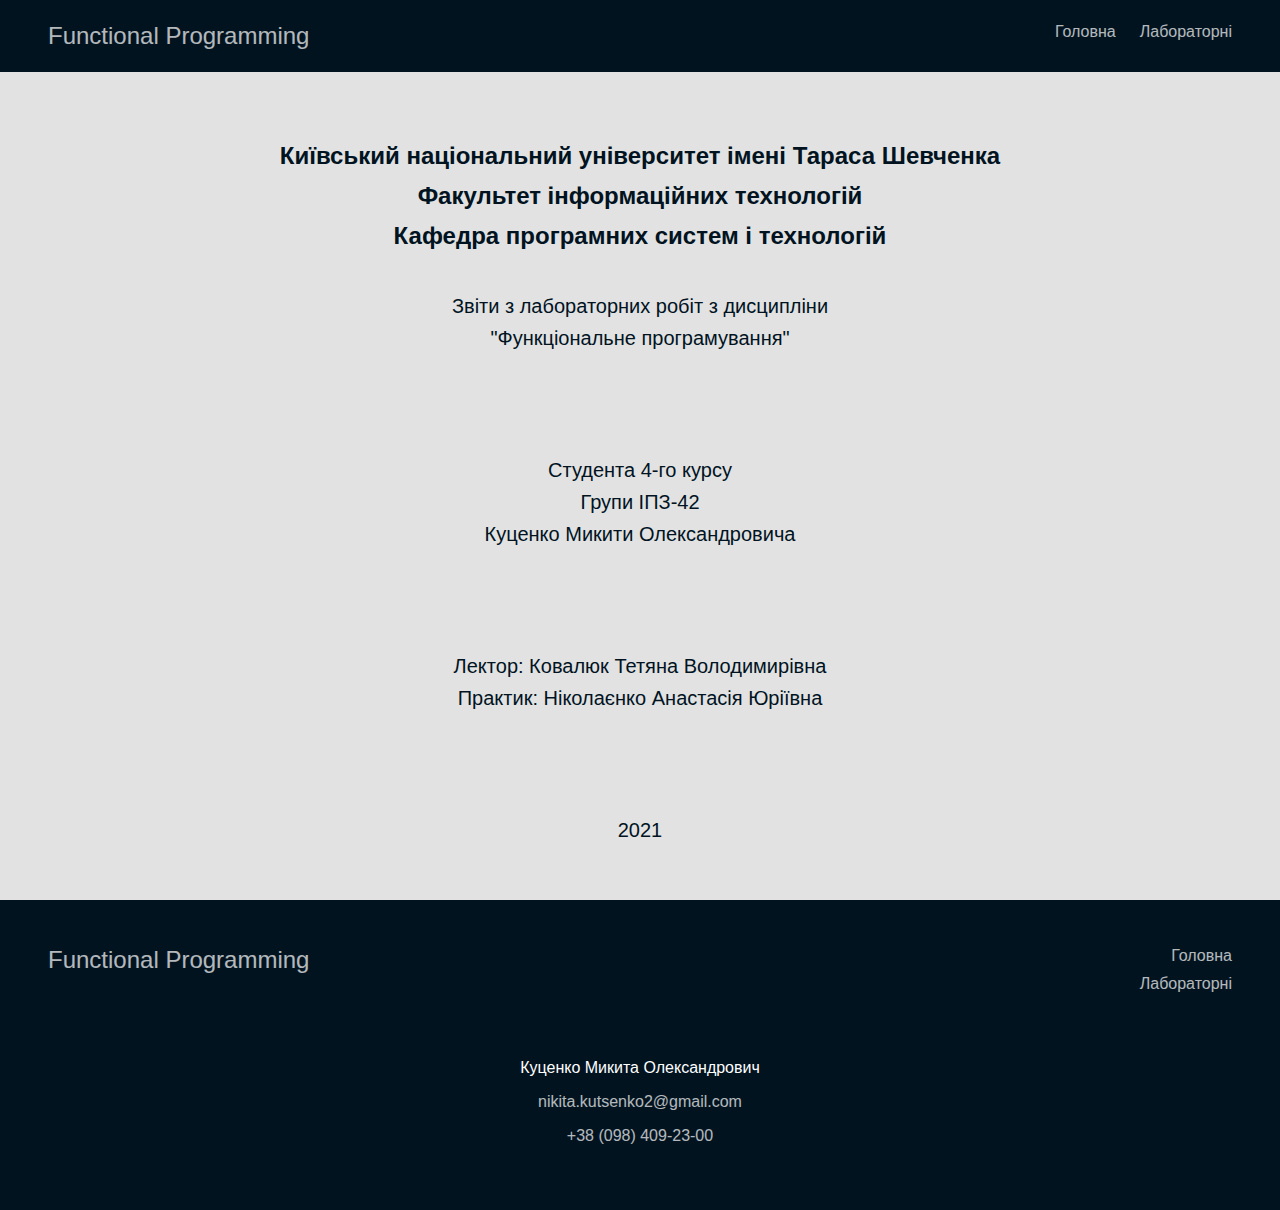
<file: index.html>
<!DOCTYPE html>
<html lang="en">
<head>
    <meta charset="UTF-8">
    <meta http-equiv="X-UA-Compatible" content="IE=edge">
    <meta name="viewport" content="width=device-width, initial-scale=1.0">
    <link rel="stylesheet" href="css/index.css">
    <title>ФП | Куценко Микита Олександрович</title>
</head>
<body id="main">
    <header class="header">
        <h1 class="name link"><a href="#">Functional Programming</a></h1>
        <ul class="list">
            <li class="item link"><a href="#">Головна</a></li>
            <li class="item link"><a href="labs.html">Лабораторні</a></li>
        </ul>
    </header>
    <section class="hero">
        <div class="block">
            <h2 class="title">Київський національний університет імені Тараса Шевченка</h2>
            <h2 class="title">Факультет інформаційних технологій</h2>
            <h2 class="title">Кафедра програмних систем і технологій</h2>
            <p class="text">Звіти з лабораторних робіт з дисципліни</p>
            <p class="text">"Функціональне програмування"</p>
        </div>
        
        <div class="block">
            <p class="text">Студента 4-го курсу</p>
            <p class="text">Групи ІПЗ-42</p>
            <p class="text">Куценко Микити Олександровича</p>
        </div>

        <div class="block">
            <p class="text">Лектор: Ковалюк Тетяна Володимирівна</p>
            <p class="text">Практик: Ніколаєнко Анастасія Юріївна</p>
        </div>

        <div class="block">
            <p class="text">2021</p>
        </div>
    </section>

    <footer class="footer">
        <div class="links">
            <h3 class="name link"><a href="#">Functional Programming</a></h3>
            <ul class="list">
                <li class="item link"><a href="#">Головна</a></li>
                <li class="item link"><a href="labs.html">Лабораторні</a></li>
            </ul>
        </div>
        <div class="contacts">
            <p class="contact">Куценко Микита Олександрович</p>
            <a href="mailto:nikita.kutsenko2@gmail.com" class="link">nikita.kutsenko2@gmail.com</a>
            <a href="tel:+380984092300" class="link">+38 (098) 409-23-00</a>
        </div>
    </footer>
</body>
</html>
</file>
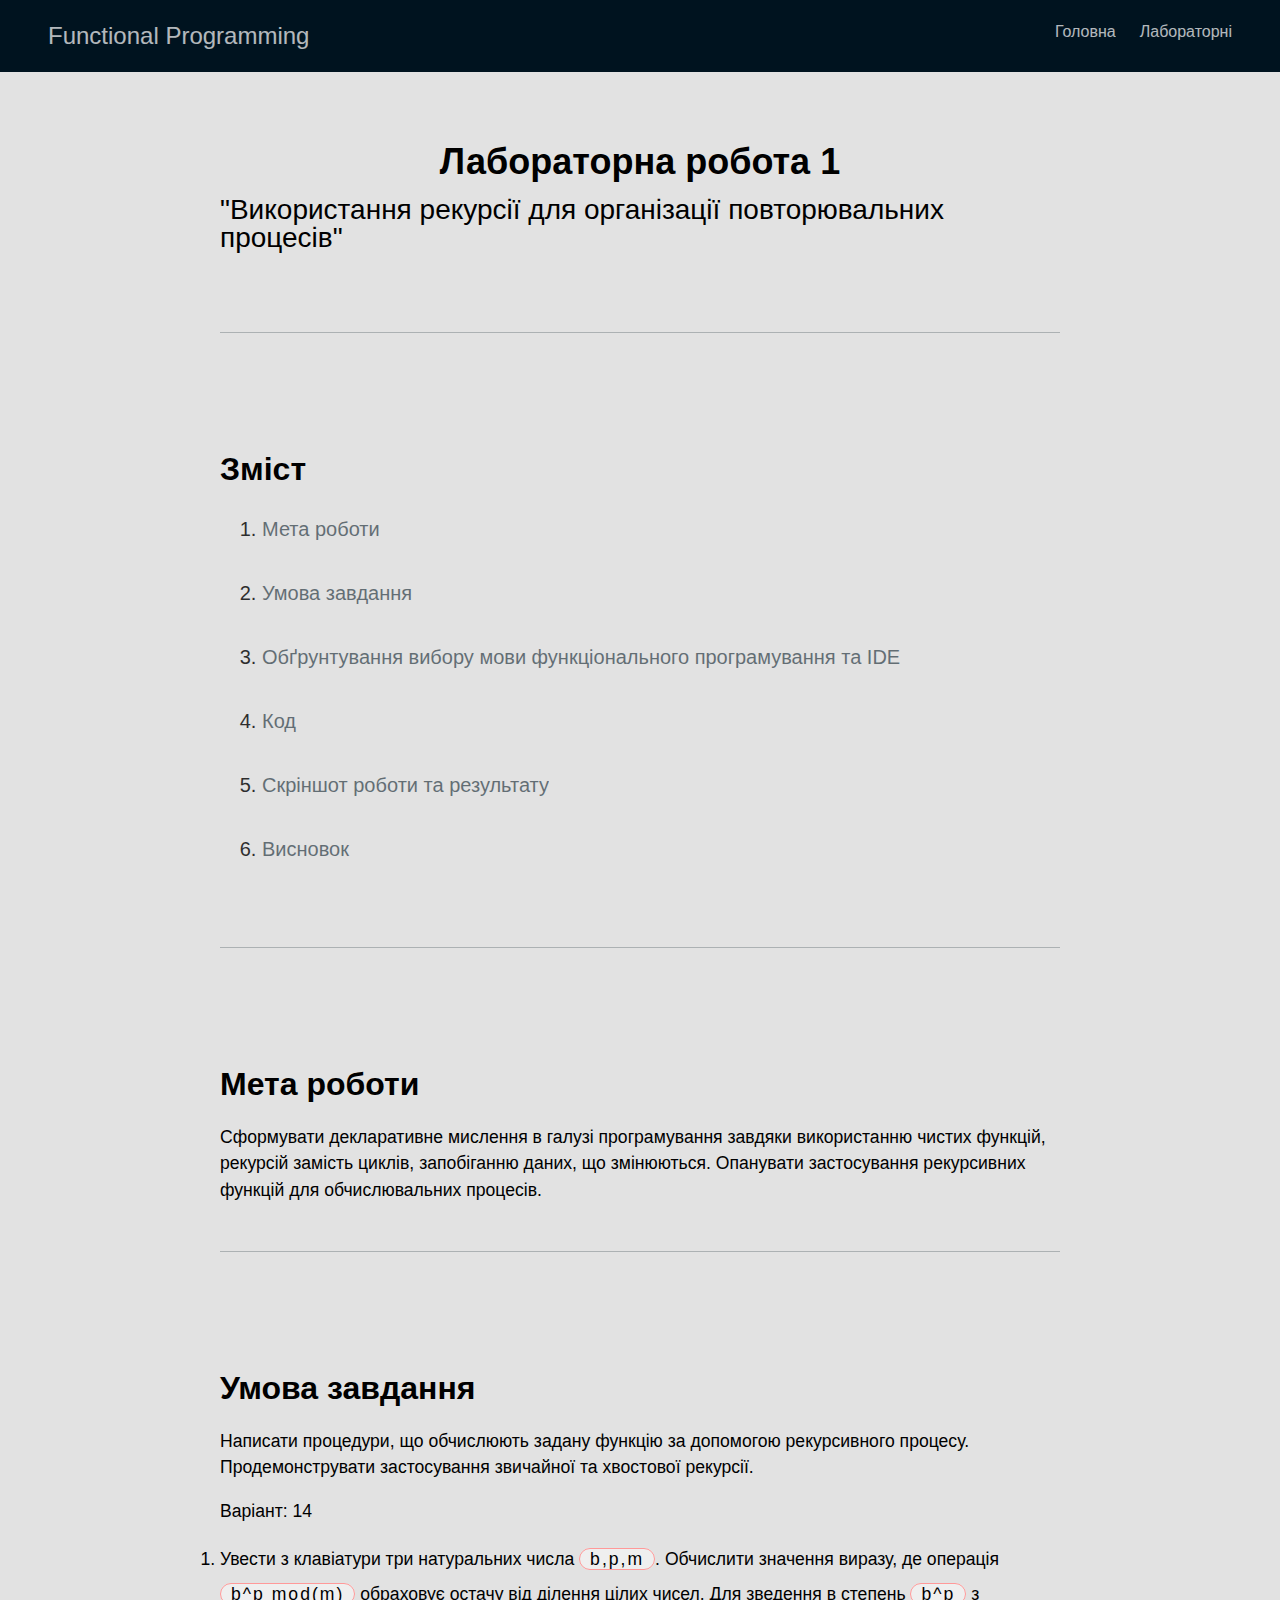
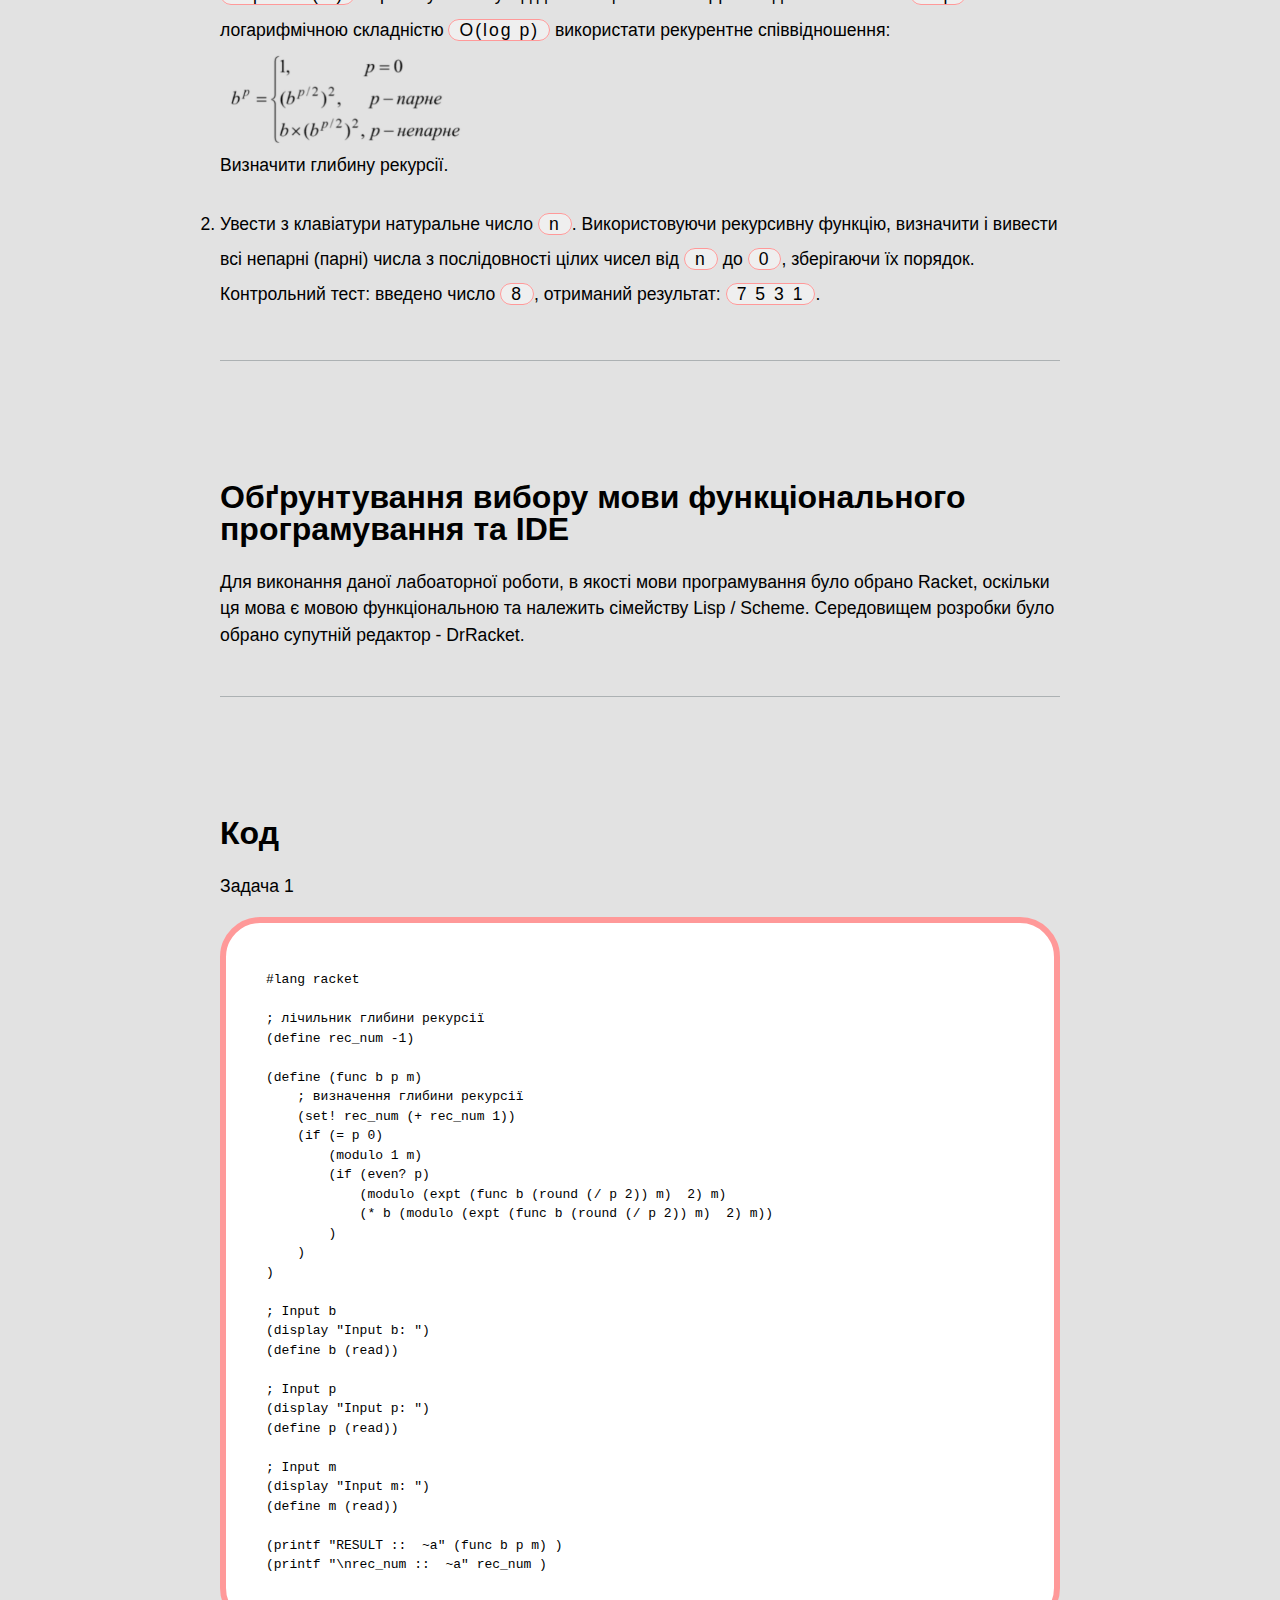
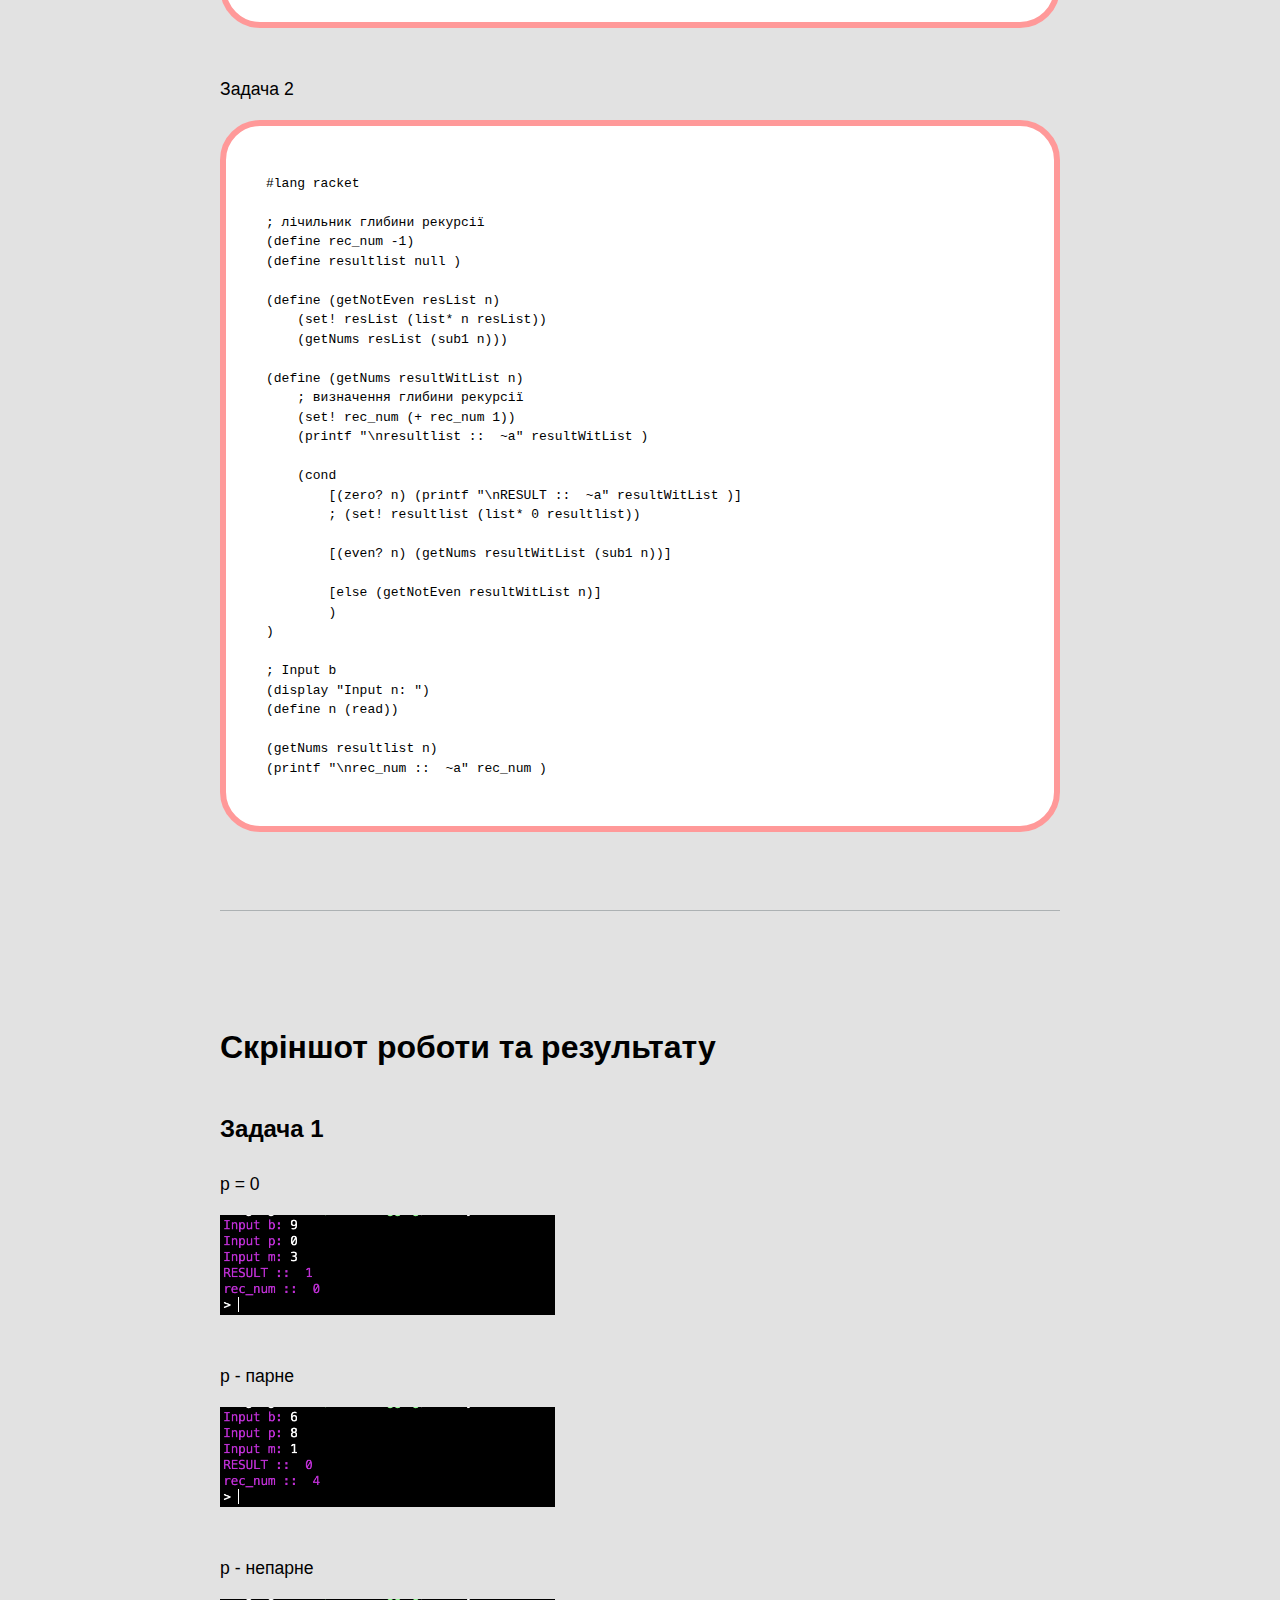
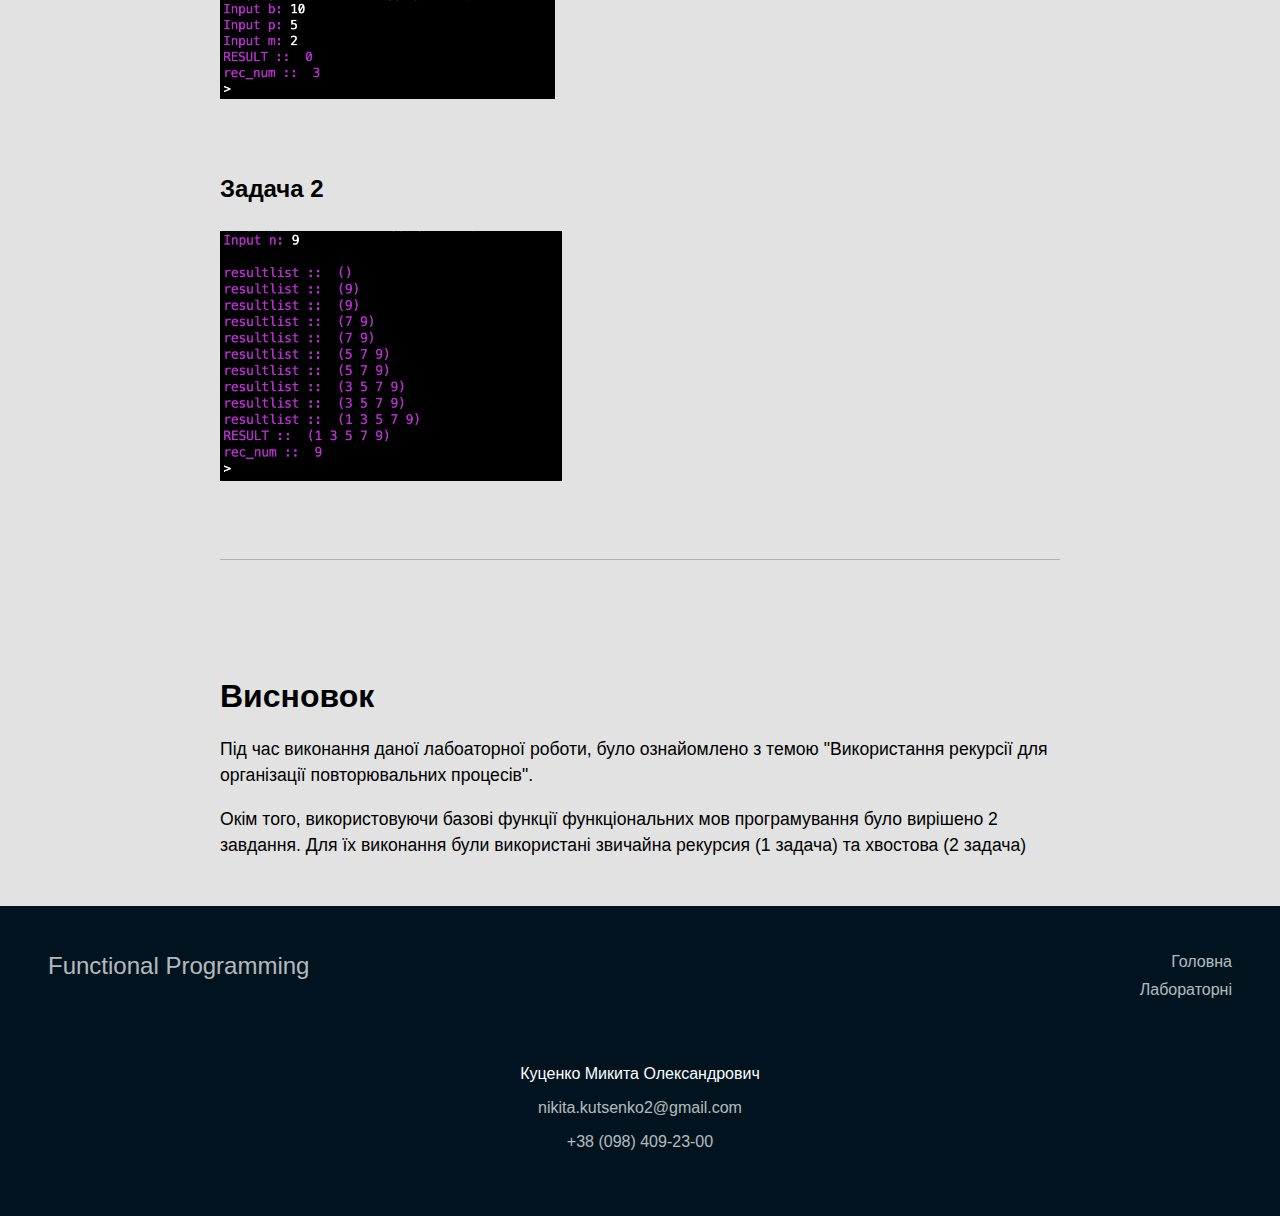
<file: lab1.html>
<!DOCTYPE html>
<html lang="en">
<head>
    <meta charset="UTF-8">
    <meta http-equiv="X-UA-Compatible" content="IE=edge">
    <meta name="viewport" content="width=device-width, initial-scale=1.0">
    <link rel="stylesheet" href="css/index.css">
    <title>ФП | 1 Лабораторна Робота | Куценко Микита Олександрович</title>
</head>
<body id="main">
    <header class="header">
        <h1 class="name link"><a href="index.html">Functional Programming</a></h1>
        <ul class="list">
            <li class="item link"><a href="index.html">Головна</a></li>
            <li class="item link"><a href="labs.html">Лабораторні</a></li>
        </ul>
    </header>
    <section class="lab">
     <h2 class="title">Лабораторна робота 1</h2>
     <h3 class="theme">"Використання рекурсії для організації повторювальних процесів"</h3>
     <div class="block">
        <h3 class="block__title">Зміст</h3>
        <ol class="block__list">
            <li class="block__item"> <a href="#goal" class="link">Мета роботи</a> </li>
            <li class="block__item"> <a href="#condition" class="link">Умова завдання</a> </li>
            <li class="block__item"> <a href="#ide" class="link">Обґрунтування вибору мови функціонального програмування та IDE</a> </li>
            <li class="block__item"> <a href="#code" class="link">Код</a> </li>
            <li class="block__item"> <a href="#result" class="link">Скріншот роботи та результату</a> </li>
            <li class="block__item"> <a href="#conclusion" class="link">Висновок</a> </li>
        </ol>
    </div>
    <div id="goal" class="block">
        <h3 class="block__title">Мета роботи</h3>
        <p class="block__text">Сформувати декларативне мислення в галузі програмування завдяки використанню чистих функцій, рекурсій замість циклів, запобіганню даних, що змінюються. Опанувати застосування рекурсивних функцій для обчислювальних процесів.</p>
    </div>
    <div id="condition" class="block">
        <h3 class="block__title">Умова завдання</h3>
        <p class="block__text">Написати процедури, що обчислюють задану функцію за допомогою рекурсивного процесу. Продемонструвати застосування звичайної та хвостової рекурсії.</p>
        <p class="block__text">Варіант: 14</p>
        <ol class="block__condition_list">
            <!-- &nbsp; -->
            <!-- <span class="block__condition_var">EXAMPLE</span> -->
            <li class="block__condition_item">
                Увести з клавіатури три натуральних числа <span class="block__condition_var">b,p,m</span>. 
                Обчислити значення виразу, де операція <span class="block__condition_var">b^p&nbsp;mod(m)</span> 
                обраховує остачу від ділення цілих чисел. 
                Для зведення в степень <span class="block__condition_var">b^p</span> 
                з логарифмічною складністю <span class="block__condition_var">O(log&nbsp;p)</span> 
                використати рекурентне співвідношення:
                <span id="condition_img_1_1" class="block__condition_img"></span>
                Визначити глибину рекурсії.
            </li>
            <li class="block__condition_item">
                Увести з клавіатури натуральне число <span class="block__condition_var">n</span>. 
                Використовуючи рекурсивну функцію, визначити і вивести всі непарні (парні) числа 
                з послідовності цілих чисел від <span class="block__condition_var">n</span> до 
                <span class="block__condition_var">0</span>, зберігаючи їх порядок. 
                Контрольний тест: введено число <span class="block__condition_var">8</span>, отриманий результат: <span class="block__condition_var">7 5 3 1</span>.
            </li>
        </ol>
    </div>
    <div id="ide" class="block">
        <h3 class="block__title">Обґрунтування вибору мови функціонального програмування та IDE</h3>
        <p class="block__text">Для виконання даної лабоаторної роботи, в якості мови програмування було обрано Racket, оскільки ця мова є мовою функціональною та належить сімейству Lisp / Scheme. Середовищем розробки було обрано супутній редактор - DrRacket.</p>
    </div>
    <div id="code" class="block">
        <h3 class="block__title">Код</h3>
        <p class="block__text">Задача 1</p>
        <pre>
            <code>
#lang racket

; лічильник глибини рекурсії
(define rec_num -1)

(define (func b p m)
    ; визначення глибини рекурсії
    (set! rec_num (+ rec_num 1))
    (if (= p 0)
        (modulo 1 m)
        (if (even? p)
            (modulo (expt (func b (round (/ p 2)) m)  2) m)
            (* b (modulo (expt (func b (round (/ p 2)) m)  2) m))
        )
    )
)

; Input b
(display "Input b: ")
(define b (read))

; Input p
(display "Input p: ")
(define p (read))

; Input m
(display "Input m: ")
(define m (read))

(printf "RESULT ::  ~a" (func b p m) )
(printf "\nrec_num ::  ~a" rec_num )
            </code>
        </pre>
        <p class="block__text">Задача 2</p>
        <pre>
            <code>
#lang racket

; лічильник глибини рекурсії
(define rec_num -1)
(define resultlist null )

(define (getNotEven resList n)
    (set! resList (list* n resList))
    (getNums resList (sub1 n)))

(define (getNums resultWitList n)
    ; визначення глибини рекурсії
    (set! rec_num (+ rec_num 1))
    (printf "\nresultlist ::  ~a" resultWitList )

    (cond
        [(zero? n) (printf "\nRESULT ::  ~a" resultWitList )]
        ; (set! resultlist (list* 0 resultlist))
        
        [(even? n) (getNums resultWitList (sub1 n))]
        
        [else (getNotEven resultWitList n)]
        )
)

; Input b
(display "Input n: ")
(define n (read))

(getNums resultlist n)
(printf "\nrec_num ::  ~a" rec_num )
            </code>
        </pre>
    </div>
    <div id="result" class="block">
        <h3 class="block__title">Скріншот роботи та результату</h3>
        <p class="block__subtitle">Задача 1</p>
        <p class="block__text">p = 0</p>
        <span id="result_img_1_1_1" class="block__result_img"></span>
        <p class="block__text">p - парне</p>
        <span id="result_img_1_1_2" class="block__result_img"></span>
        <p class="block__text">p - непарне</p>
        <span id="result_img_1_1_3" class="block__result_img"></span>

        <p class="block__subtitle">Задача 2</p>
        <span id="result_img_1_2" class="block__result_img"></span>
    </div>
    <div id="conclusion" class="block">
        <h3 class="block__title">Висновок</h3>
        <p class="block__text">Під час виконання даної лабоаторної роботи, було ознайомлено з темою "Використання рекурсії для організації повторювальних процесів".</p>
        <p class="block__text">Окім того, використовуючи базові функції функціональних мов програмування було вирішено 2 завдання. Для їх виконання були використані звичайна рекурсия (1 задача) та хвостова (2 задача)</p>
    </div>
    </section>

    <footer class="footer">
      <div class="links">
          <h3 class="name link"><a href="index.html">Functional Programming</a></h3>
          <ul class="list">
              <li class="item link"><a href="index.html">Головна</a></li>
              <li class="item link"><a href="labs.html">Лабораторні</a></li>
          </ul>
      </div>
      <div class="contacts">
          <p class="contact">Куценко Микита Олександрович</p>
          <a href="mailto:nikita.kutsenko2@gmail.com" class="link">nikita.kutsenko2@gmail.com</a>
          <a href="tel:+380984092300" class="link">+38 (098) 409-23-00</a>
      </div>
    </footer>
</body>
</html>
</file>
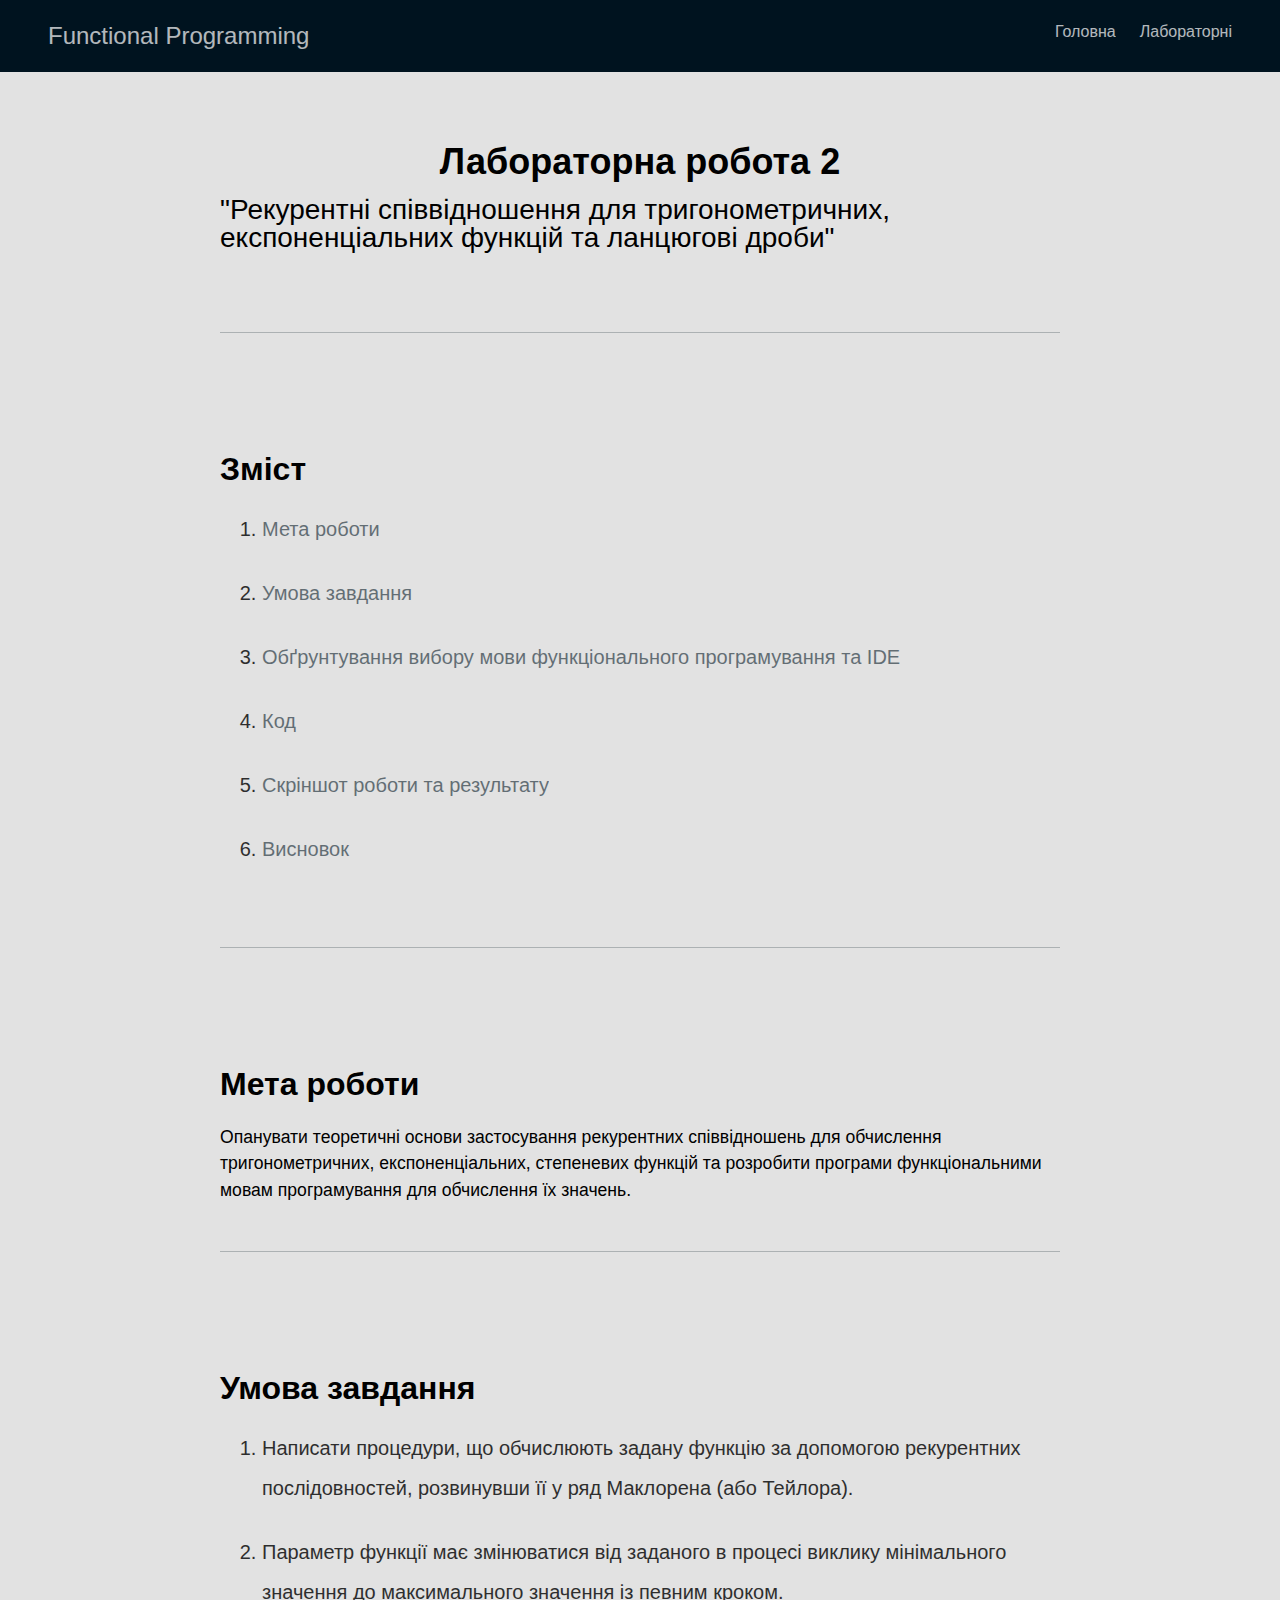
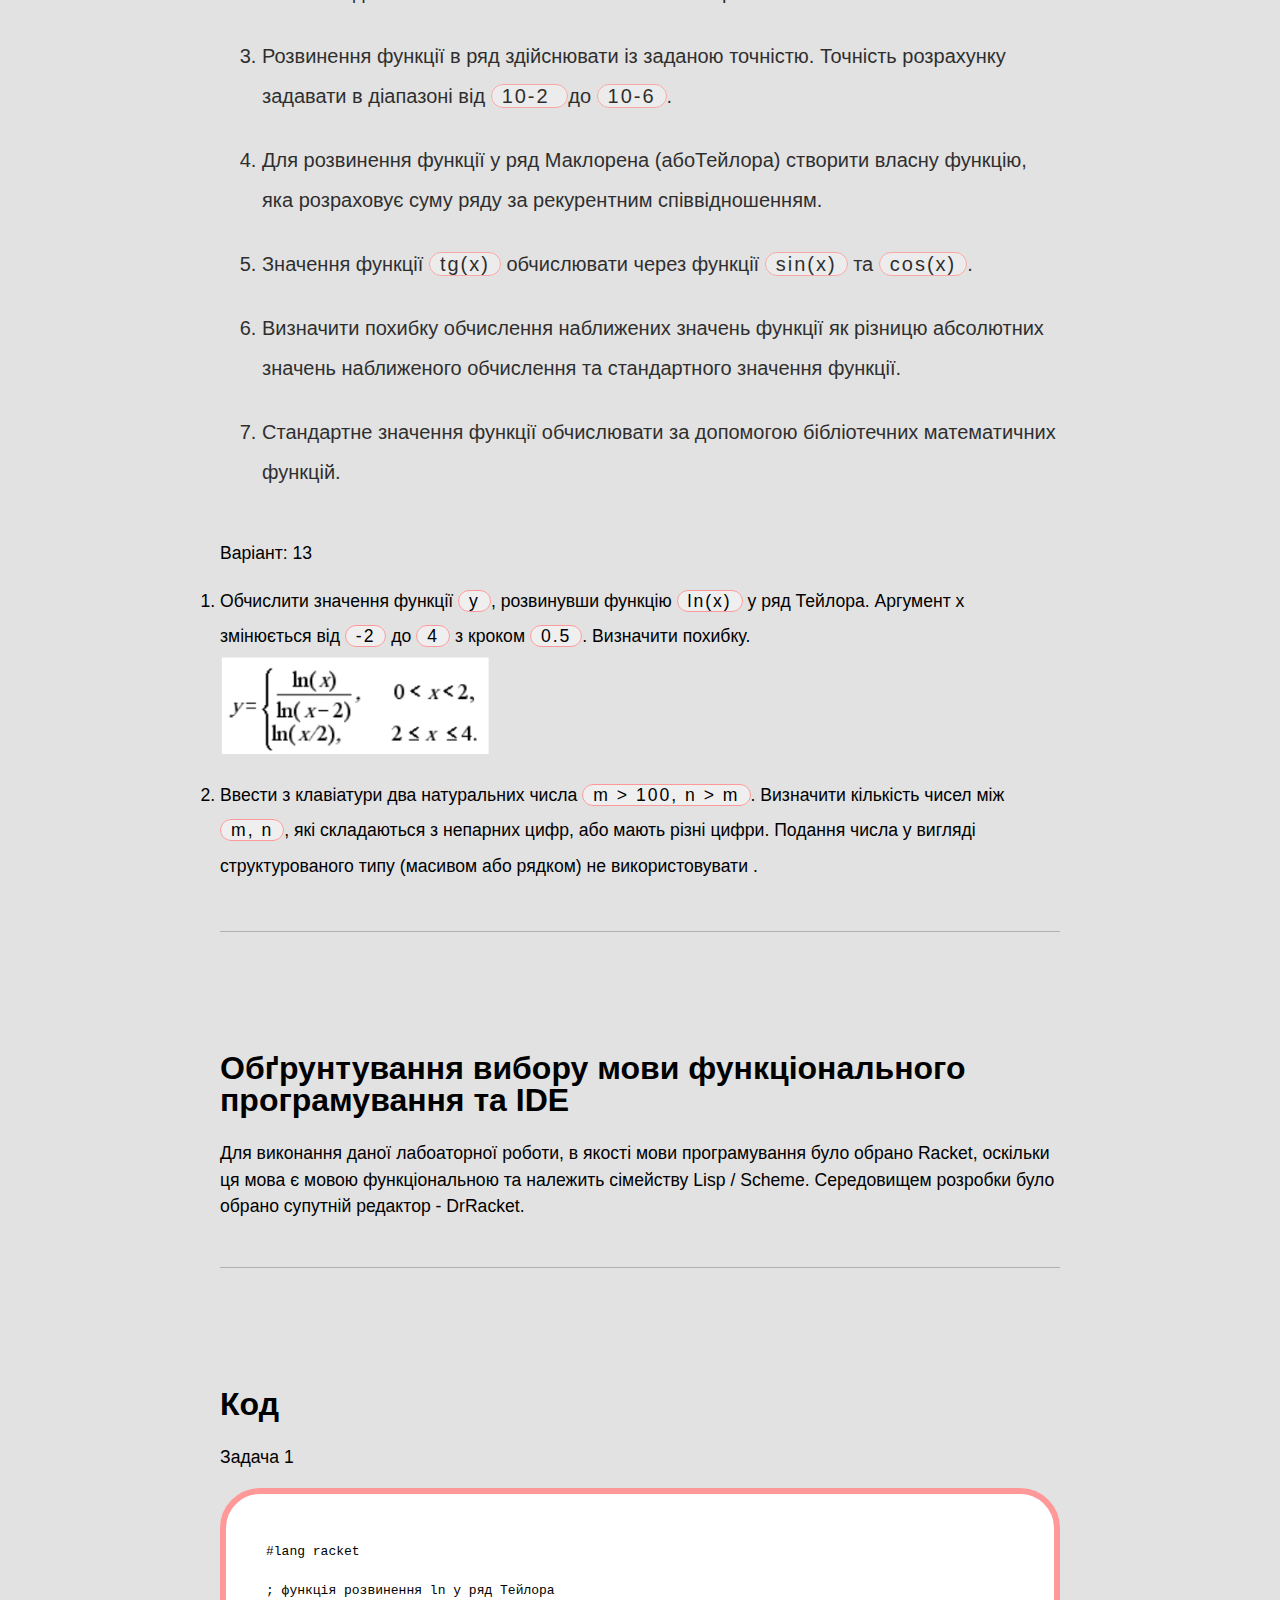
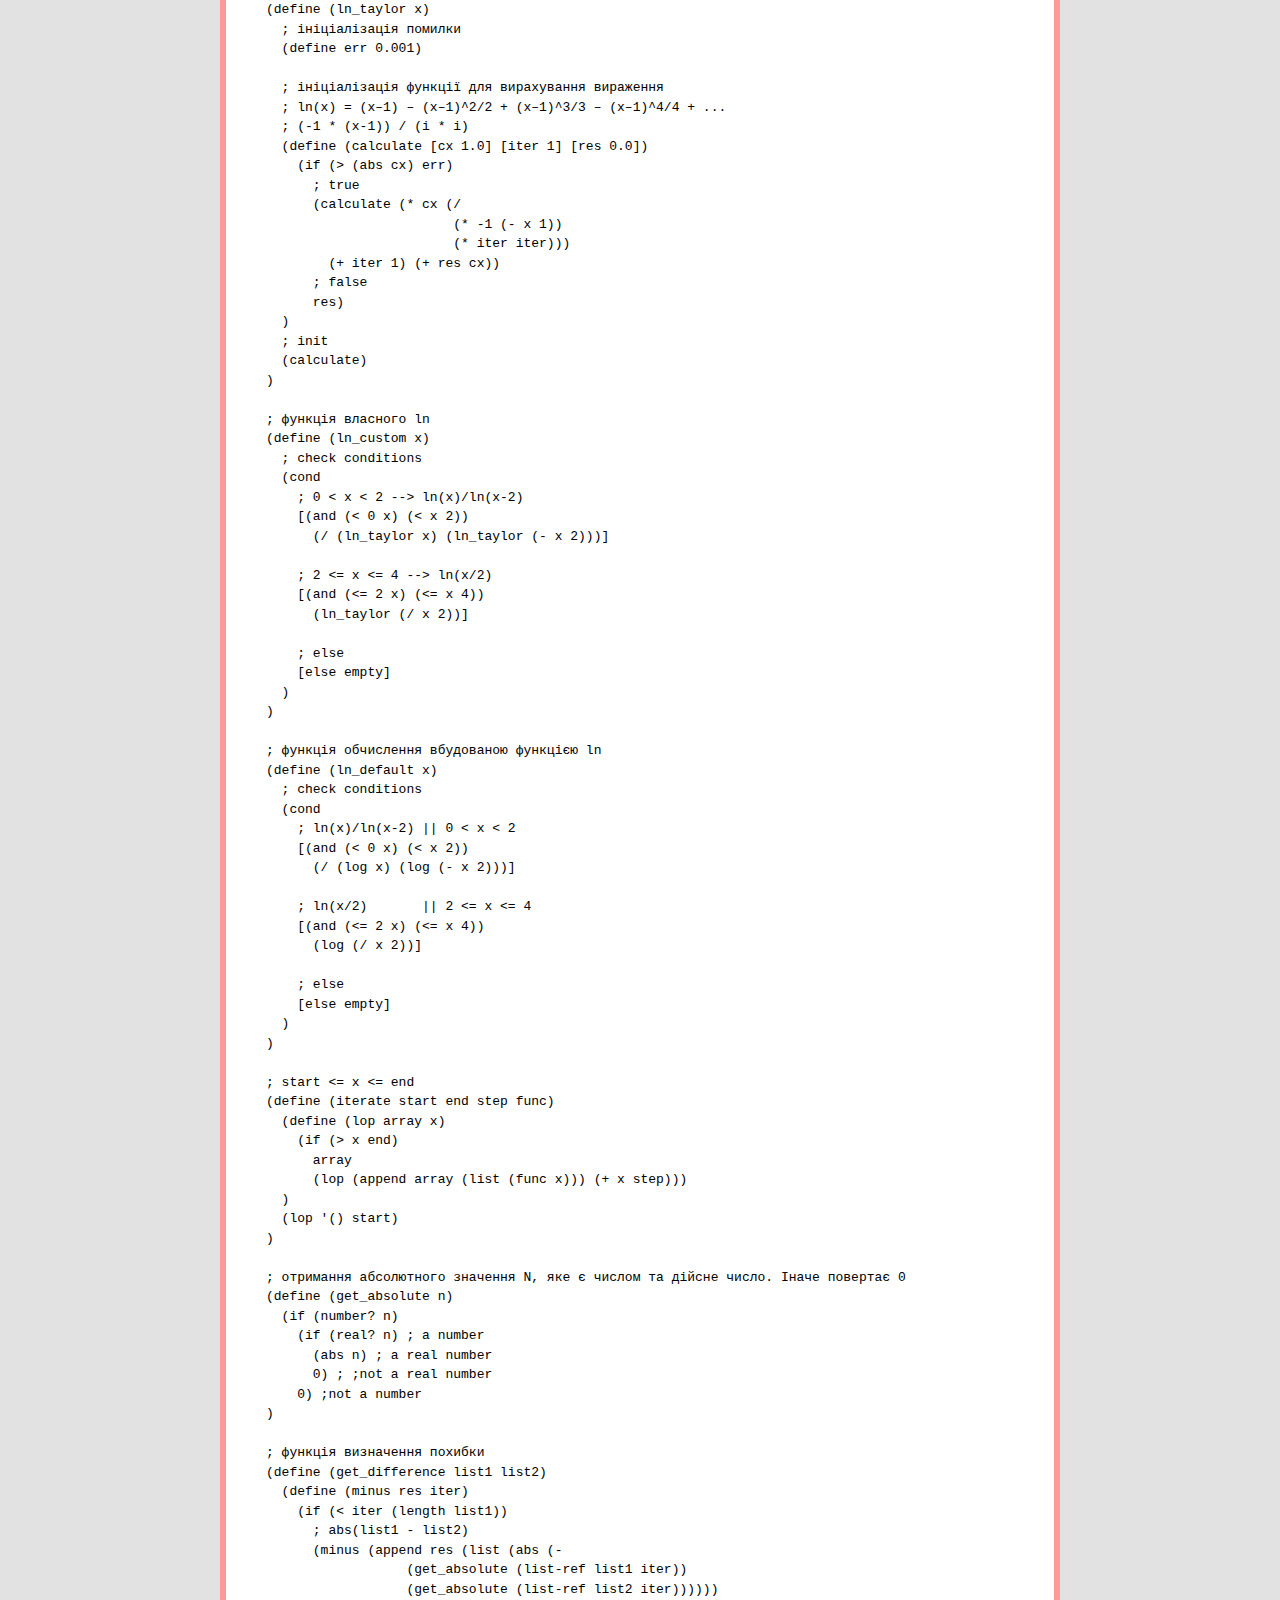
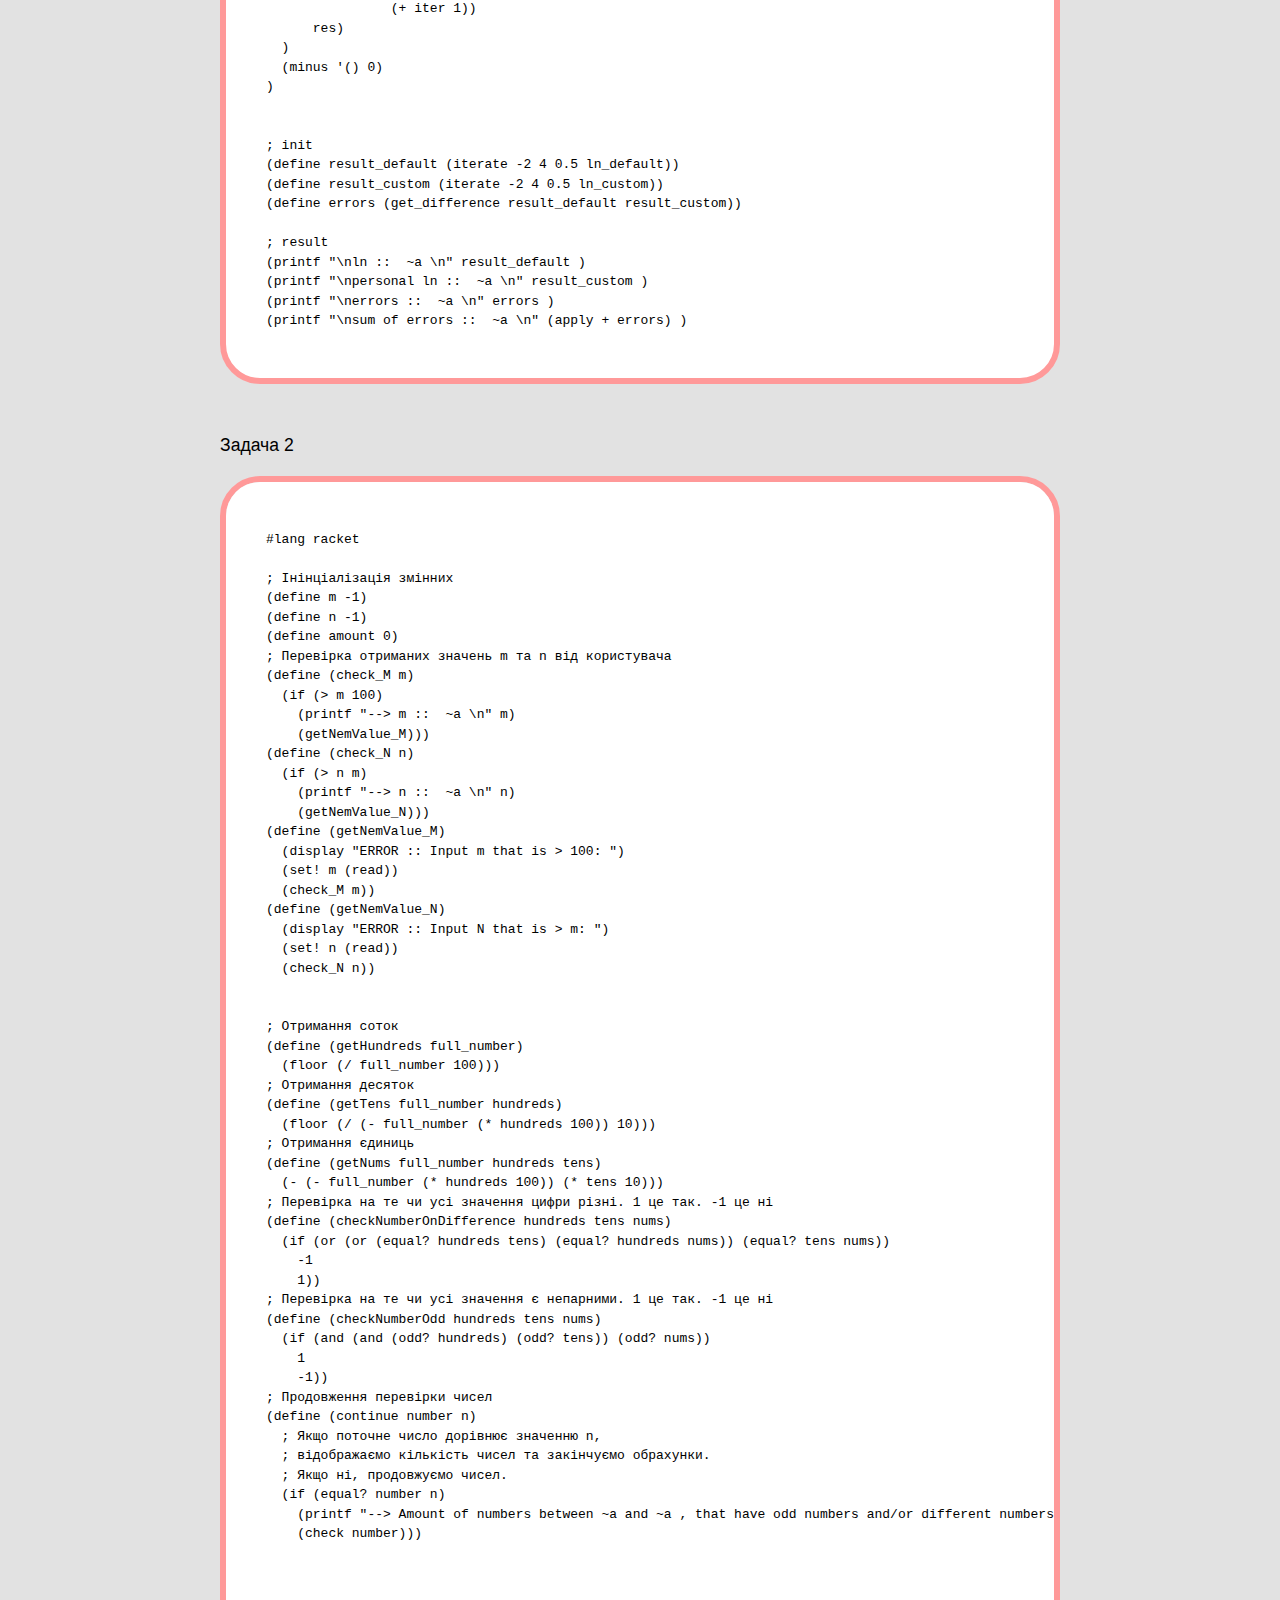
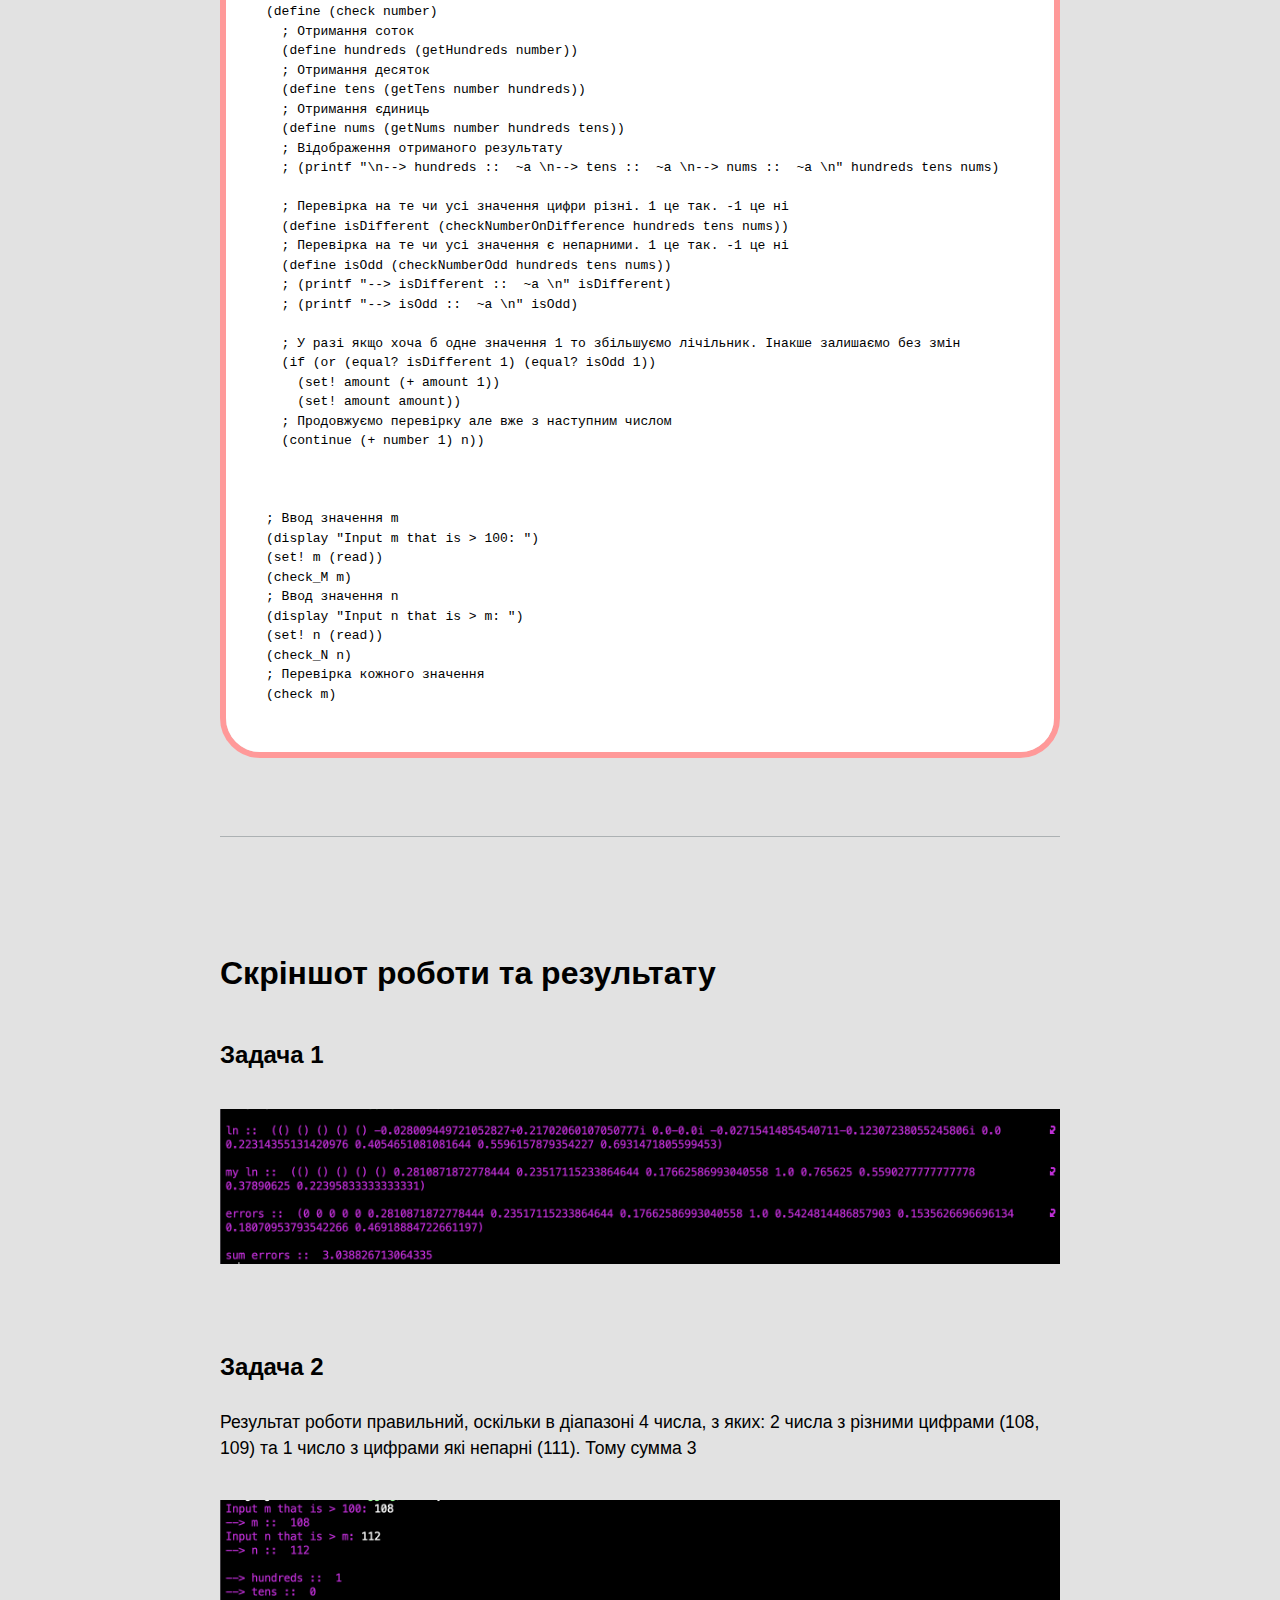
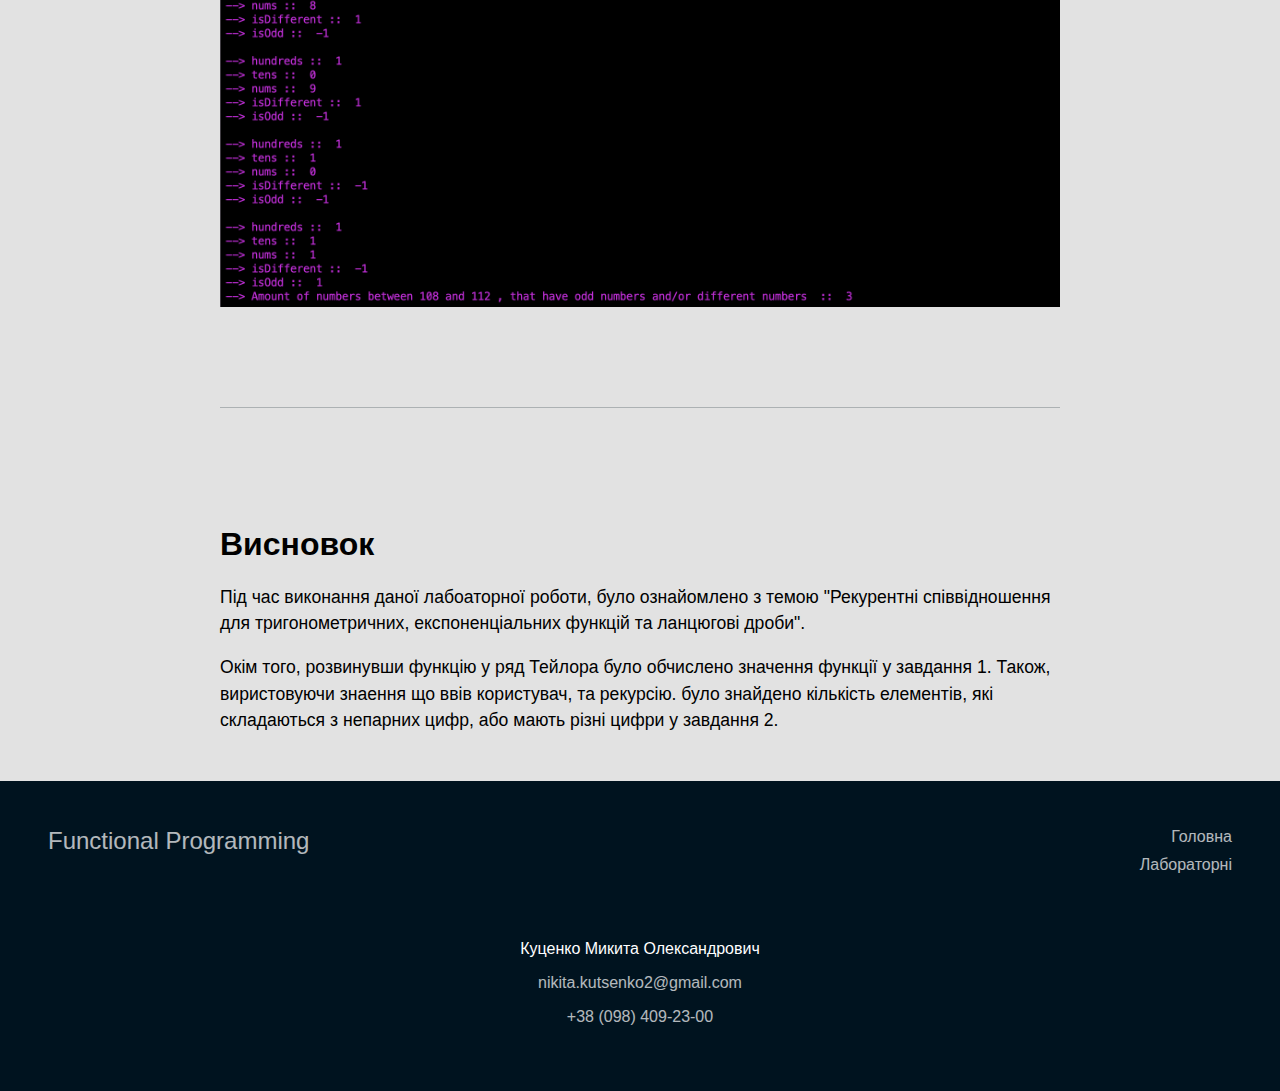
<file: lab2.html>
<!DOCTYPE html>
<html lang="en">
  <head>
    <meta charset="UTF-8" />
    <meta http-equiv="X-UA-Compatible" content="IE=edge" />
    <meta name="viewport" content="width=device-width, initial-scale=1.0" />
    <link rel="stylesheet" href="css/index.css" />
    <title>ФП | 2 Лабораторна Робота | Куценко Микита Олександрович</title>
  </head>
  <body id="main">
    <header class="header">
      <h1 class="name link"><a href="index.html">Functional Programming</a></h1>
      <ul class="list">
        <li class="item link"><a href="index.html">Головна</a></li>
        <li class="item link"><a href="labs.html">Лабораторні</a></li>
      </ul>
    </header>
    <section class="lab">
      <h2 class="title">Лабораторна робота 2</h2>
      <h3 class="theme">
        "Рекурентні співвідношення для тригонометричних, експоненціальних
        функцій та ланцюгові дроби"
      </h3>
      <div class="block">
        <h3 class="block__title">Зміст</h3>
        <ol class="block__list">
          <li class="block__item">
            <a href="#goal" class="link">Мета роботи</a>
          </li>
          <li class="block__item">
            <a href="#condition" class="link">Умова завдання</a>
          </li>
          <li class="block__item">
            <a href="#ide" class="link"
              >Обґрунтування вибору мови функціонального програмування та IDE</a
            >
          </li>
          <li class="block__item"><a href="#code" class="link">Код</a></li>
          <li class="block__item">
            <a href="#result" class="link">Скріншот роботи та результату</a>
          </li>
          <li class="block__item">
            <a href="#conclusion" class="link">Висновок</a>
          </li>
        </ol>
      </div>
      <div id="goal" class="block">
        <h3 class="block__title">Мета роботи</h3>
        <p class="block__text">
          Опанувати теоретичні основи застосування рекурентних співвідношень для
          обчислення тригонометричних, експоненціальних, степеневих функцій та
          розробити програми функціональними мовам програмування для обчислення
          їх значень.
        </p>
      </div>
      <div id="condition" class="block">
        <h3 class="block__title">Умова завдання</h3>
        <ul class="block__list">
          <li class="block__item">
            Написати процедури, що обчислюють задану функцію за допомогою
            рекурентних послідовностей, розвинувши її у ряд Маклорена (або
            Тейлора).
          </li>
          <li class="block__item">
            Параметр функції має змінюватися від заданого в процесі виклику
            мінімального значення до максимального значення із певним кроком.
          </li>
          <li class="block__item">
            Розвинення функції в ряд здійснювати із заданою точністю. Точність
            розрахунку задавати в діапазоні від
            <span class="block__condition_var">10-2 </span> до
            <span class="block__condition_var">10-6</span>.
          </li>
          <li class="block__item">
            Для розвинення функції у ряд Маклорена (абоТейлора) створити власну
            функцію, яка розраховує суму ряду за рекурентним співвідношенням.
          </li>
          <li class="block__item">
            Значення функції
            <span class="block__condition_var">tg(x)</span> обчислювати через
            функції <span class="block__condition_var">sin(x)</span> та
            <span class="block__condition_var">cos(x)</span>.
          </li>
          <li class="block__item">
            Визначити похибку обчислення наближених значень функції як різницю
            абсолютних значень наближеного обчислення та стандартного значення
            функції.
          </li>
          <li class="block__item">
            Стандартне значення функції обчислювати за допомогою бібліотечних
            математичних функцій.
          </li>
        </ul>
        <p class="block__text">Варіант: 13</p>
        <ol class="block__condition_list">
          <!-- &nbsp; -->
          <!-- 
                <span class="block__condition_var">EXAMPLE</span>
             -->
          <li class="block__condition_item">
            Обчислити значення функції
            <span class="block__condition_var">y</span>, розвинувши функцію
            <span class="block__condition_var">ln(x)</span> у ряд Тейлора.
            Аргумент х змінюється від
            <span class="block__condition_var">-2</span> до
            <span class="block__condition_var">4</span> з кроком
            <span class="block__condition_var">0.5</span>. Визначити похибку.
            <span id="condition_img_2_1" class="block__condition_img"></span>
          </li>
          <li class="block__condition_item">
            Ввести з клавіатури два натуральних числа
            <span class="block__condition_var"
              >m&nbsp;>&nbsp;100,&nbsp;n&nbsp;>&nbsp;m</span
            >. Визначити кількість чисел між
            <span class="block__condition_var">m,&nbsp;n</span>, які складаються
            з непарних цифр, або мають різні цифри. Подання числа у вигляді
            структурованого типу (масивом або рядком) не використовувати .
          </li>
        </ol>
      </div>
      <div id="ide" class="block">
        <h3 class="block__title">
          Обґрунтування вибору мови функціонального програмування та IDE
        </h3>
        <p class="block__text">
          Для виконання даної лабоаторної роботи, в якості мови програмування
          було обрано Racket, оскільки ця мова є мовою функціональною та
          належить сімейству Lisp / Scheme. Середовищем розробки було обрано
          супутній редактор - DrRacket.
        </p>
      </div>
      <div id="code" class="block">
        <h3 class="block__title">Код</h3>
        <p class="block__text">Задача 1</p>
        <pre>
            <code>
#lang racket

; функція розвинення ln у ряд Тейлора
(define (ln_taylor x)
  ; ініціалізація помилки 
  (define err 0.001)
  
  ; ініціалізація функції для вирахування вираження
  ; ln(x) = (x–1) – (x–1)^2/2 + (x–1)^3/3 – (x–1)^4/4 + ...
  ; (-1 * (x-1)) / (i * i)
  (define (calculate [cx 1.0] [iter 1] [res 0.0])
    (if (> (abs cx) err)
      ; true
      (calculate (* cx (/
                        (* -1 (- x 1))
                        (* iter iter)))
        (+ iter 1) (+ res cx))
      ; false
      res)
  )
  ; init
  (calculate)
)

; функція власного ln
(define (ln_custom x)
  ; check conditions 
  (cond
    ; 0 < x < 2 --> ln(x)/ln(x-2)
    [(and (< 0 x) (< x 2))
      (/ (ln_taylor x) (ln_taylor (- x 2)))]
    
    ; 2 <= x <= 4 --> ln(x/2)
    [(and (<= 2 x) (<= x 4))
      (ln_taylor (/ x 2))]

    ; else 
    [else empty]
  )
)

; функція обчислення вбудованою функцією ln
(define (ln_default x)
  ; check conditions 
  (cond
    ; ln(x)/ln(x-2) || 0 < x < 2
    [(and (< 0 x) (< x 2))
      (/ (log x) (log (- x 2)))]

    ; ln(x/2)       || 2 <= x <= 4
    [(and (<= 2 x) (<= x 4))
      (log (/ x 2))]

    ; else 
    [else empty]
  )
)

; start <= x <= end
(define (iterate start end step func)
  (define (lop array x)
    (if (> x end)
      array
      (lop (append array (list (func x))) (+ x step)))
  )
  (lop '() start)
)

; отримання абсолютного значення N, яке є числом та дійсне число. Іначе повертає 0
(define (get_absolute n)
  (if (number? n)
    (if (real? n) ; a number
      (abs n) ; a real number
      0) ; ;not a real number
    0) ;not a number
)

; функція визначення похибки
(define (get_difference list1 list2)
  (define (minus res iter)
    (if (< iter (length list1))
      ; abs(list1 - list2)
      (minus (append res (list (abs (-
                  (get_absolute (list-ref list1 iter))
                  (get_absolute (list-ref list2 iter))))))
                (+ iter 1))
      res)
  )
  (minus '() 0)
)


; init
(define result_default (iterate -2 4 0.5 ln_default))
(define result_custom (iterate -2 4 0.5 ln_custom))
(define errors (get_difference result_default result_custom))

; result 
(printf "\nln ::  ~a \n" result_default )
(printf "\npersonal ln ::  ~a \n" result_custom )
(printf "\nerrors ::  ~a \n" errors )
(printf "\nsum of errors ::  ~a \n" (apply + errors) )
            </code>
        </pre>
        <p class="block__text">Задача 2</p>
        <pre>
            <code>
#lang racket

; Інінціалізація змінних
(define m -1)
(define n -1)
(define amount 0)
; Перевірка отриманих значень m та n від користувача
(define (check_M m)
  (if (> m 100)
    (printf "--> m ::  ~a \n" m)
    (getNemValue_M)))
(define (check_N n)
  (if (> n m)
    (printf "--> n ::  ~a \n" n)
    (getNemValue_N)))
(define (getNemValue_M)
  (display "ERROR :: Input m that is > 100: ")
  (set! m (read))
  (check_M m))
(define (getNemValue_N)
  (display "ERROR :: Input N that is > m: ")
  (set! n (read))
  (check_N n))


; Отримання соток
(define (getHundreds full_number)
  (floor (/ full_number 100)))
; Отримання десяток
(define (getTens full_number hundreds)
  (floor (/ (- full_number (* hundreds 100)) 10)))
; Отримання єдиниць
(define (getNums full_number hundreds tens)
  (- (- full_number (* hundreds 100)) (* tens 10)))
; Перевірка на те чи усі значення цифри різні. 1 це так. -1 це ні
(define (checkNumberOnDifference hundreds tens nums)
  (if (or (or (equal? hundreds tens) (equal? hundreds nums)) (equal? tens nums))
    -1 
    1))
; Перевірка на те чи усі значення є непарними. 1 це так. -1 це ні
(define (checkNumberOdd hundreds tens nums)
  (if (and (and (odd? hundreds) (odd? tens)) (odd? nums))
    1
    -1))
; Продовження перевірки чисел
(define (continue number n)
  ; Якщо поточне число дорівнює значенню n, 
  ; відображаємо кількість чисел та закінчуємо обрахунки.
  ; Якщо ні, продовжуємо чисел.
  (if (equal? number n)
    (printf "--> Amount of numbers between ~a and ~a , that have odd numbers and/or different numbers  ::  ~a \n" m n amount)
    (check number)))



(define (check number)
  ; Отримання соток
  (define hundreds (getHundreds number))
  ; Отримання десяток
  (define tens (getTens number hundreds))
  ; Отримання єдиниць
  (define nums (getNums number hundreds tens))
  ; Відображення отриманого результату
  ; (printf "\n--> hundreds ::  ~a \n--> tens ::  ~a \n--> nums ::  ~a \n" hundreds tens nums)

  ; Перевірка на те чи усі значення цифри різні. 1 це так. -1 це ні
  (define isDifferent (checkNumberOnDifference hundreds tens nums))
  ; Перевірка на те чи усі значення є непарними. 1 це так. -1 це ні
  (define isOdd (checkNumberOdd hundreds tens nums))
  ; (printf "--> isDifferent ::  ~a \n" isDifferent)
  ; (printf "--> isOdd ::  ~a \n" isOdd)

  ; У разі якщо хоча б одне значення 1 то збільшуємо лічільник. Інакше залишаємо без змін
  (if (or (equal? isDifferent 1) (equal? isOdd 1))
    (set! amount (+ amount 1))
    (set! amount amount))
  ; Продовжуємо перевірку але вже з наступним числом
  (continue (+ number 1) n))
  


; Ввод значення m
(display "Input m that is > 100: ")
(set! m (read))
(check_M m)
; Ввод значення n
(display "Input n that is > m: ")
(set! n (read))
(check_N n)
; Перевірка кожного значення
(check m)
            </code>
        </pre>
      </div>
      <div id="result" class="block">
        <h3 class="block__title">Скріншот роботи та результату</h3>
        <p class="block__subtitle">Задача 1</p>
        <span id="result_img_2_1" class="block__result_img"></span>

        <p class="block__subtitle">Задача 2</p>
        <p class="block__text">
          Результат роботи правильний, оскільки в діапазоні 4 числа, з яких: 2
          числа з різними цифрами (108, 109) та 1 число з цифрами які непарні
          (111). Тому сумма 3
        </p>
        <span id="result_img_2_2" class="block__result_img"></span>
      </div>
      <div id="conclusion" class="block">
        <h3 class="block__title">Висновок</h3>
        <p class="block__text">
          Під час виконання даної лабоаторної роботи, було ознайомлено з темою
          "Рекурентні співвідношення для тригонометричних, експоненціальних
          функцій та ланцюгові дроби".
        </p>
        <p class="block__text">
          Окім того, розвинувши функцію у ряд Тейлора було обчислено значення
          функції у завдання 1. Також, виристовуючи знаення що ввів користувач,
          та рекурсію. було знайдено кількість елементів, які складаються з
          непарних цифр, або мають різні цифри у завдання 2.
        </p>
      </div>
    </section>

    <footer class="footer">
      <div class="links">
        <h3 class="name link">
          <a href="index.html">Functional Programming</a>
        </h3>
        <ul class="list">
          <li class="item link"><a href="index.html">Головна</a></li>
          <li class="item link"><a href="labs.html">Лабораторні</a></li>
        </ul>
      </div>
      <div class="contacts">
        <p class="contact">Куценко Микита Олександрович</p>
        <a href="mailto:nikita.kutsenko2@gmail.com" class="link"
          >nikita.kutsenko2@gmail.com</a
        >
        <a href="tel:+380984092300" class="link">+38 (098) 409-23-00</a>
      </div>
    </footer>
  </body>
</html>
</file>
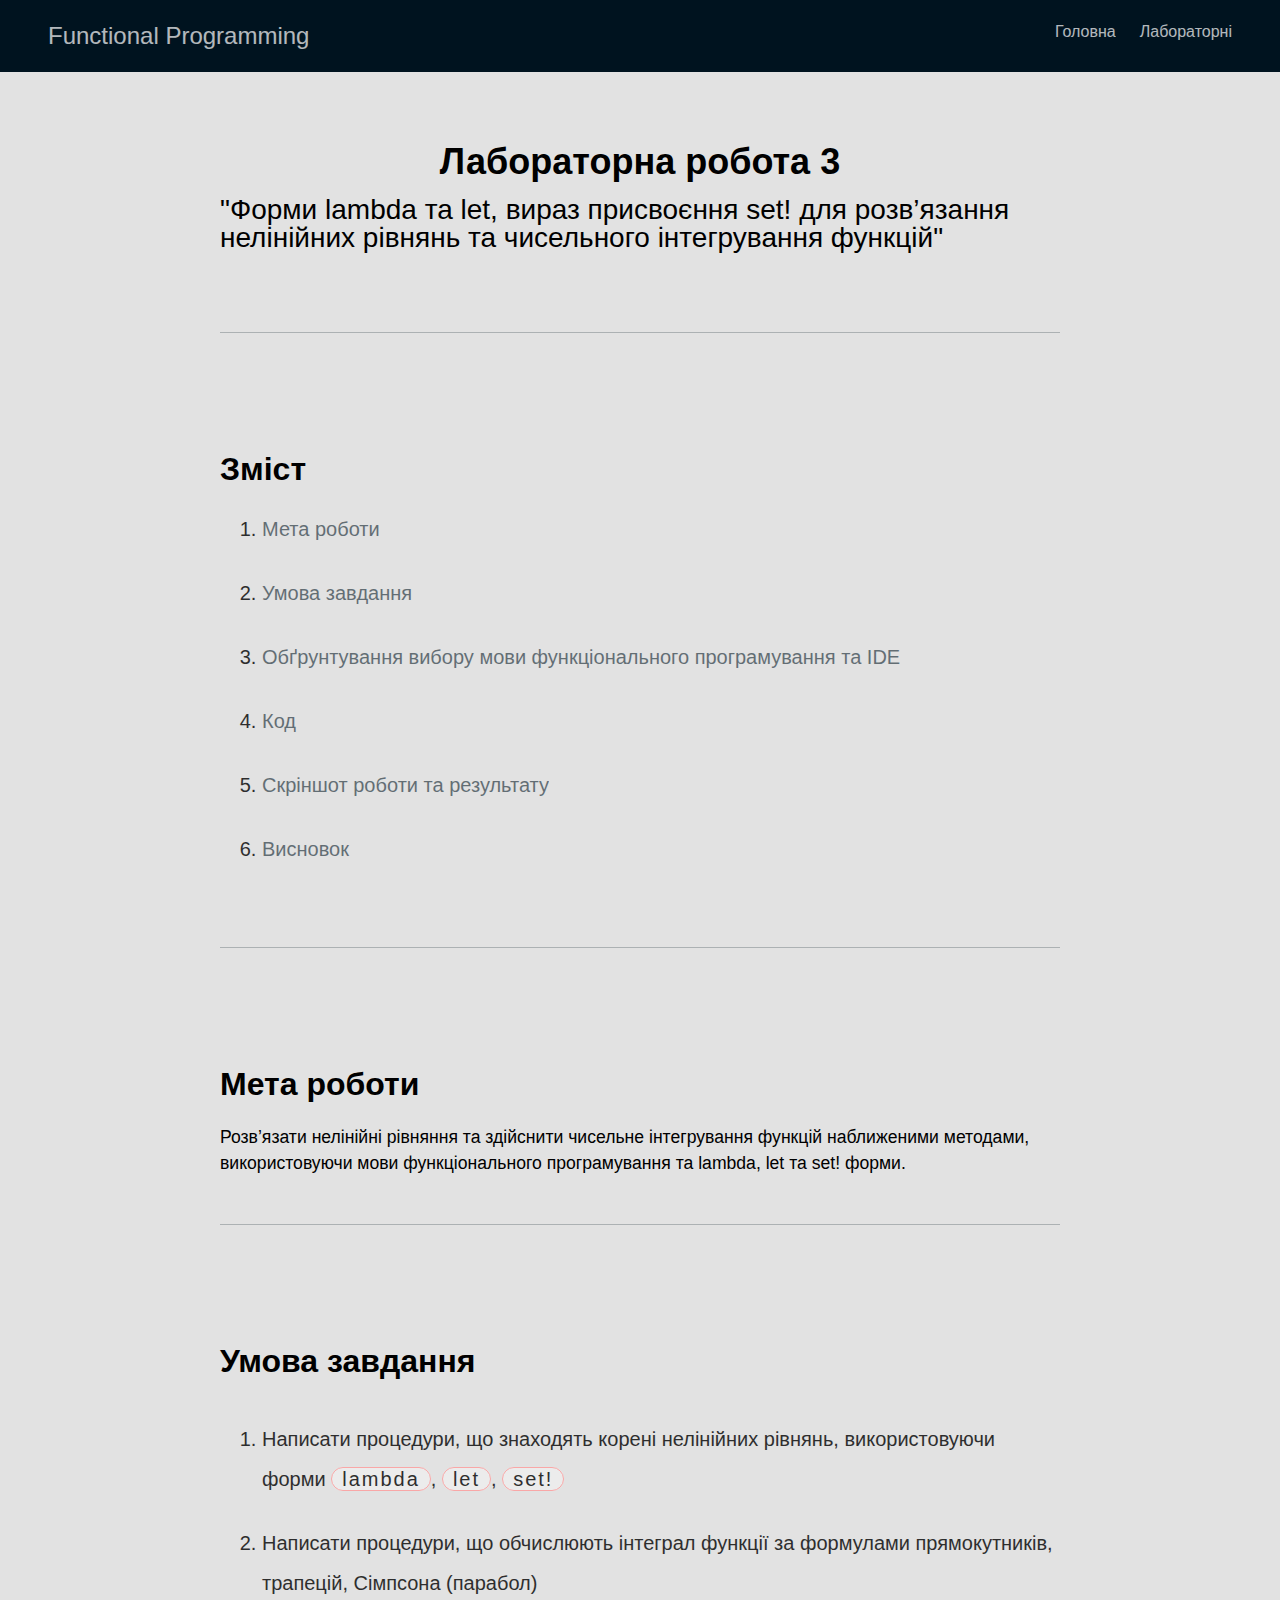
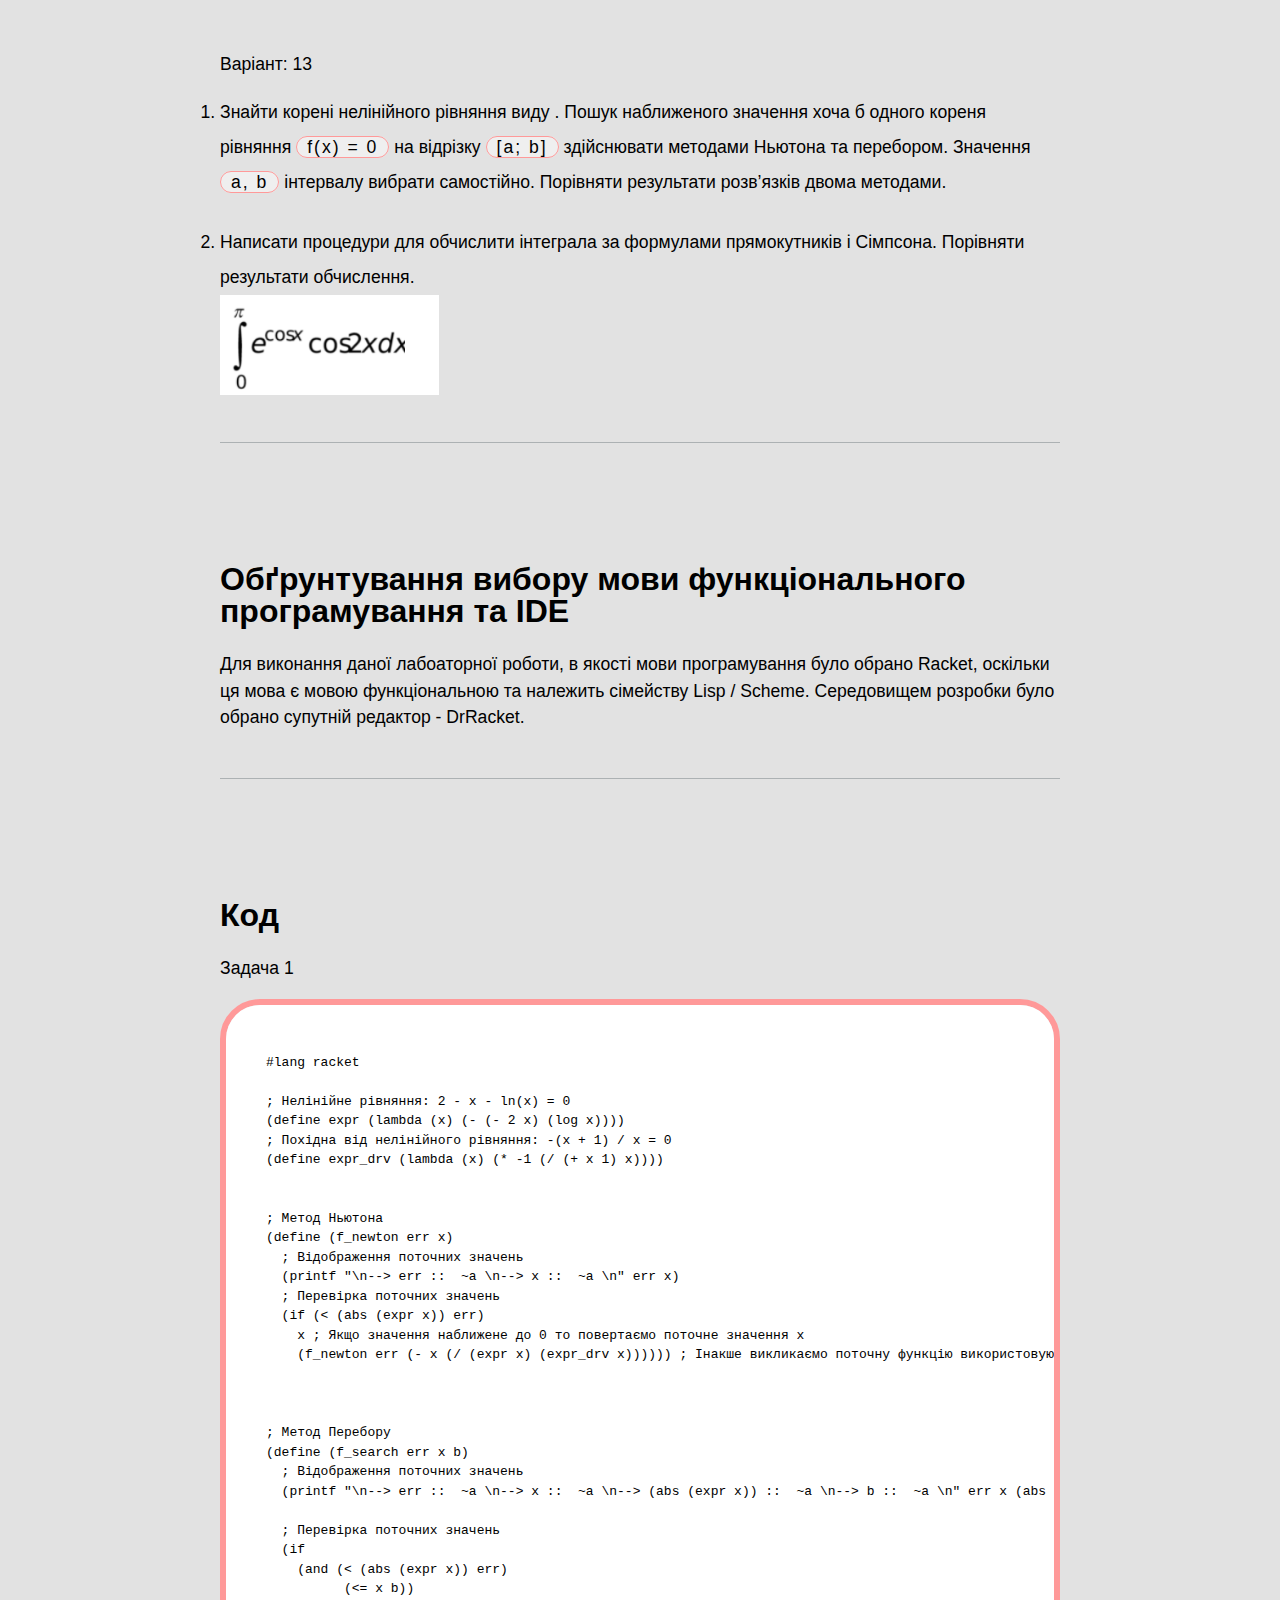
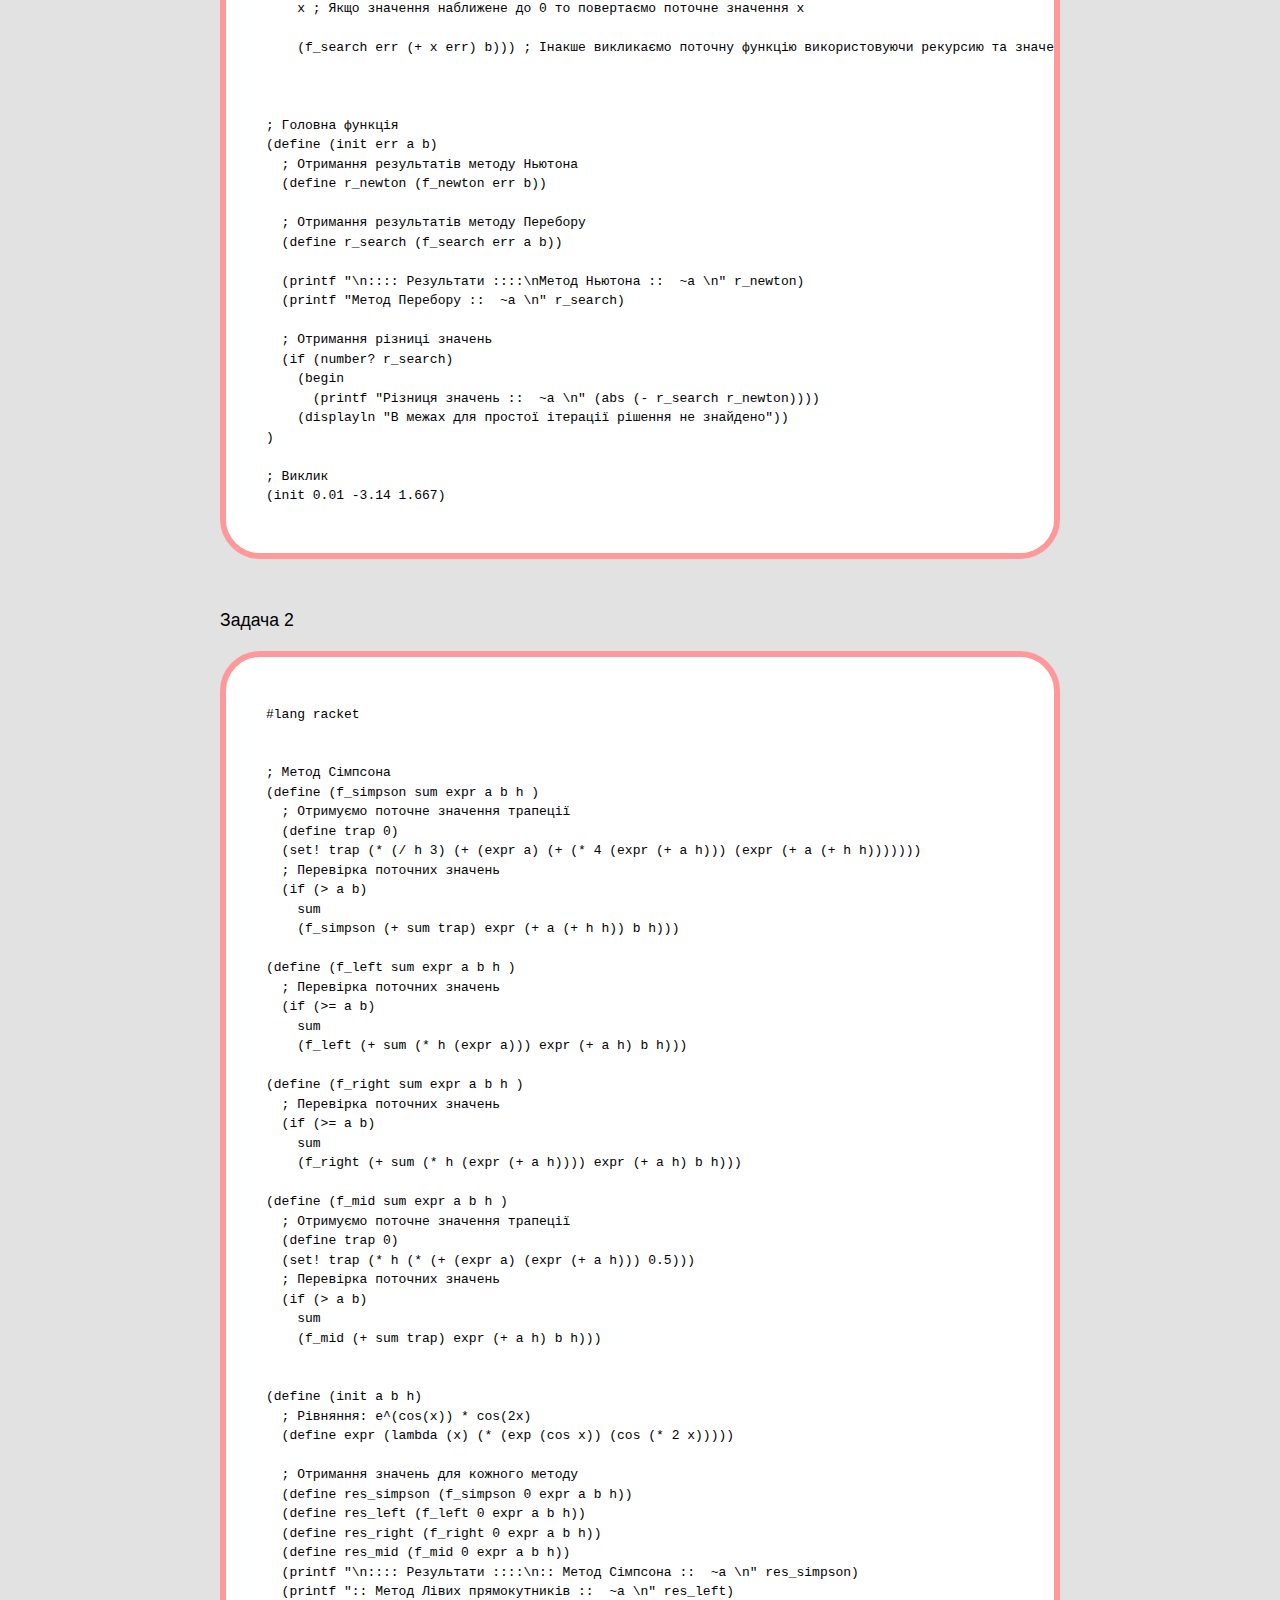
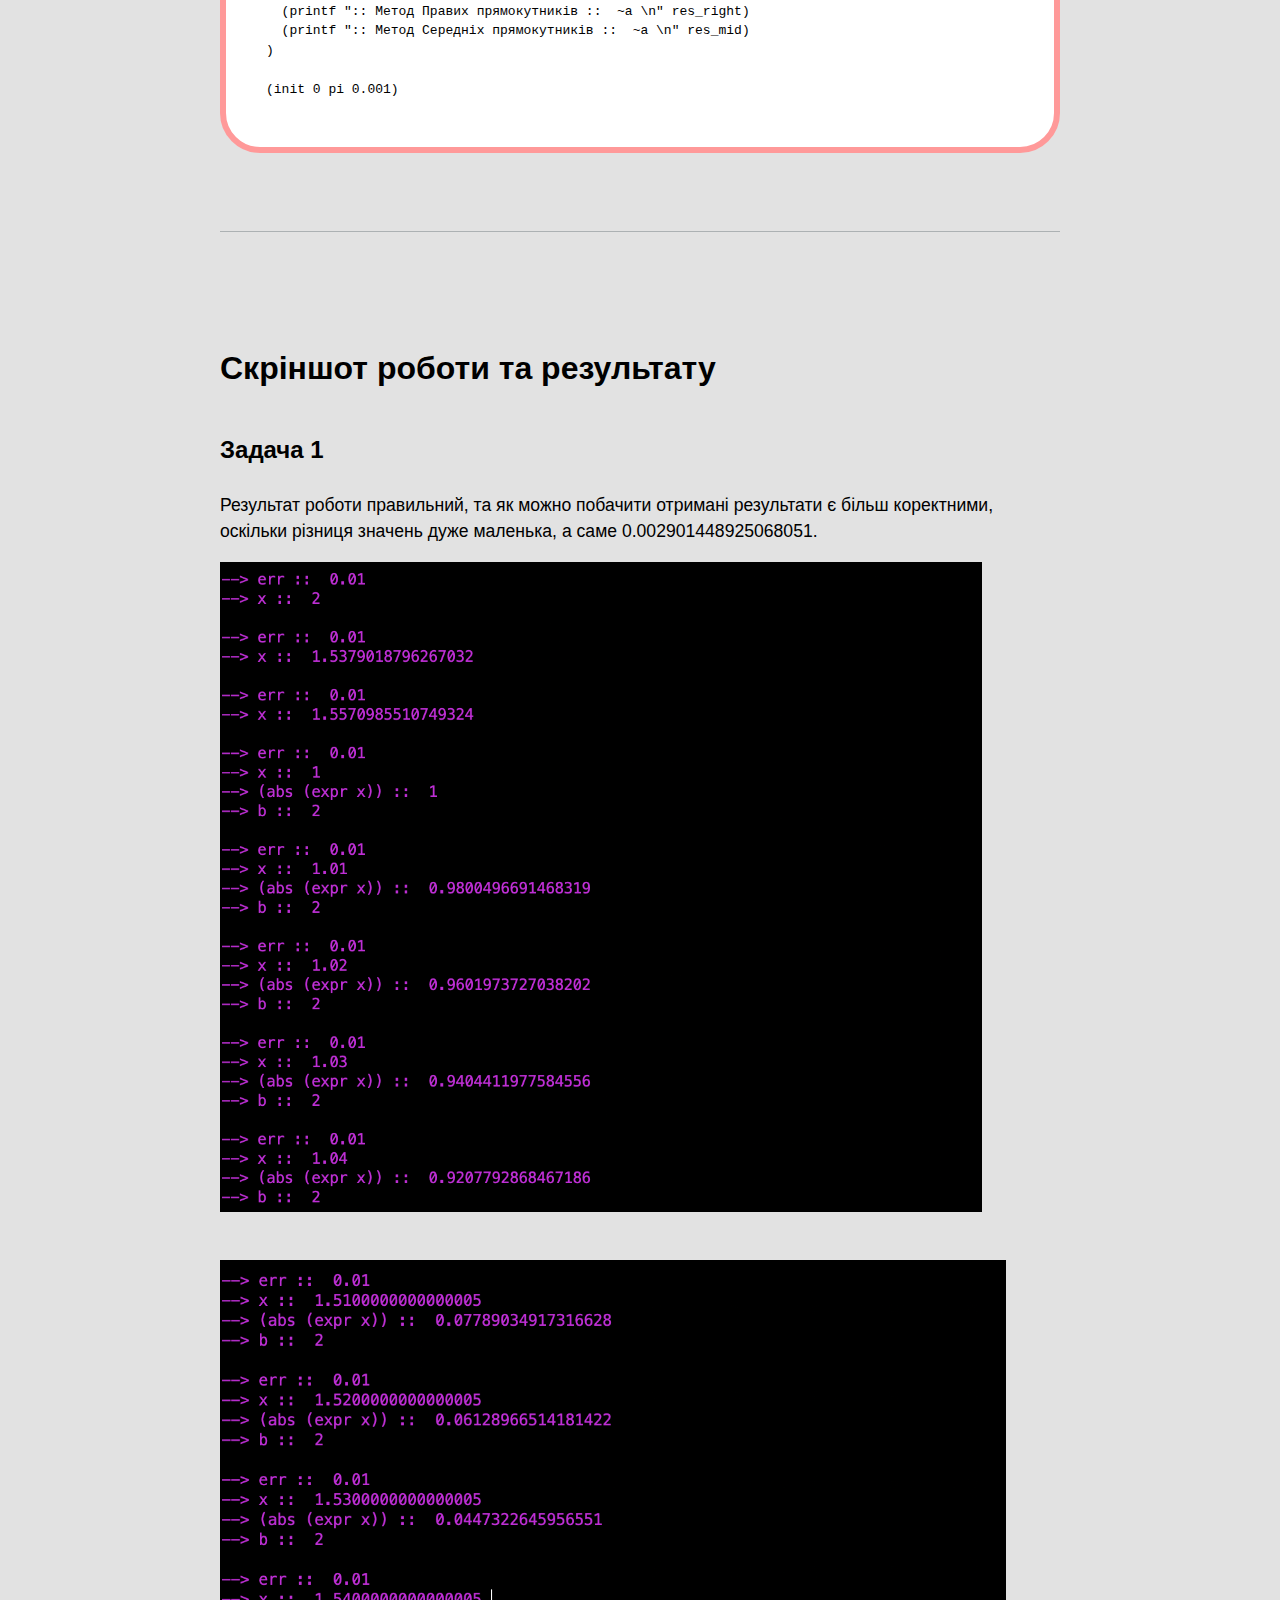
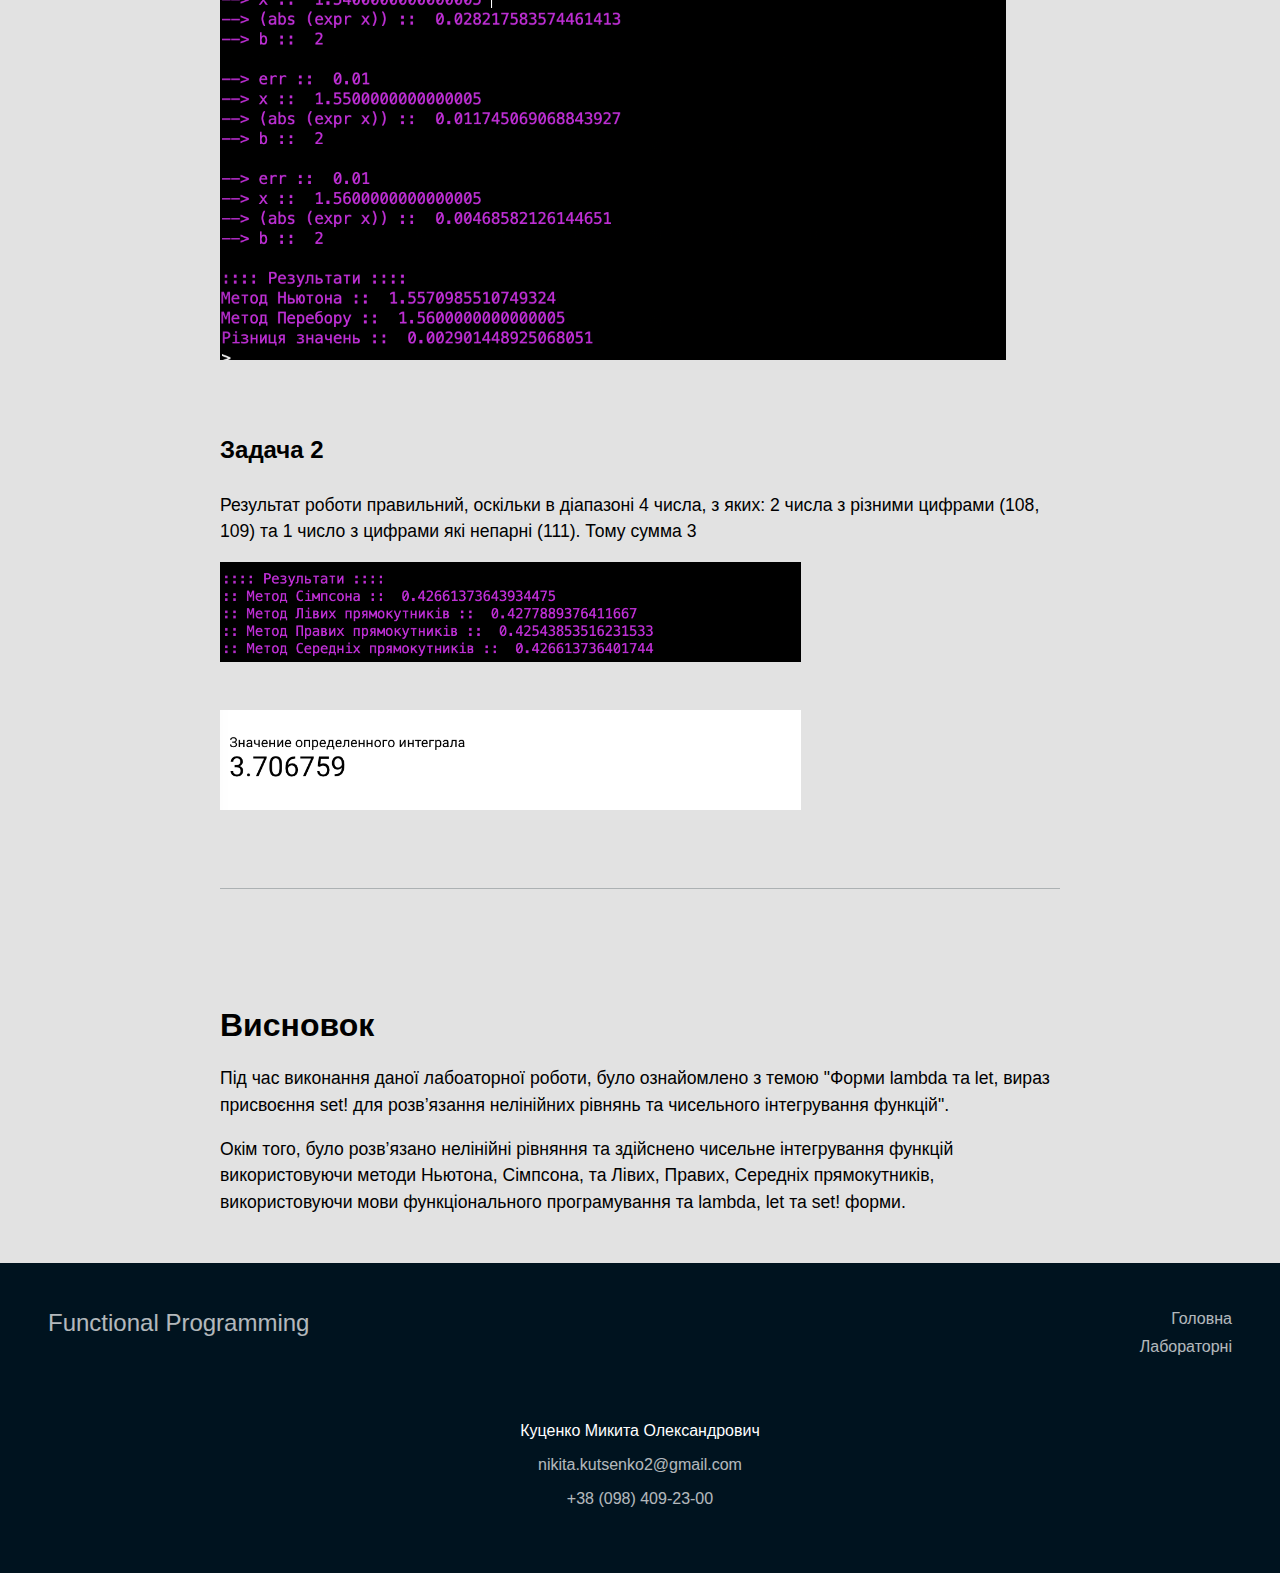
<file: lab3.html>
<!DOCTYPE html>
<html lang="en">
  <head>
    <meta charset="UTF-8" />
    <meta http-equiv="X-UA-Compatible" content="IE=edge" />
    <meta name="viewport" content="width=device-width, initial-scale=1.0" />
    <link rel="stylesheet" href="css/index.css" />
    <title>ФП | 3 Лабораторна Робота | Куценко Микита Олександрович</title>
  </head>
  <body id="main">
    <header class="header">
      <h1 class="name link"><a href="index.html">Functional Programming</a></h1>
      <ul class="list">
        <li class="item link"><a href="index.html">Головна</a></li>
        <li class="item link"><a href="labs.html">Лабораторні</a></li>
      </ul>
    </header>
    <section class="lab">
      <h2 class="title">Лабораторна робота 3</h2>
      <h3 class="theme">
        "Форми lambda та let, вираз присвоєння set! для розв’язання нелінійних
        рівнянь та чисельного інтегрування функцій"
      </h3>
      <div class="block">
        <h3 class="block__title">Зміст</h3>
        <ol class="block__list">
          <li class="block__item">
            <a href="#goal" class="link">Мета роботи</a>
          </li>
          <li class="block__item">
            <a href="#condition" class="link">Умова завдання</a>
          </li>
          <li class="block__item">
            <a href="#ide" class="link"
              >Обґрунтування вибору мови функціонального програмування та IDE</a
            >
          </li>
          <li class="block__item"><a href="#code" class="link">Код</a></li>
          <li class="block__item">
            <a href="#result" class="link">Скріншот роботи та результату</a>
          </li>
          <li class="block__item">
            <a href="#conclusion" class="link">Висновок</a>
          </li>
        </ol>
      </div>
      <div id="goal" class="block">
        <h3 class="block__title">Мета роботи</h3>
        <p class="block__text">
          Розв’язати нелінійні рівняння та здійснити чисельне інтегрування
          функцій наближеними методами, використовуючи мови функціонального
          програмування та lambda, let та set! форми.
        </p>
      </div>
      <div id="condition" class="block">
        <h3 class="block__title">Умова завдання</h3>
        <p class="block__text"></p>
        <ul class="block__list">
          <!-- <span class="block__condition_var">10-2 </span> -->
          <li class="block__item">
            Написати процедури, що знаходять корені нелінійних рівнянь,
            використовуючи форми
            <span class="block__condition_var">lambda</span>,
            <span class="block__condition_var">let</span>,
            <span class="block__condition_var">set!</span>
          </li>
          <li class="block__item">
            Написати процедури, що обчислюють інтеграл функції за формулами
            прямокутників, трапецій, Сімпсона (парабол)
          </li>
        </ul>
        <p class="block__text">Варіант: 13</p>
        <ol class="block__condition_list">
          <!-- &nbsp; -->
          <!-- 
                <span class="block__condition_var">EXAMPLE</span>
             -->
          <li class="block__condition_item">
            Знайти корені нелінійного рівняння виду . Пошук наближеного значення
            хоча б одного кореня рівняння
            <span class="block__condition_var">f(x) = 0</span> на відрізку
            <span class="block__condition_var">[a; b]</span> здійснювати
            методами Ньютона та перебором. Значення
            <span class="block__condition_var">a, b</span> інтервалу вибрати
            самостійно. Порівняти результати розв’язків двома методами.
          </li>
          <li class="block__condition_item">
            Написати процедури для обчислити інтеграла за формулами
            прямокутників і Сімпсона. Порівняти результати обчислення.
            <span id="condition_img_3_2" class="block__condition_img"></span>
          </li>
        </ol>
      </div>
      <div id="ide" class="block">
        <h3 class="block__title">
          Обґрунтування вибору мови функціонального програмування та IDE
        </h3>
        <p class="block__text">
          Для виконання даної лабоаторної роботи, в якості мови програмування
          було обрано Racket, оскільки ця мова є мовою функціональною та
          належить сімейству Lisp / Scheme. Середовищем розробки було обрано
          супутній редактор - DrRacket.
        </p>
      </div>
      <div id="code" class="block">
        <h3 class="block__title">Код</h3>
        <p class="block__text">Задача 1</p>
        <pre>
            <code>
#lang racket

; Нелінійне рівняння: 2 - x - ln(x) = 0
(define expr (lambda (x) (- (- 2 x) (log x))))
; Похідна від нелінійного рівняння: -(x + 1) / x = 0
(define expr_drv (lambda (x) (* -1 (/ (+ x 1) x))))


; Метод Ньютона
(define (f_newton err x)
  ; Відображення поточних значень
  (printf "\n--> err ::  ~a \n--> x ::  ~a \n" err x)
  ; Перевірка поточних значень
  (if (< (abs (expr x)) err)
    x ; Якщо значення наближене до 0 то повертаємо поточне значення х
    (f_newton err (- x (/ (expr x) (expr_drv x)))))) ; Інакше викликаємо поточну функцію використовуючи рекурсию та значення х яке зменшене



; Метод Перебору
(define (f_search err x b)
  ; Відображення поточних значень
  (printf "\n--> err ::  ~a \n--> x ::  ~a \n--> (abs (expr x)) ::  ~a \n--> b ::  ~a \n" err x (abs (expr x)) b)

  ; Перевірка поточних значень
  (if 
    (and (< (abs (expr x)) err) 
          (<= x b))
    x ; Якщо значення наближене до 0 то повертаємо поточне значення х

    (f_search err (+ x err) b))) ; Інакше викликаємо поточну функцію використовуючи рекурсию та значення х яке збіьшене на 1 крок



; Головна функція
(define (init err a b)
  ; Отримання результатів методу Ньютона
  (define r_newton (f_newton err b))

  ; Отримання результатів методу Перебору
  (define r_search (f_search err a b))
  
  (printf "\n:::: Результати ::::\nМетод Ньютона ::  ~a \n" r_newton)
  (printf "Метод Перебору ::  ~a \n" r_search)

  ; Отримання різниці значень
  (if (number? r_search)
    (begin
      (printf "Різниця значень ::  ~a \n" (abs (- r_search r_newton))))
    (displayln "В межах для простої ітерації рішення не знайдено"))
)

; Виклик
(init 0.01 -3.14 1.667)
            </code>
        </pre>
        <p class="block__text">Задача 2</p>
        <pre>
            <code>
#lang racket


; Метод Сімпсона
(define (f_simpson sum expr a b h )
  ; Отримуємо поточне значення трапеції
  (define trap 0) 
  (set! trap (* (/ h 3) (+ (expr a) (+ (* 4 (expr (+ a h))) (expr (+ a (+ h h)))))))
  ; Перевірка поточних значень
  (if (> a b)
    sum
    (f_simpson (+ sum trap) expr (+ a (+ h h)) b h)))

(define (f_left sum expr a b h )
  ; Перевірка поточних значень
  (if (>= a b)
    sum
    (f_left (+ sum (* h (expr a))) expr (+ a h) b h)))

(define (f_right sum expr a b h )
  ; Перевірка поточних значень
  (if (>= a b)
    sum
    (f_right (+ sum (* h (expr (+ a h)))) expr (+ a h) b h)))

(define (f_mid sum expr a b h )
  ; Отримуємо поточне значення трапеції
  (define trap 0)
  (set! trap (* h (* (+ (expr a) (expr (+ a h))) 0.5)))
  ; Перевірка поточних значень
  (if (> a b)
    sum
    (f_mid (+ sum trap) expr (+ a h) b h)))


(define (init a b h)
  ; Рівняння: e^(cos(x)) * cos(2x)
  (define expr (lambda (x) (* (exp (cos x)) (cos (* 2 x)))))

  ; Отримання значень для кожного методу
  (define res_simpson (f_simpson 0 expr a b h))
  (define res_left (f_left 0 expr a b h))
  (define res_right (f_right 0 expr a b h))
  (define res_mid (f_mid 0 expr a b h))
  (printf "\n:::: Результати ::::\n:: Метод Сімпсона ::  ~a \n" res_simpson)
  (printf ":: Метод Лівих прямокутників ::  ~a \n" res_left)
  (printf ":: Метод Правих прямокутників ::  ~a \n" res_right)
  (printf ":: Метод Середніх прямокутників ::  ~a \n" res_mid)
)

(init 0 pi 0.001)
            </code>
        </pre>
      </div>
      <div id="result" class="block">
        <h3 class="block__title">Скріншот роботи та результату</h3>
        <p class="block__subtitle">Задача 1</p>
        <p class="block__text">
          Результат роботи правильний, та як можно побачити отримані результати
          є більш коректними, оскільки різниця значень дуже маленька, а саме
          0.002901448925068051.
        </p>
        <span id="result_img_3_1_1" class="block__result_img"></span>
        <span id="result_img_3_1_2" class="block__result_img"></span>

        <p class="block__subtitle">Задача 2</p>
        <p class="block__text">
          Результат роботи правильний, оскільки в діапазоні 4 числа, з яких: 2
          числа з різними цифрами (108, 109) та 1 число з цифрами які непарні
          (111). Тому сумма 3
        </p>
        <span id="result_img_3_2" class="block__result_img"></span>
        <span id="result_img_3_2_calc" class="block__result_img"></span>
      </div>
      <div id="conclusion" class="block">
        <h3 class="block__title">Висновок</h3>
        <p class="block__text">
          Під час виконання даної лабоаторної роботи, було ознайомлено з темою
          "Форми lambda та let, вираз присвоєння set! для розв’язання нелінійних
          рівнянь та чисельного інтегрування функцій".
        </p>
        <p class="block__text">
          Окім того, було розв’язано нелінійні рівняння та здійснено чисельне
          інтегрування функцій використовуючи методи Ньютона, Сімпсона, та
          Лівих, Правих, Середніх прямокутників, використовуючи мови
          функціонального програмування та lambda, let та set! форми.
        </p>
      </div>
    </section>

    <footer class="footer">
      <div class="links">
        <h3 class="name link">
          <a href="index.html">Functional Programming</a>
        </h3>
        <ul class="list">
          <li class="item link"><a href="index.html">Головна</a></li>
          <li class="item link"><a href="labs.html">Лабораторні</a></li>
        </ul>
      </div>
      <div class="contacts">
        <p class="contact">Куценко Микита Олександрович</p>
        <a href="mailto:nikita.kutsenko2@gmail.com" class="link"
          >nikita.kutsenko2@gmail.com</a
        >
        <a href="tel:+380984092300" class="link">+38 (098) 409-23-00</a>
      </div>
    </footer>
  </body>
</html>
</file>
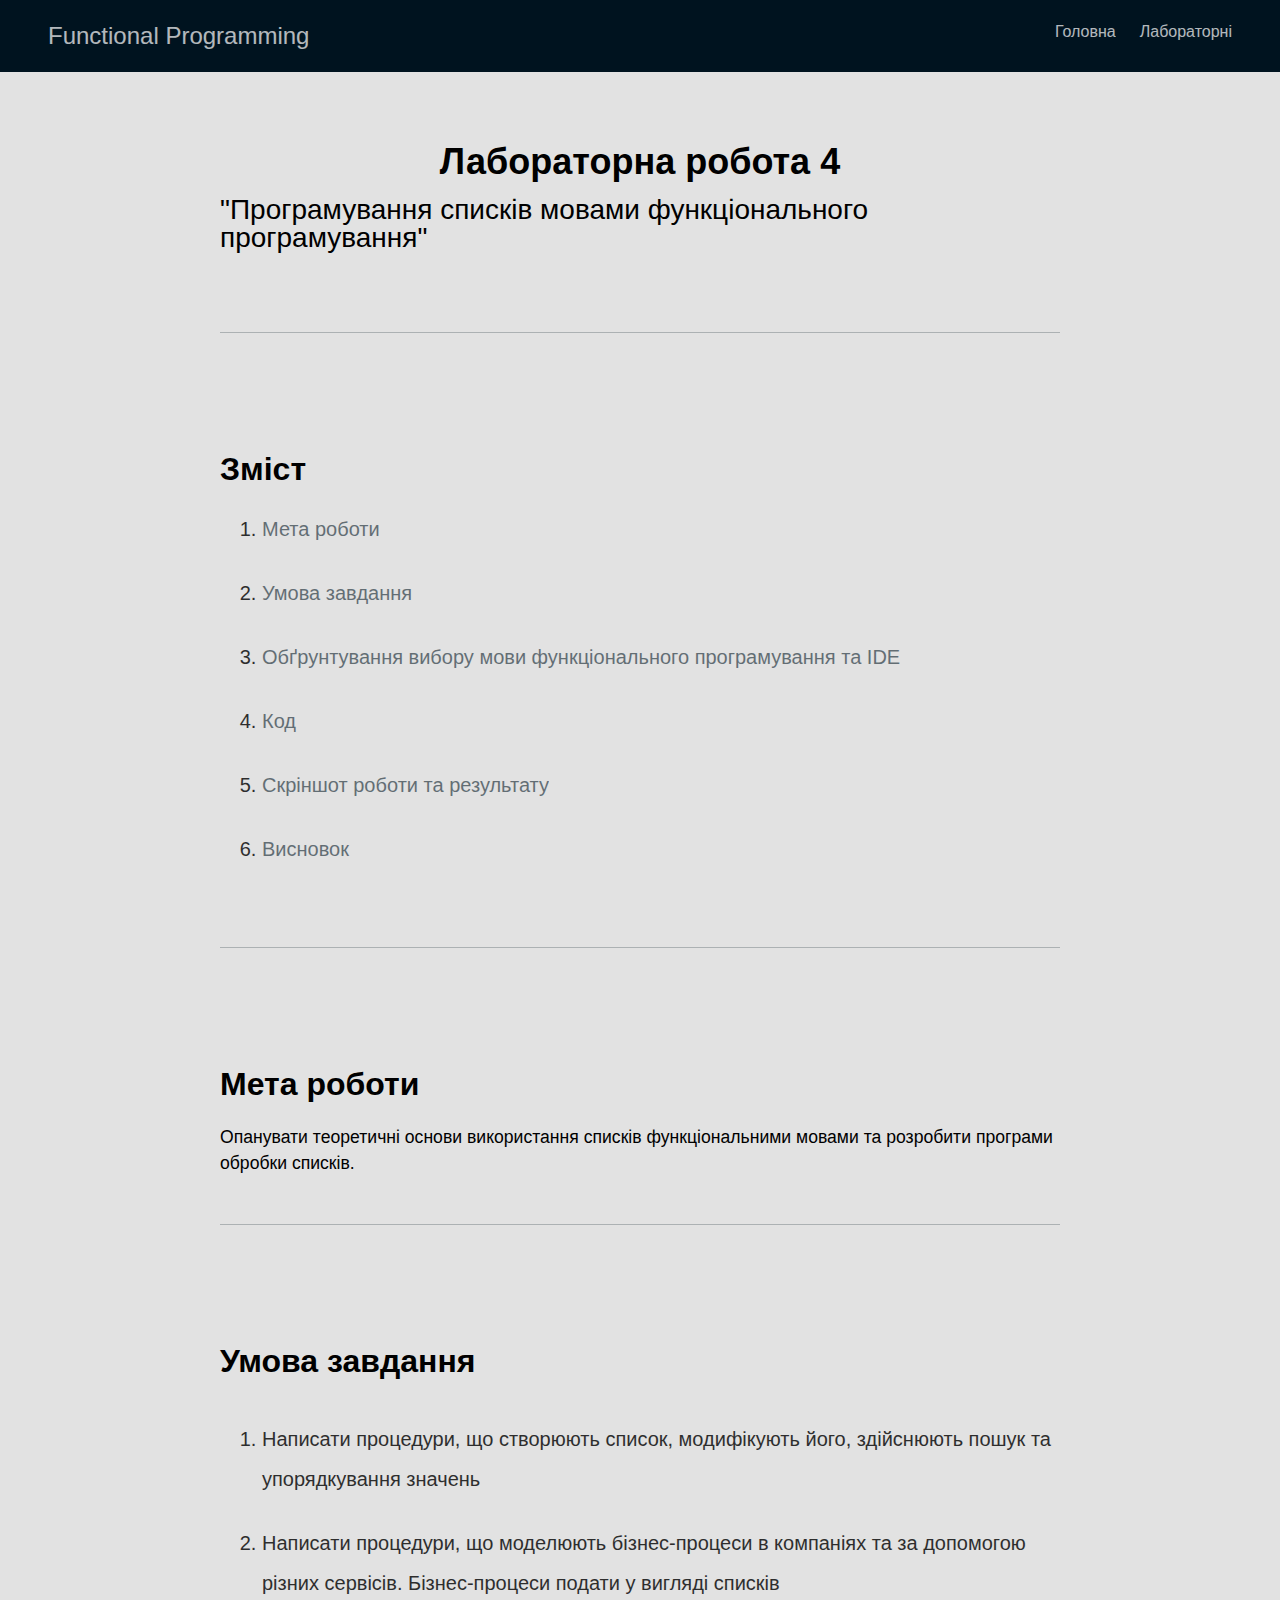
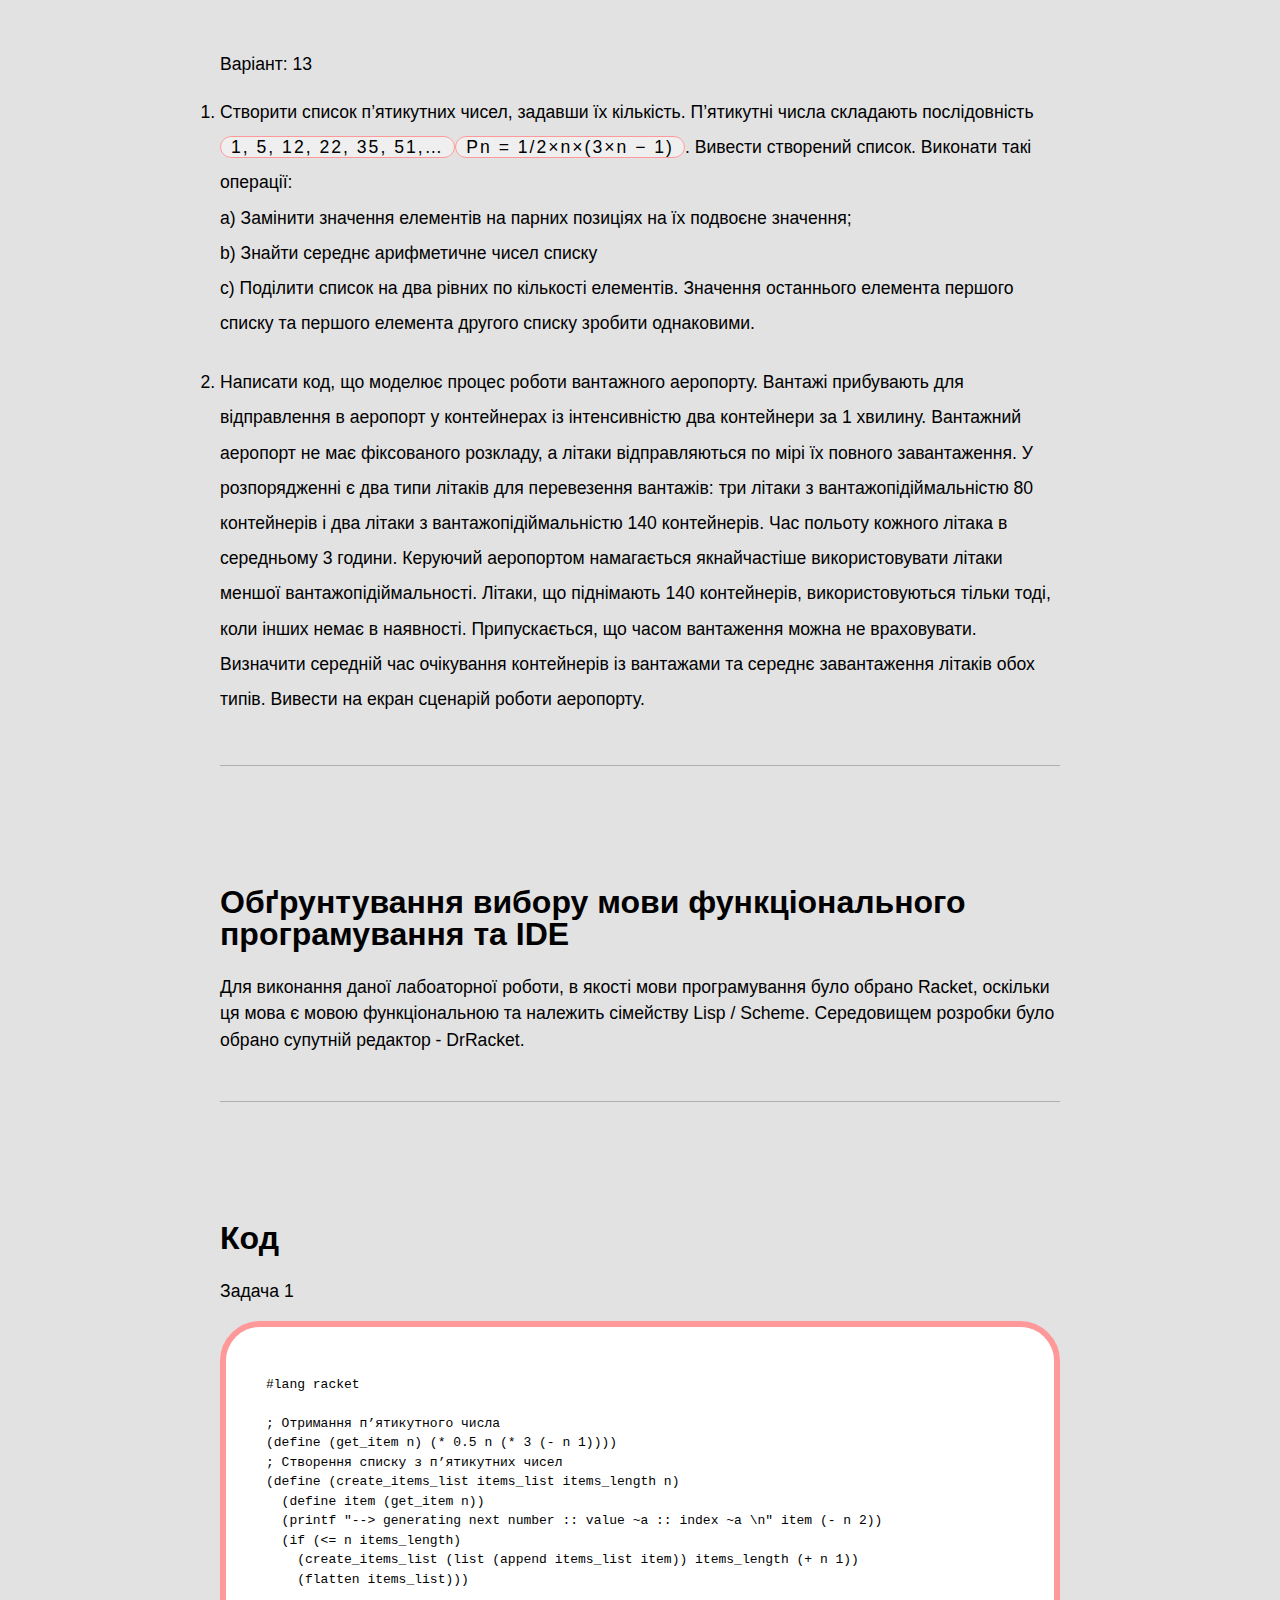
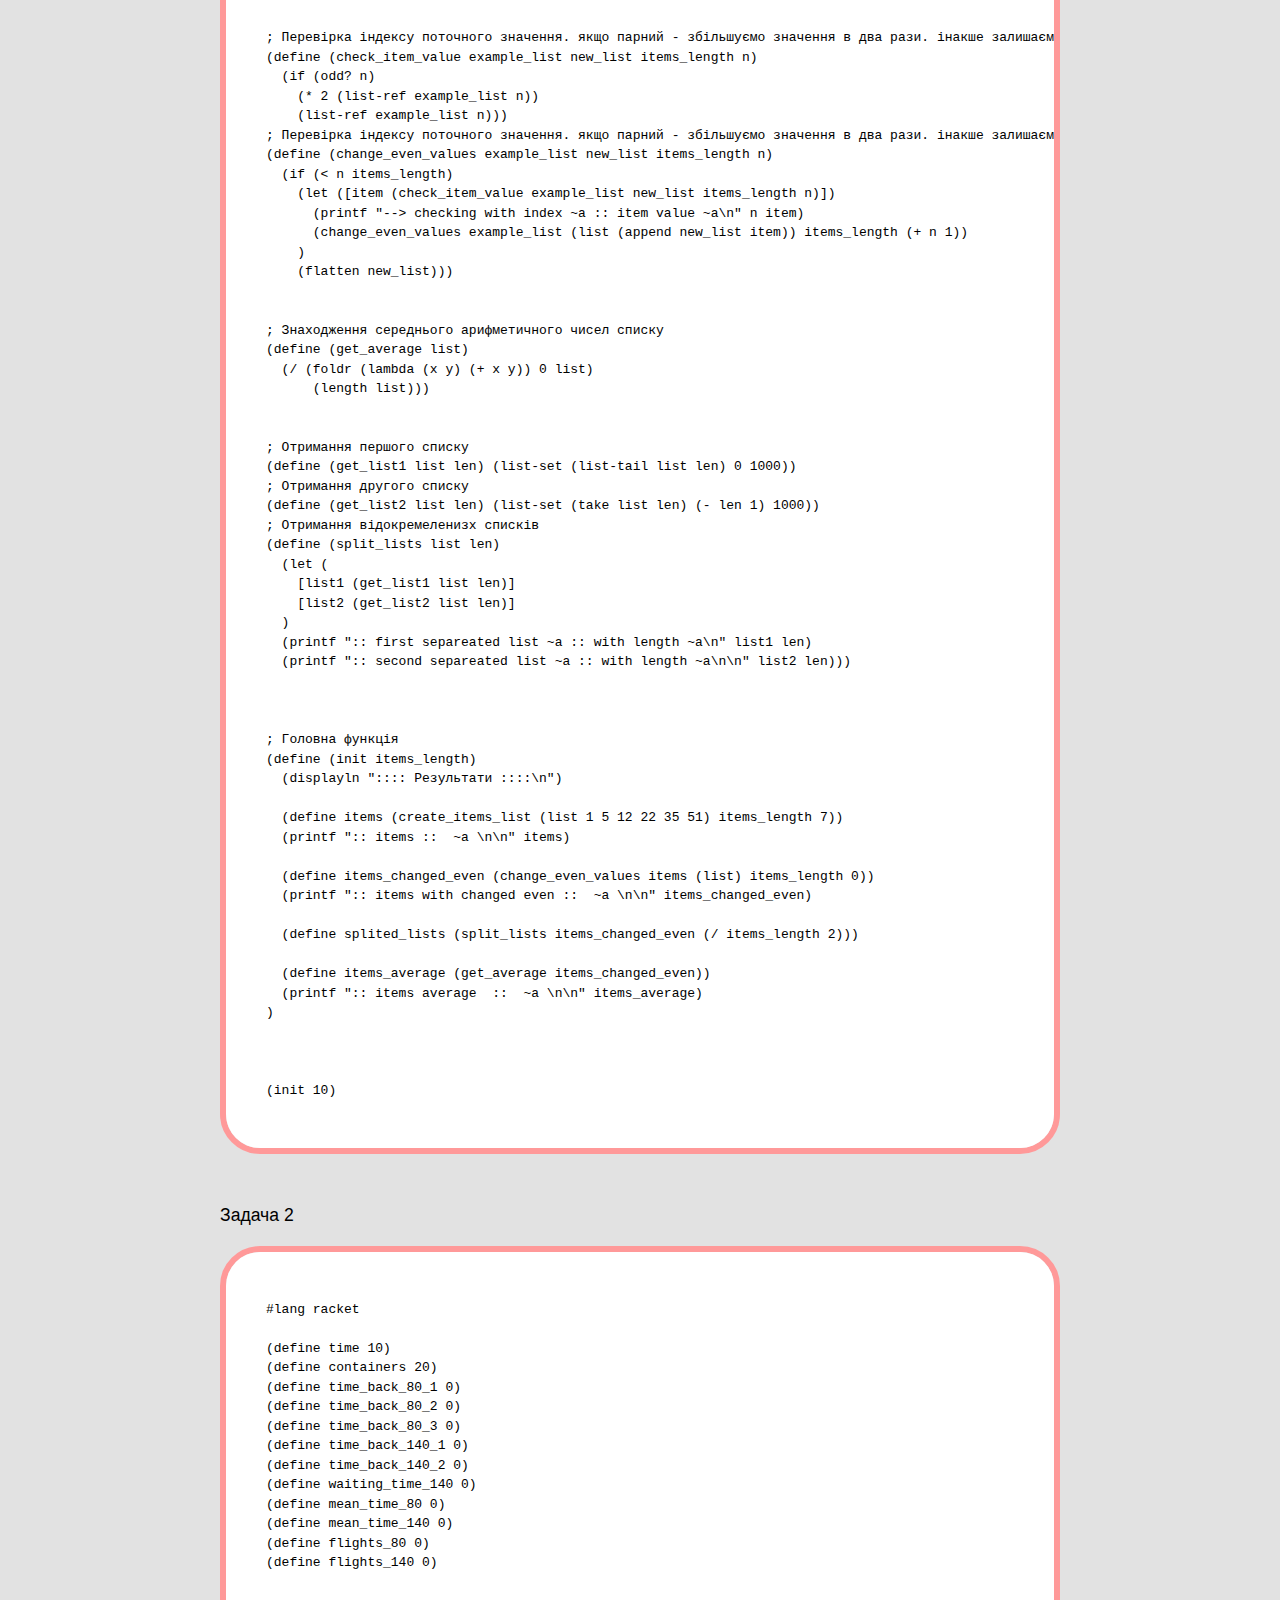
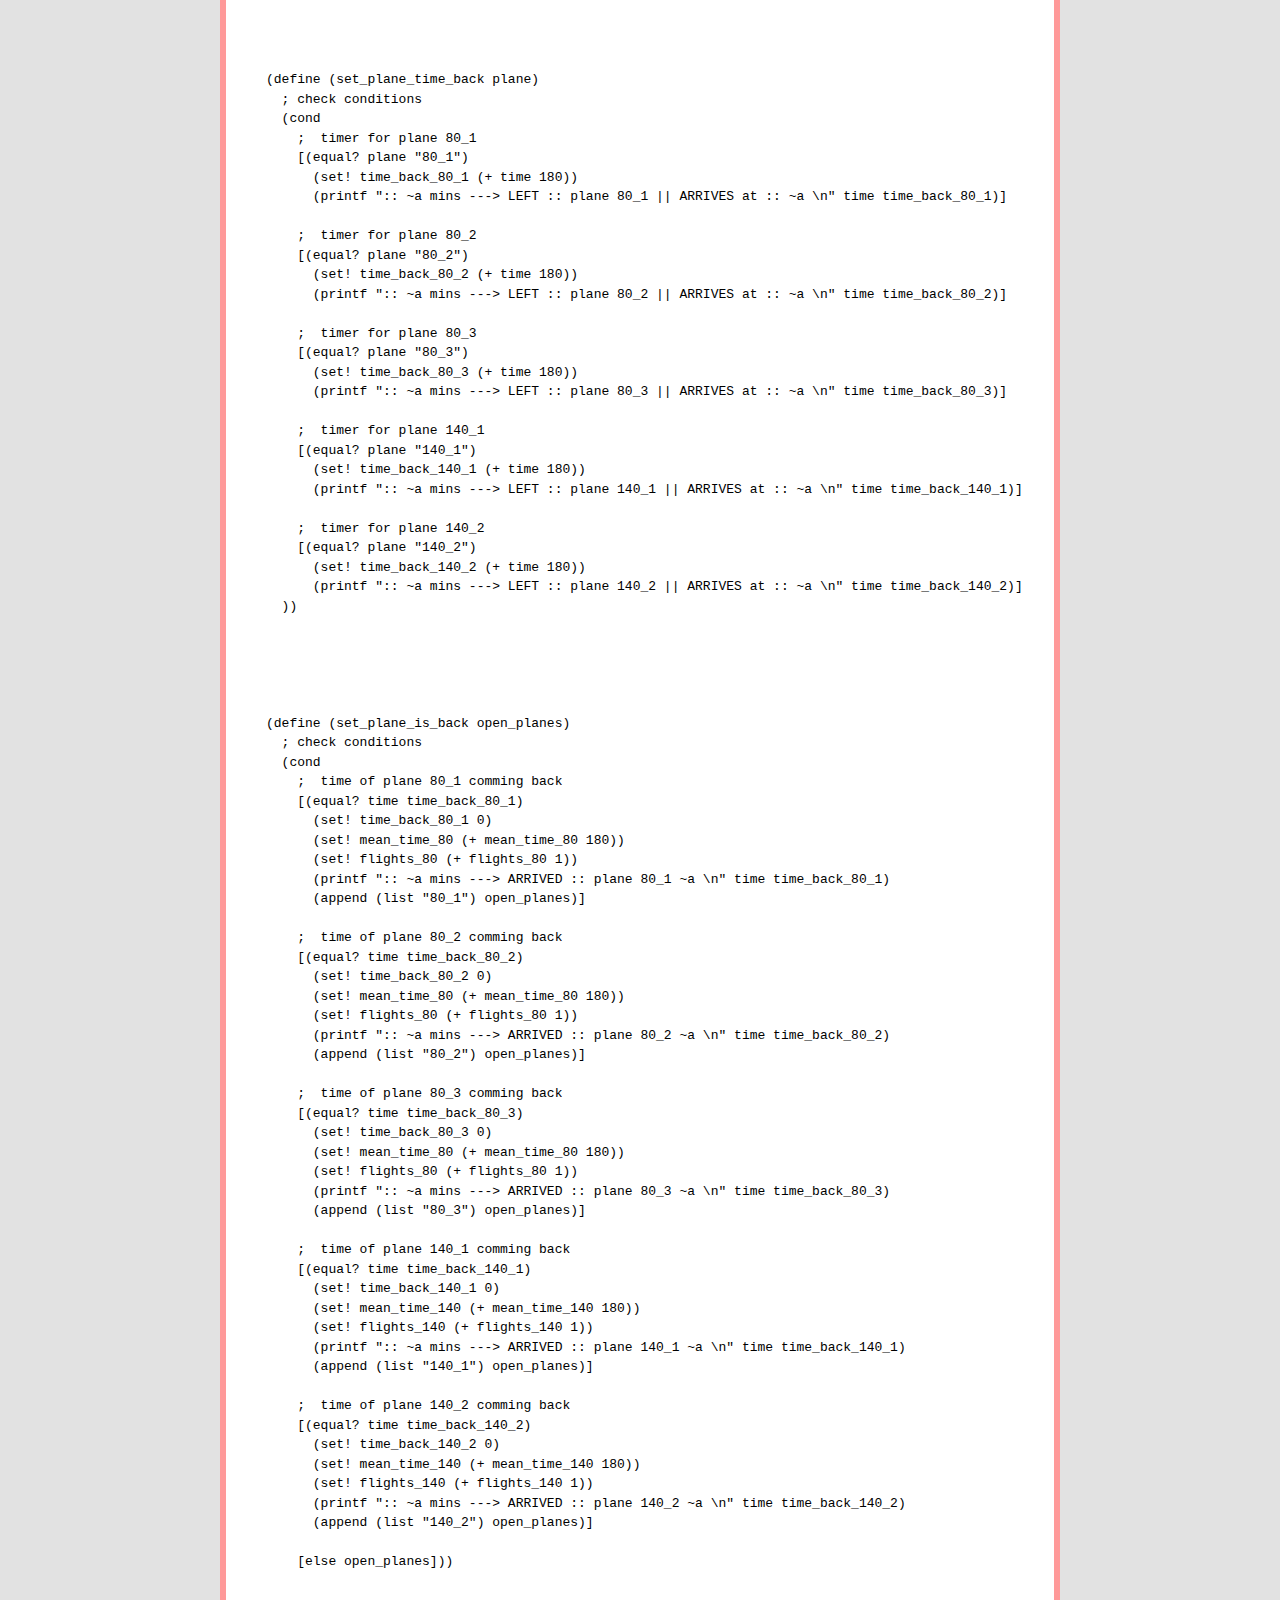
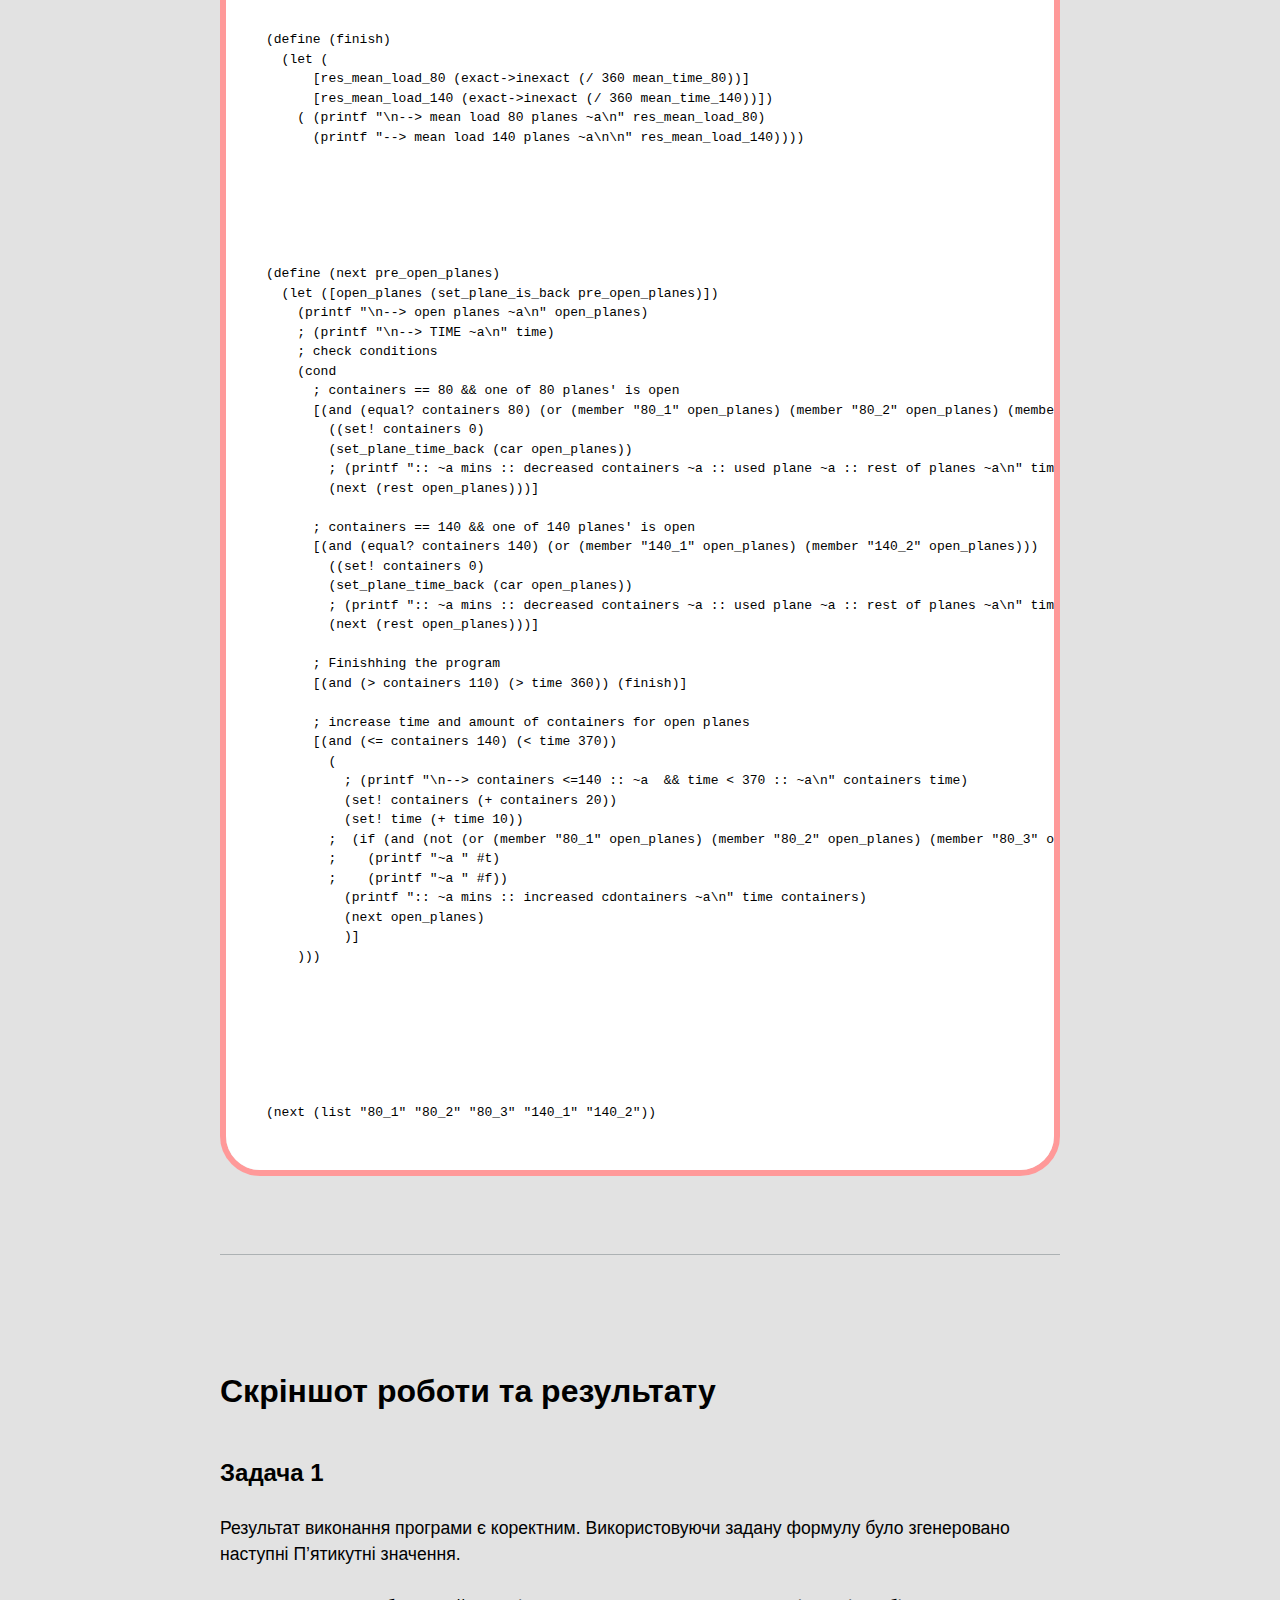
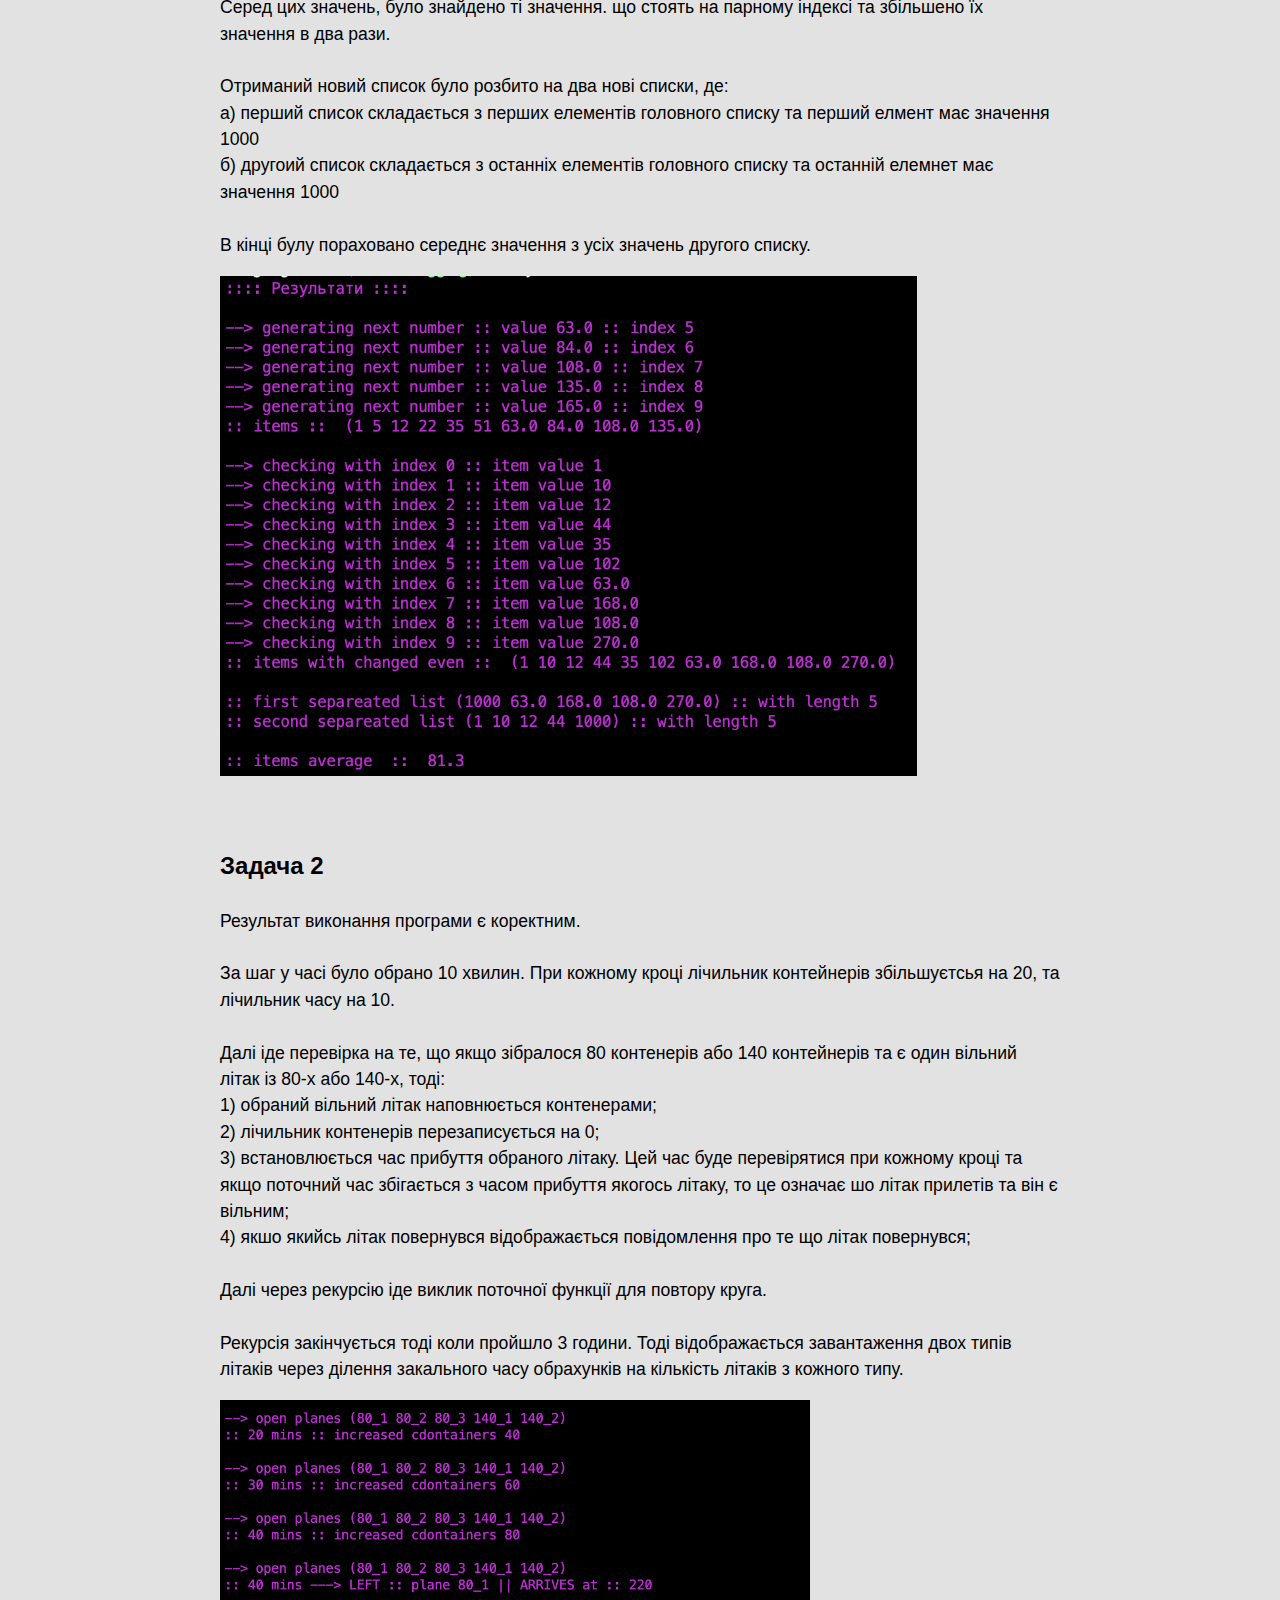
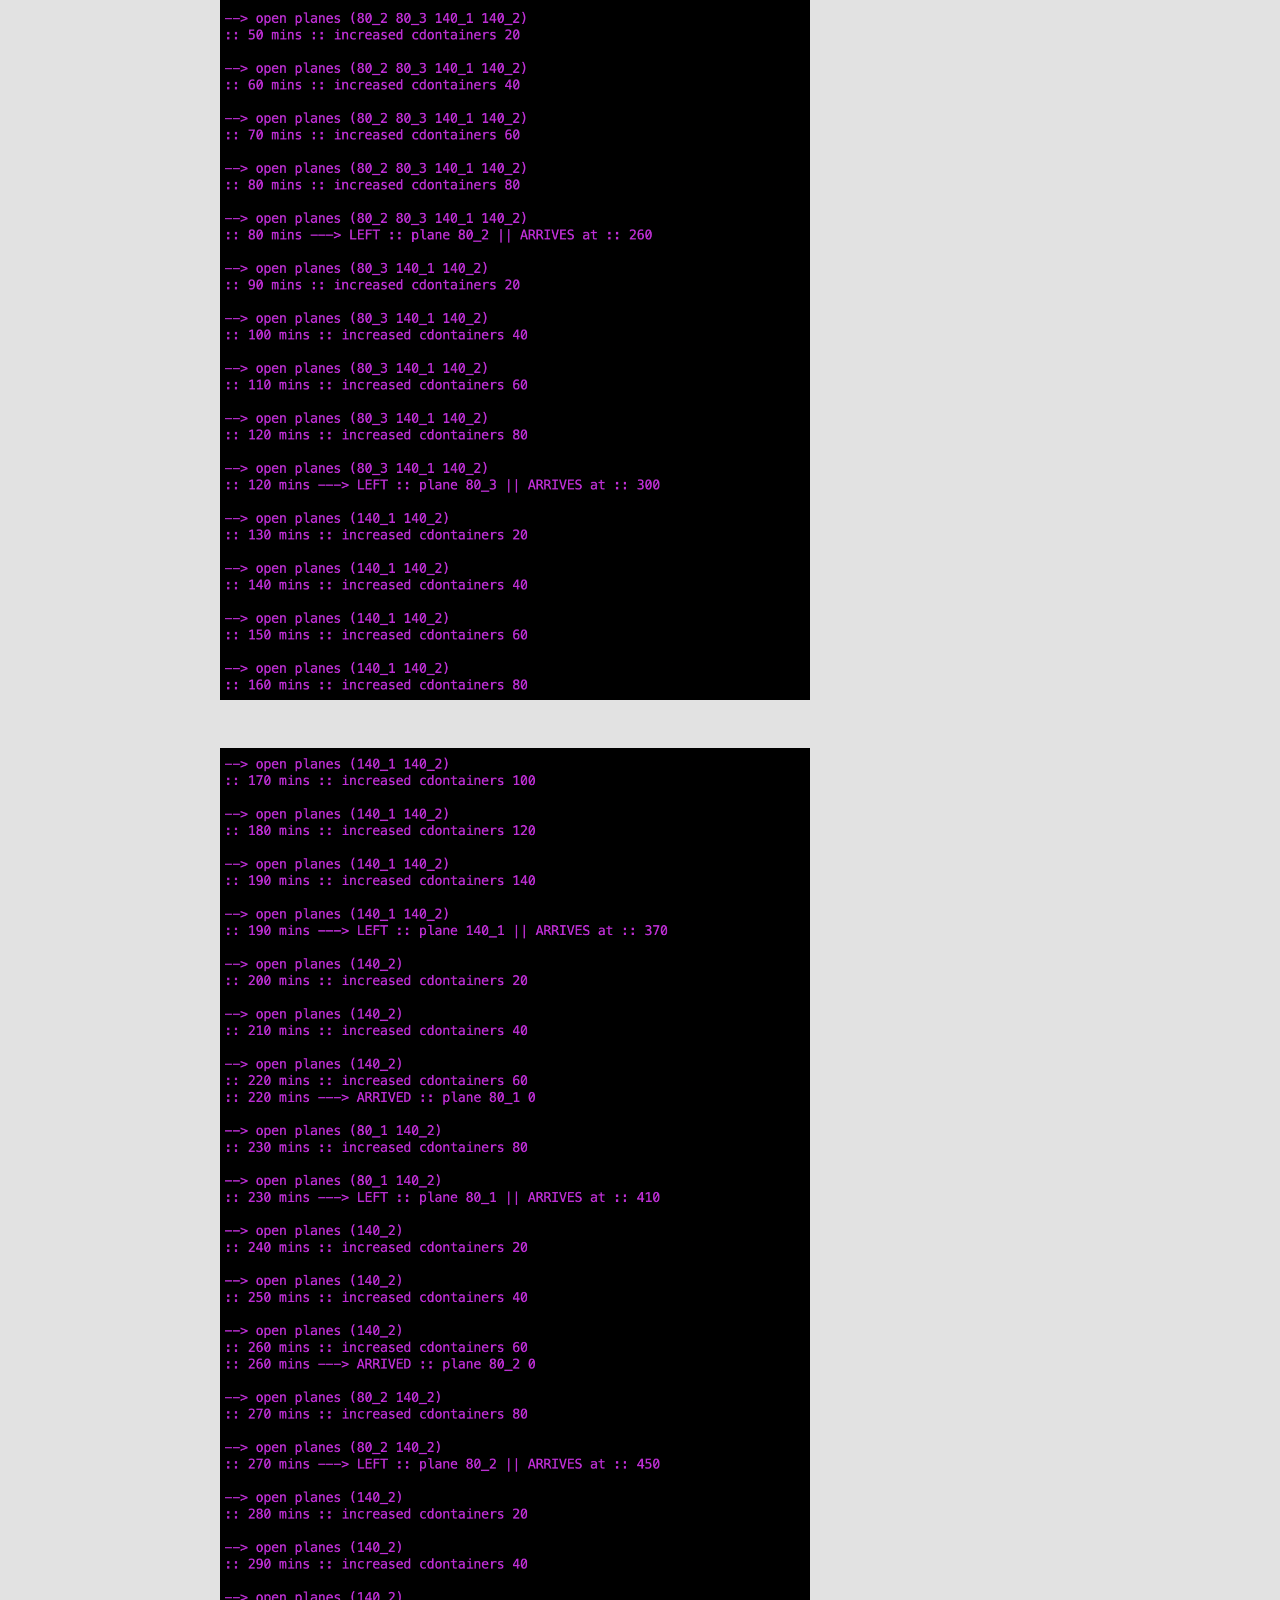
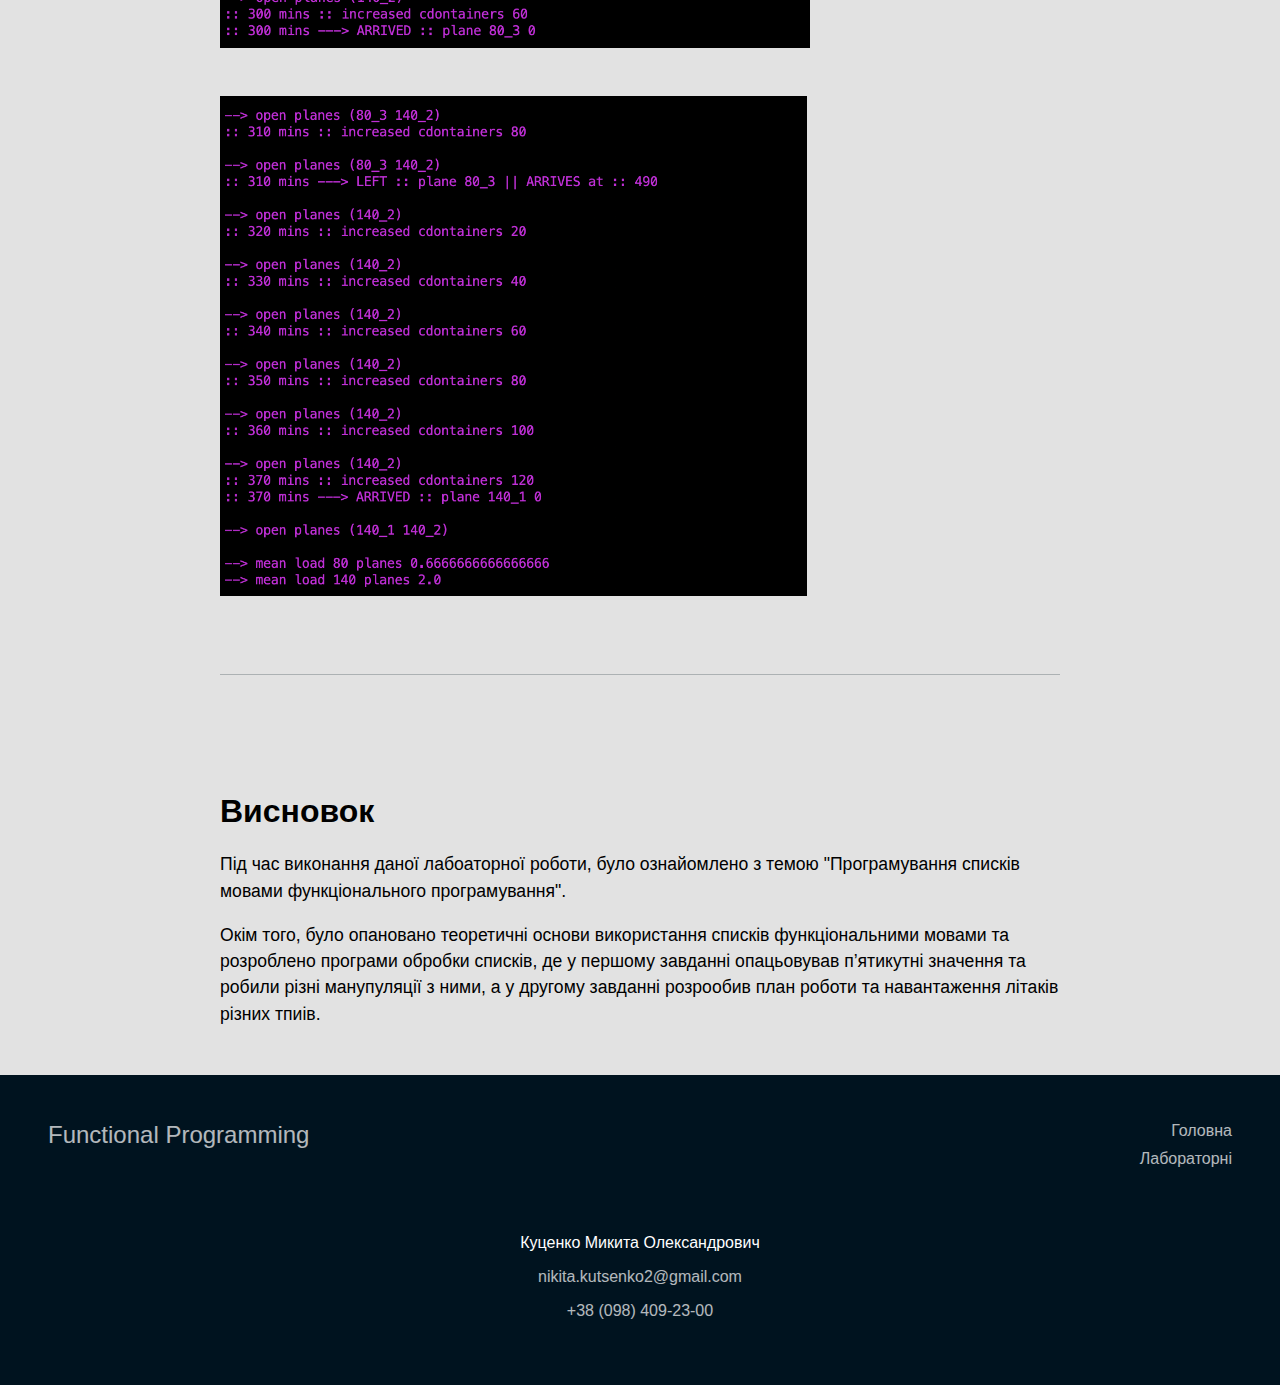
<file: lab4.html>
<!DOCTYPE html>
<html lang="en">
  <head>
    <meta charset="UTF-8" />
    <meta http-equiv="X-UA-Compatible" content="IE=edge" />
    <meta name="viewport" content="width=device-width, initial-scale=1.0" />
    <link rel="stylesheet" href="css/index.css" />
    <title>ФП | 4 Лабораторна Робота | Куценко Микита Олександрович</title>
  </head>
  <body id="main">
    <header class="header">
      <h1 class="name link"><a href="index.html">Functional Programming</a></h1>
      <ul class="list">
        <li class="item link"><a href="index.html">Головна</a></li>
        <li class="item link"><a href="labs.html">Лабораторні</a></li>
      </ul>
    </header>
    <section class="lab">
      <h2 class="title">Лабораторна робота 4</h2>
      <h3 class="theme">
        "Програмування списків мовами функціонального програмування"
      </h3>
      <div class="block">
        <h3 class="block__title">Зміст</h3>
        <ol class="block__list">
          <li class="block__item">
            <a href="#goal" class="link">Мета роботи</a>
          </li>
          <li class="block__item">
            <a href="#condition" class="link">Умова завдання</a>
          </li>
          <li class="block__item">
            <a href="#ide" class="link"
              >Обґрунтування вибору мови функціонального програмування та IDE</a
            >
          </li>
          <li class="block__item"><a href="#code" class="link">Код</a></li>
          <li class="block__item">
            <a href="#result" class="link">Скріншот роботи та результату</a>
          </li>
          <li class="block__item">
            <a href="#conclusion" class="link">Висновок</a>
          </li>
        </ol>
      </div>
      <div id="goal" class="block">
        <h3 class="block__title">Мета роботи</h3>
        <p class="block__text">
          Опанувати теоретичні основи використання списків функціональними
          мовами та розробити програми обробки списків.
        </p>
      </div>
      <div id="condition" class="block">
        <h3 class="block__title">Умова завдання</h3>
        <p class="block__text"></p>
        <ul class="block__list">
          <!-- <span class="block__condition_var">10-2 </span> -->
          <li class="block__item">
            Написати процедури, що створюють список, модифікують його,
            здійснюють пошук та упорядкування значень
          </li>
          <li class="block__item">
            Написати процедури, що моделюють бізнес-процеси в компаніях та за
            допомогою різних сервісів. Бізнес-процеси подати у вигляді списків
          </li>
        </ul>
        <p class="block__text">Варіант: 13</p>
        <ol class="block__condition_list">
          <!-- &nbsp; -->
          <!-- 
                <span class="block__condition_var">EXAMPLE</span>
             -->
          <li class="block__condition_item">
            Створити список п’ятикутних чисел, задавши їх кількість. П’ятикутні
            числа складають послідовність
            <span class="block__condition_var"
              >1,&nbsp;5,&nbsp;12,&nbsp;22,&nbsp;35,&nbsp;51,…</span
            ><span class="block__condition_var"
              >Pn&nbsp;=&nbsp;1/2×n×(3×n&nbsp;−&nbsp;1)</span
            >. Вивести створений список. Виконати такі операції: <br />a)
            Замінити значення елементів на парних позиціях на їх подвоєне
            значення; <br />b) Знайти середнє арифметичне чисел списку <br />c)
            Поділити список на два рівних по кількості елементів. Значення
            останнього елемента першого списку та першого елемента другого
            списку зробити однаковими.
          </li>
          <li class="block__condition_item">
            Написати код, що моделює процес роботи вантажного аеропорту. Вантажі
            прибувають для відправлення в аеропорт у контейнерах із
            інтенсивністю два контейнери за 1 хвилину. Вантажний аеропорт не має
            фіксованого розкладу, а літаки відправляються по мірі їх повного
            завантаження. У розпорядженні є два типи літаків для перевезення
            вантажів: три літаки з вантажопідіймальністю 80 контейнерів і два
            літаки з вантажопідіймальністю 140 контейнерів. Час польоту кожного
            літака в середньому 3 години. Керуючий аеропортом намагається
            якнайчастіше використовувати літаки меншої вантажопідіймальності.
            Літаки, що піднімають 140 контейнерів, використовуються тільки тоді,
            коли інших немає в наявності. Припускається, що часом вантаження
            можна не враховувати. Визначити середній час очікування контейнерів
            із вантажами та середнє завантаження літаків обох типів. Вивести на
            екран сценарій роботи аеропорту.
          </li>
        </ol>
      </div>
      <div id="ide" class="block">
        <h3 class="block__title">
          Обґрунтування вибору мови функціонального програмування та IDE
        </h3>
        <p class="block__text">
          Для виконання даної лабоаторної роботи, в якості мови програмування
          було обрано Racket, оскільки ця мова є мовою функціональною та
          належить сімейству Lisp / Scheme. Середовищем розробки було обрано
          супутній редактор - DrRacket.
        </p>
      </div>
      <div id="code" class="block">
        <h3 class="block__title">Код</h3>
        <p class="block__text">Задача 1</p>
        <pre>
            <code>
#lang racket

; Отримання п’ятикутного числа
(define (get_item n) (* 0.5 n (* 3 (- n 1))))
; Створення списку з п’ятикутних чисел
(define (create_items_list items_list items_length n)
  (define item (get_item n))
  (printf "--> generating next number :: value ~a :: index ~a \n" item (- n 2))
  (if (<= n items_length)
    (create_items_list (list (append items_list item)) items_length (+ n 1))
    (flatten items_list)))


; Перевірка індексу поточного значення. якщо парний - збільшуємо значення в два рази. інакше залишаємо тим самим
(define (check_item_value example_list new_list items_length n)
  (if (odd? n)
    (* 2 (list-ref example_list n))
    (list-ref example_list n)))
; Перевірка індексу поточного значення. якщо парний - збільшуємо значення в два рази. інакше залишаємо тим самим
(define (change_even_values example_list new_list items_length n)
  (if (< n items_length)
    (let ([item (check_item_value example_list new_list items_length n)])
      (printf "--> checking with index ~a :: item value ~a\n" n item)
      (change_even_values example_list (list (append new_list item)) items_length (+ n 1))
    )
    (flatten new_list)))


; Знаходження середнього арифметичного чисел списку
(define (get_average list)
  (/ (foldr (lambda (x y) (+ x y)) 0 list) 
      (length list)))


; Отримання першого списку
(define (get_list1 list len) (list-set (list-tail list len) 0 1000))
; Отримання другого списку
(define (get_list2 list len) (list-set (take list len) (- len 1) 1000))
; Отримання відокремеленизх списків
(define (split_lists list len)
  (let (
    [list1 (get_list1 list len)]
    [list2 (get_list2 list len)]
  )
  (printf ":: first separeated list ~a :: with length ~a\n" list1 len)
  (printf ":: second separeated list ~a :: with length ~a\n\n" list2 len)))



; Головна функція
(define (init items_length)
  (displayln ":::: Результати ::::\n")

  (define items (create_items_list (list 1 5 12 22 35 51) items_length 7))
  (printf ":: items ::  ~a \n\n" items)

  (define items_changed_even (change_even_values items (list) items_length 0))
  (printf ":: items with changed even ::  ~a \n\n" items_changed_even)

  (define splited_lists (split_lists items_changed_even (/ items_length 2)))

  (define items_average (get_average items_changed_even))
  (printf ":: items average  ::  ~a \n\n" items_average)
)



(init 10)
            </code>
        </pre>
        <p class="block__text">Задача 2</p>
        <pre>
            <code>
#lang racket

(define time 10)
(define containers 20)
(define time_back_80_1 0)
(define time_back_80_2 0)
(define time_back_80_3 0)
(define time_back_140_1 0)
(define time_back_140_2 0)
(define waiting_time_140 0)
(define mean_time_80 0)
(define mean_time_140 0)
(define flights_80 0)
(define flights_140 0)





(define (set_plane_time_back plane)
  ; check conditions 
  (cond 
    ;  timer for plane 80_1
    [(equal? plane "80_1")
      (set! time_back_80_1 (+ time 180))
      (printf ":: ~a mins ---> LEFT :: plane 80_1 || ARRIVES at :: ~a \n" time time_back_80_1)]
      
    ;  timer for plane 80_2
    [(equal? plane "80_2")
      (set! time_back_80_2 (+ time 180))
      (printf ":: ~a mins ---> LEFT :: plane 80_2 || ARRIVES at :: ~a \n" time time_back_80_2)]

    ;  timer for plane 80_3
    [(equal? plane "80_3")
      (set! time_back_80_3 (+ time 180))
      (printf ":: ~a mins ---> LEFT :: plane 80_3 || ARRIVES at :: ~a \n" time time_back_80_3)]

    ;  timer for plane 140_1
    [(equal? plane "140_1")
      (set! time_back_140_1 (+ time 180))
      (printf ":: ~a mins ---> LEFT :: plane 140_1 || ARRIVES at :: ~a \n" time time_back_140_1)]

    ;  timer for plane 140_2
    [(equal? plane "140_2")
      (set! time_back_140_2 (+ time 180))
      (printf ":: ~a mins ---> LEFT :: plane 140_2 || ARRIVES at :: ~a \n" time time_back_140_2)]
  ))





(define (set_plane_is_back open_planes)
  ; check conditions 
  (cond 
    ;  time of plane 80_1 comming back
    [(equal? time time_back_80_1)
      (set! time_back_80_1 0)
      (set! mean_time_80 (+ mean_time_80 180))
      (set! flights_80 (+ flights_80 1))
      (printf ":: ~a mins ---> ARRIVED :: plane 80_1 ~a \n" time time_back_80_1)
      (append (list "80_1") open_planes)]
      
    ;  time of plane 80_2 comming back
    [(equal? time time_back_80_2) 
      (set! time_back_80_2 0)
      (set! mean_time_80 (+ mean_time_80 180))
      (set! flights_80 (+ flights_80 1))
      (printf ":: ~a mins ---> ARRIVED :: plane 80_2 ~a \n" time time_back_80_2)
      (append (list "80_2") open_planes)]

    ;  time of plane 80_3 comming back
    [(equal? time time_back_80_3)
      (set! time_back_80_3 0)
      (set! mean_time_80 (+ mean_time_80 180))
      (set! flights_80 (+ flights_80 1))
      (printf ":: ~a mins ---> ARRIVED :: plane 80_3 ~a \n" time time_back_80_3)
      (append (list "80_3") open_planes)]

    ;  time of plane 140_1 comming back
    [(equal? time time_back_140_1)
      (set! time_back_140_1 0)
      (set! mean_time_140 (+ mean_time_140 180))
      (set! flights_140 (+ flights_140 1))
      (printf ":: ~a mins ---> ARRIVED :: plane 140_1 ~a \n" time time_back_140_1)
      (append (list "140_1") open_planes)]

    ;  time of plane 140_2 comming back
    [(equal? time time_back_140_2)
      (set! time_back_140_2 0)
      (set! mean_time_140 (+ mean_time_140 180))
      (set! flights_140 (+ flights_140 1))
      (printf ":: ~a mins ---> ARRIVED :: plane 140_2 ~a \n" time time_back_140_2)
      (append (list "140_2") open_planes)]

    [else open_planes]))



(define (finish)
  (let (
      [res_mean_load_80 (exact->inexact (/ 360 mean_time_80))]
      [res_mean_load_140 (exact->inexact (/ 360 mean_time_140))])
    ( (printf "\n--> mean load 80 planes ~a\n" res_mean_load_80)
      (printf "--> mean load 140 planes ~a\n\n" res_mean_load_140)))) 






(define (next pre_open_planes)
  (let ([open_planes (set_plane_is_back pre_open_planes)])
    (printf "\n--> open planes ~a\n" open_planes)
    ; (printf "\n--> TIME ~a\n" time)
    ; check conditions 
    (cond 
      ; containers == 80 && one of 80 planes' is open 
      [(and (equal? containers 80) (or (member "80_1" open_planes) (member "80_2" open_planes) (member "80_3" open_planes)))
        ((set! containers 0)
        (set_plane_time_back (car open_planes))
        ; (printf ":: ~a mins :: decreased containers ~a :: used plane ~a :: rest of planes ~a\n" time containers (car open_planes) (rest open_planes))
        (next (rest open_planes)))]

      ; containers == 140 && one of 140 planes' is open 
      [(and (equal? containers 140) (or (member "140_1" open_planes) (member "140_2" open_planes)))
        ((set! containers 0)
        (set_plane_time_back (car open_planes))
        ; (printf ":: ~a mins :: decreased containers ~a :: used plane ~a :: rest of planes ~a\n" time containers (car open_planes) (rest open_planes))
        (next (rest open_planes)))]

      ; Finishhing the program
      [(and (> containers 110) (> time 360)) (finish)]

      ; increase time and amount of containers for open planes
      [(and (<= containers 140) (< time 370))
        (
          ; (printf "\n--> containers <=140 :: ~a  && time < 370 :: ~a\n" containers time)
          (set! containers (+ containers 20))
          (set! time (+ time 10))
        ;  (if (and (not (or (member "80_1" open_planes) (member "80_2" open_planes) (member "80_3" open_planes))) (or (member "140_1" open_planes) (member "140_2" open_planes)) (> containers 60))
        ;    (printf "~a " #t)
        ;    (printf "~a " #f))
          (printf ":: ~a mins :: increased cdontainers ~a\n" time containers)
          (next open_planes)
          )]
    )))







(next (list "80_1" "80_2" "80_3" "140_1" "140_2"))
            </code>
        </pre>
      </div>
      <div id="result" class="block">
        <h3 class="block__title">Скріншот роботи та результату</h3>
        <p class="block__subtitle">Задача 1</p>
        <p class="block__text">
          Результат виконання програми є коректним. Використовуючи задану
          формулу було згенеровано наступні П’ятикутні значення. <br /><br />
          Серед цих значень, було знайдено ті значення. що стоять на парному
          індексі та збільшено їх значення в два рази. <br /><br />
          Отриманий новий список було розбито на два нові списки, де:
          <br />а) перший список складається з перших елементів головного списку
          та перший елмент має значення 1000 <br />б) другоий список складається
          з останніх елементів головного списку та останній елемнет має значення
          1000 <br /><br />
          В кінці булу пораховано середнє значення з усіх значень другого
          списку.
        </p>
        <span id="result_img_4_1" class="block__result_img"></span>

        <p class="block__subtitle">Задача 2</p>
        <p class="block__text">
          Результат виконання програми є коректним. <br />
          <br />
          За шаг у часі було обрано 10 хвилин. При кожному кроці лічильник
          контейнерів збільшуєтсья на 20, та лічильник часу на 10. <br />
          <br />

          Далі іде перевірка на те, що якщо зібралося 80 контенерів або 140
          контейнерів та є один вільний літак із 80-х або 140-х, тоді:

          <br />1) обраний вільний літак наповнюється контенерами; <br />2)
          лічильник контенерів перезаписується на 0; <br />3) встановлюється час
          прибуття обраного літаку. Цей час буде перевірятися при кожному кроці
          та якщо поточний час збігається з часом прибуття якогось літаку, то це
          означає шо літак прилетів та він є вільним; <br />4) якшо якийсь літак
          повернувся відображається повідомлення про те що літак повернувся;

          <br />
          <br />Далі через рекурсію іде виклик поточної функції для повтору
          круга.

          <br />
          <br />Рекурсія закінчується тоді коли пройшло 3 години. Тоді
          відображається завантаження двох типів літаків через ділення
          закального часу обрахунків на кількість літаків з кожного типу.
        </p>
        <span id="result_img_4_2_1" class="block__result_img"></span>
        <span id="result_img_4_2_2" class="block__result_img"></span>
        <span id="result_img_4_2_3" class="block__result_img"></span>
      </div>
      <div id="conclusion" class="block">
        <h3 class="block__title">Висновок</h3>
        <p class="block__text">
          Під час виконання даної лабоаторної роботи, було ознайомлено з темою
          "Програмування списків мовами функціонального програмування".
        </p>
        <p class="block__text">
          Окім того, було опановано теоретичні основи використання списків
          функціональними мовами та розроблено програми обробки списків, де у
          першому завданні опацьовував п’ятикутні значення та робили різні
          манупуляції з ними, а у другому завданні розрообив план роботи та
          навантаження літаків різних тпиів.
        </p>
      </div>
    </section>

    <footer class="footer">
      <div class="links">
        <h3 class="name link">
          <a href="index.html">Functional Programming</a>
        </h3>
        <ul class="list">
          <li class="item link"><a href="index.html">Головна</a></li>
          <li class="item link"><a href="labs.html">Лабораторні</a></li>
        </ul>
      </div>
      <div class="contacts">
        <p class="contact">Куценко Микита Олександрович</p>
        <a href="mailto:nikita.kutsenko2@gmail.com" class="link"
          >nikita.kutsenko2@gmail.com</a
        >
        <a href="tel:+380984092300" class="link">+38 (098) 409-23-00</a>
      </div>
    </footer>
  </body>
</html>
</file>
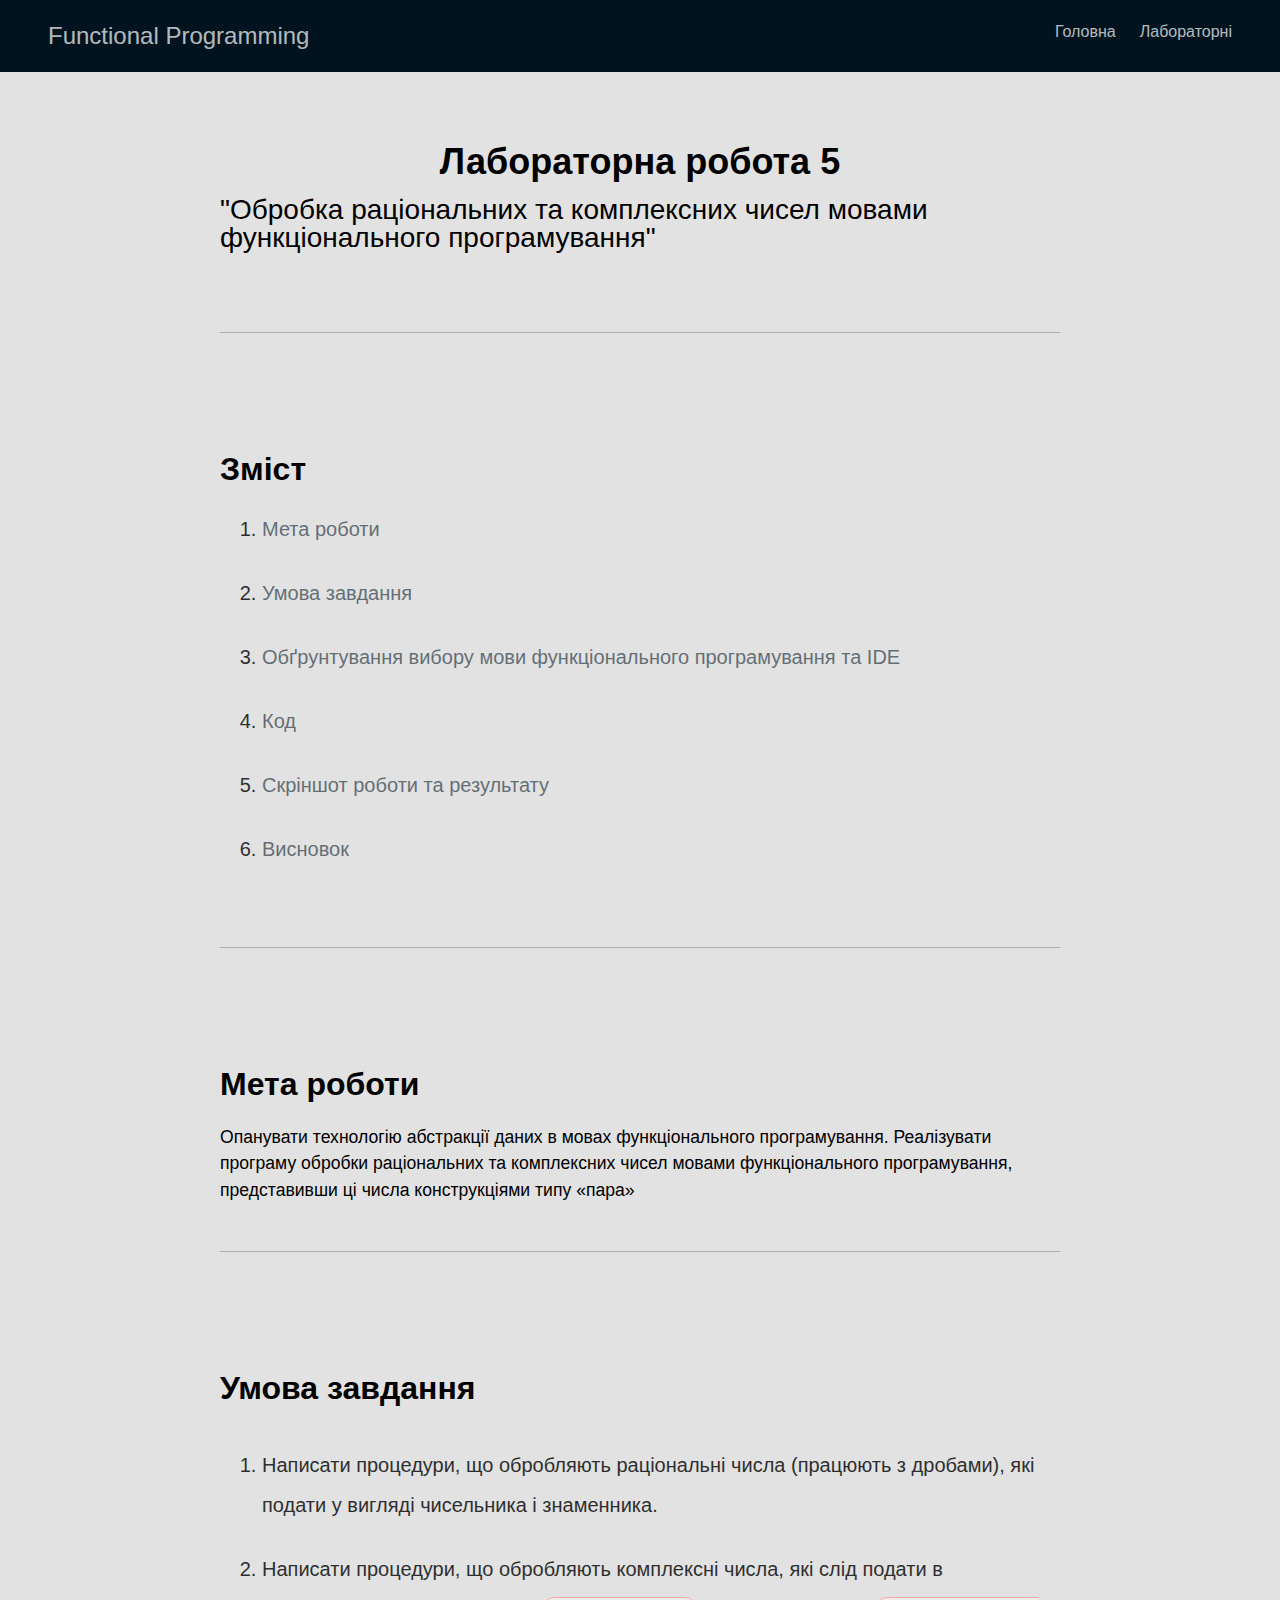
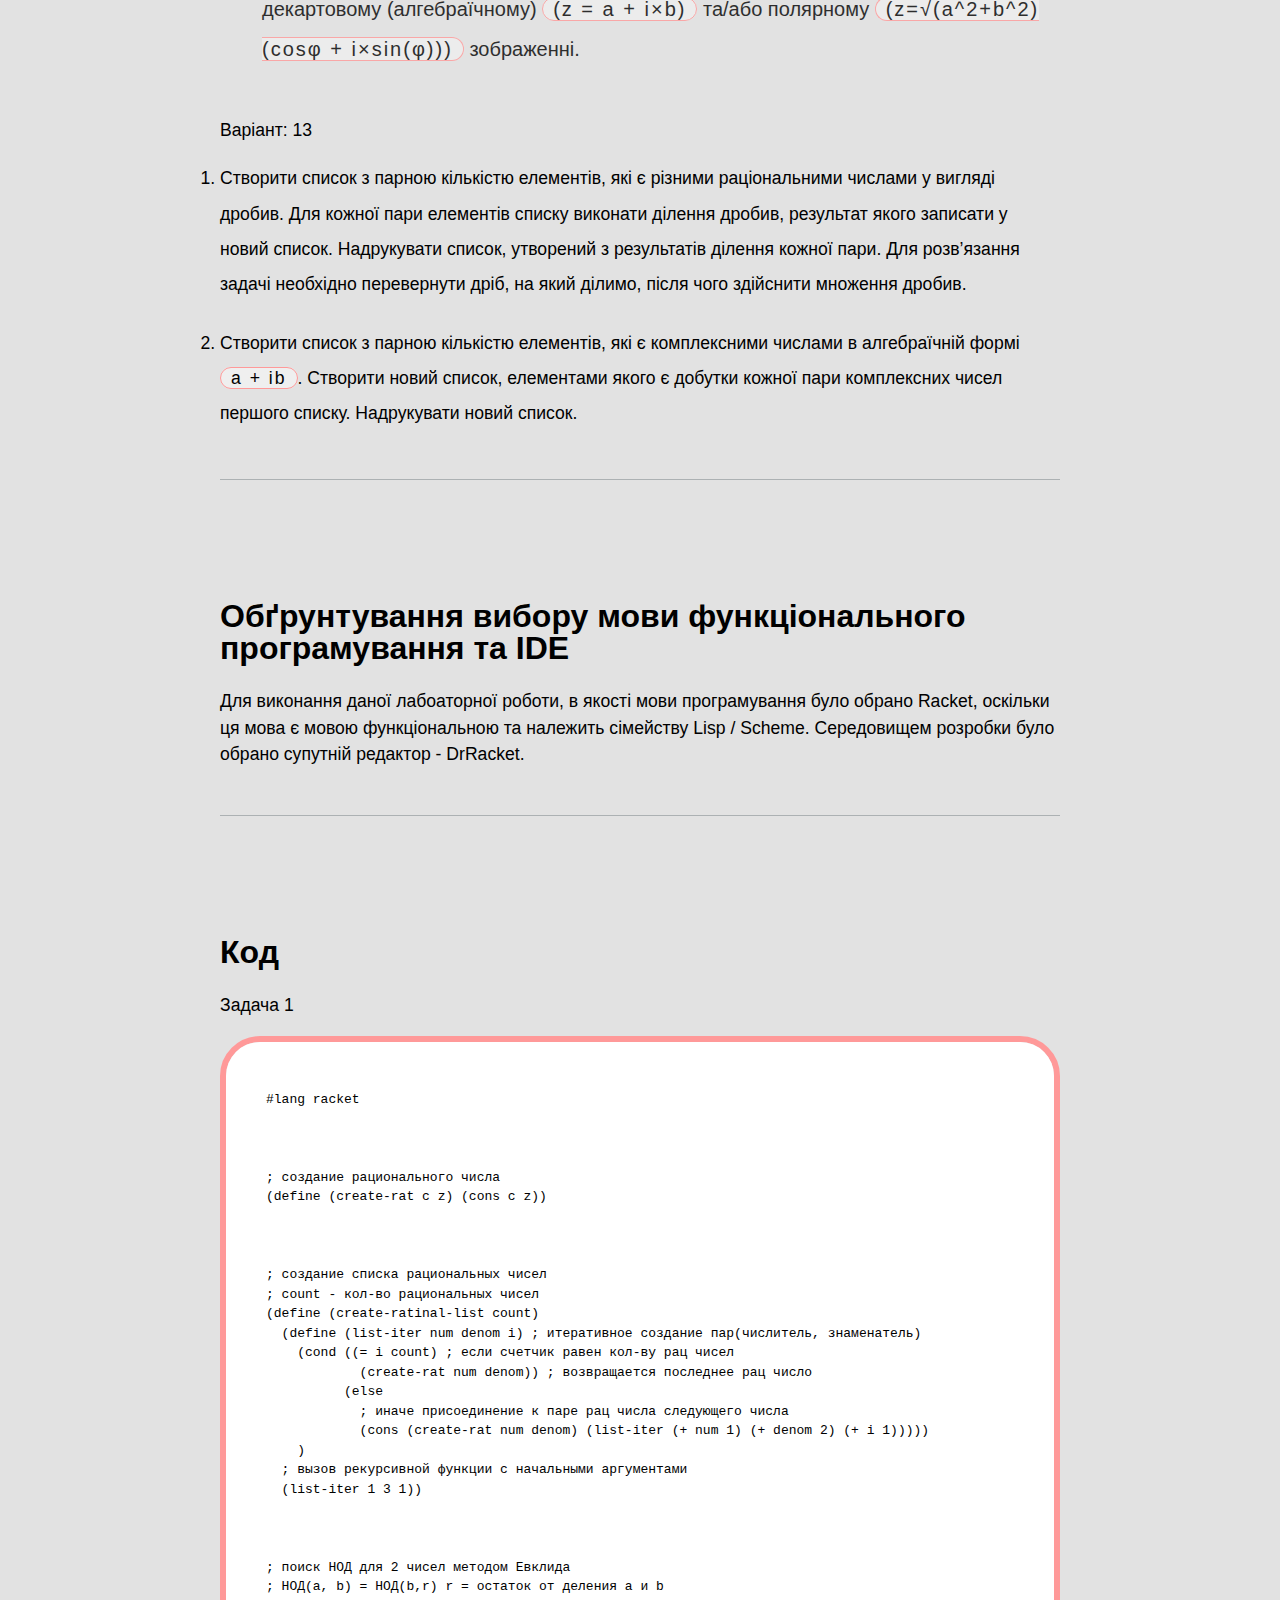
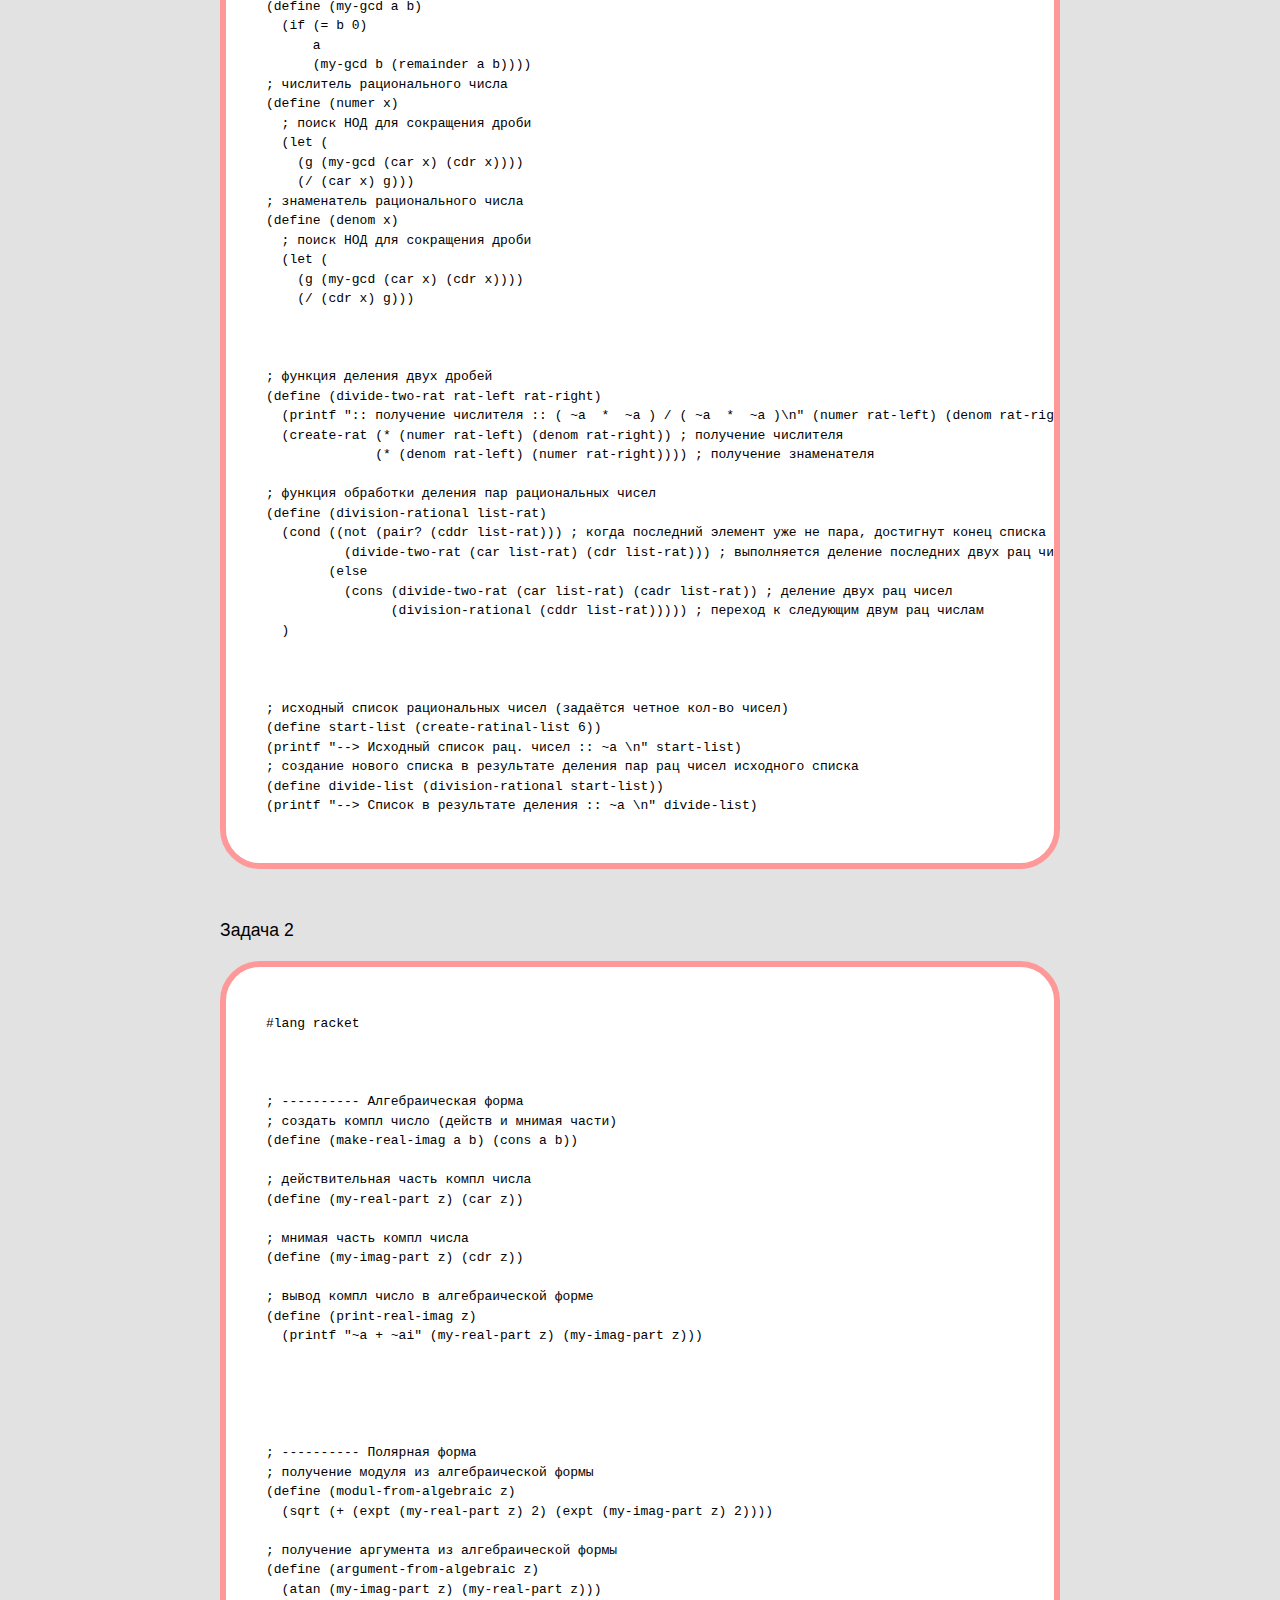
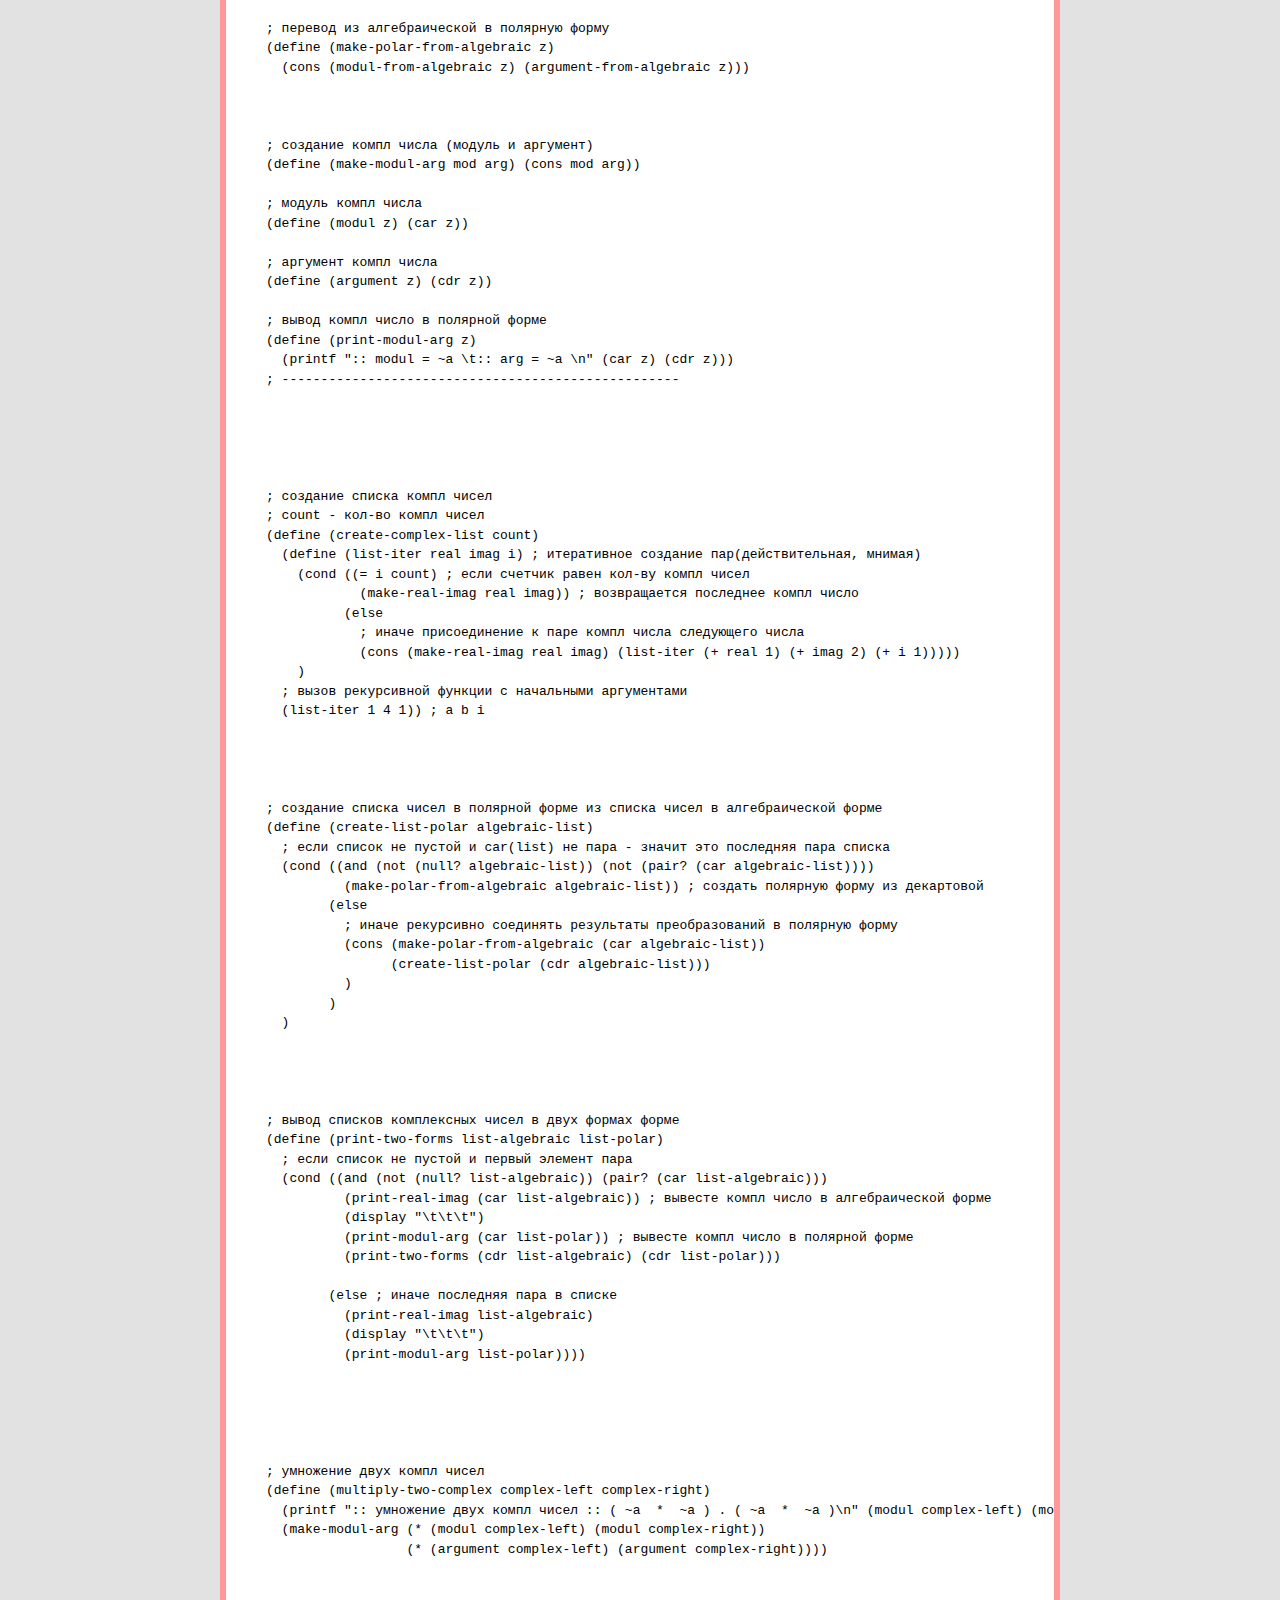
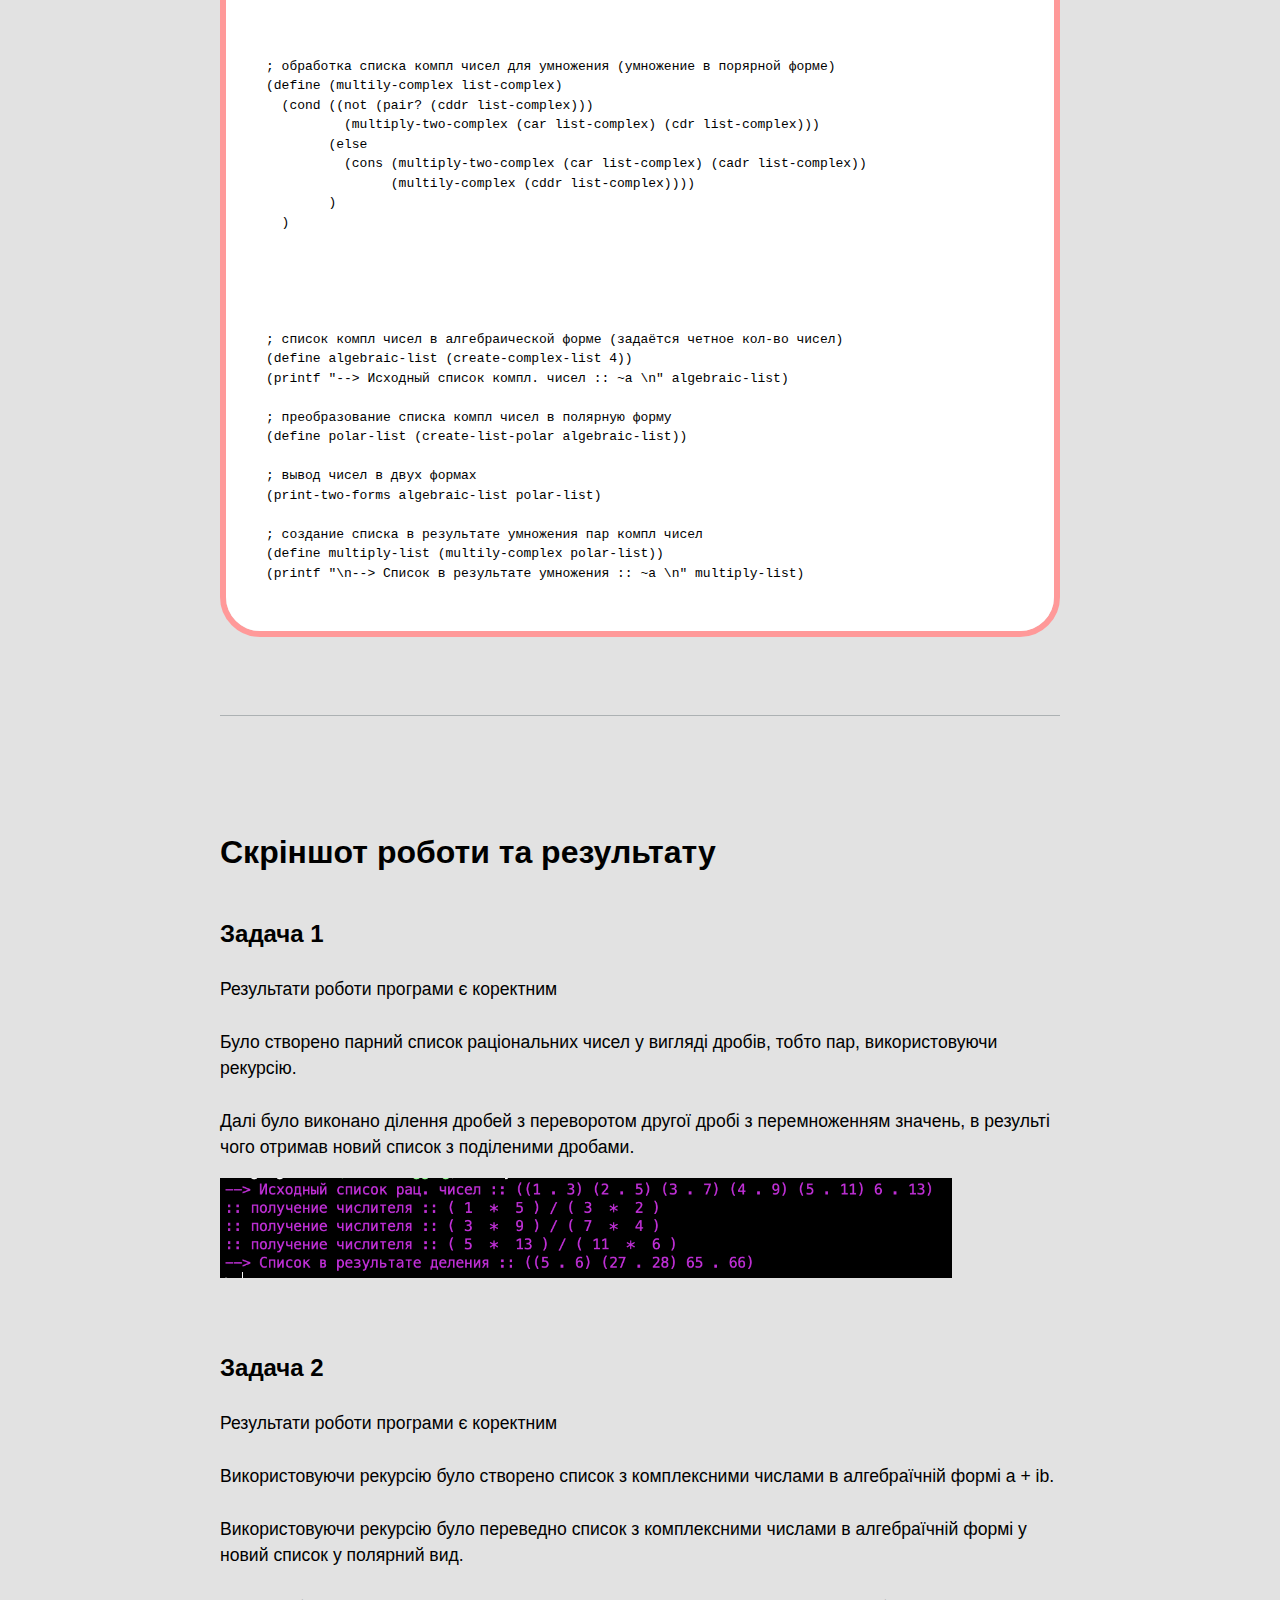
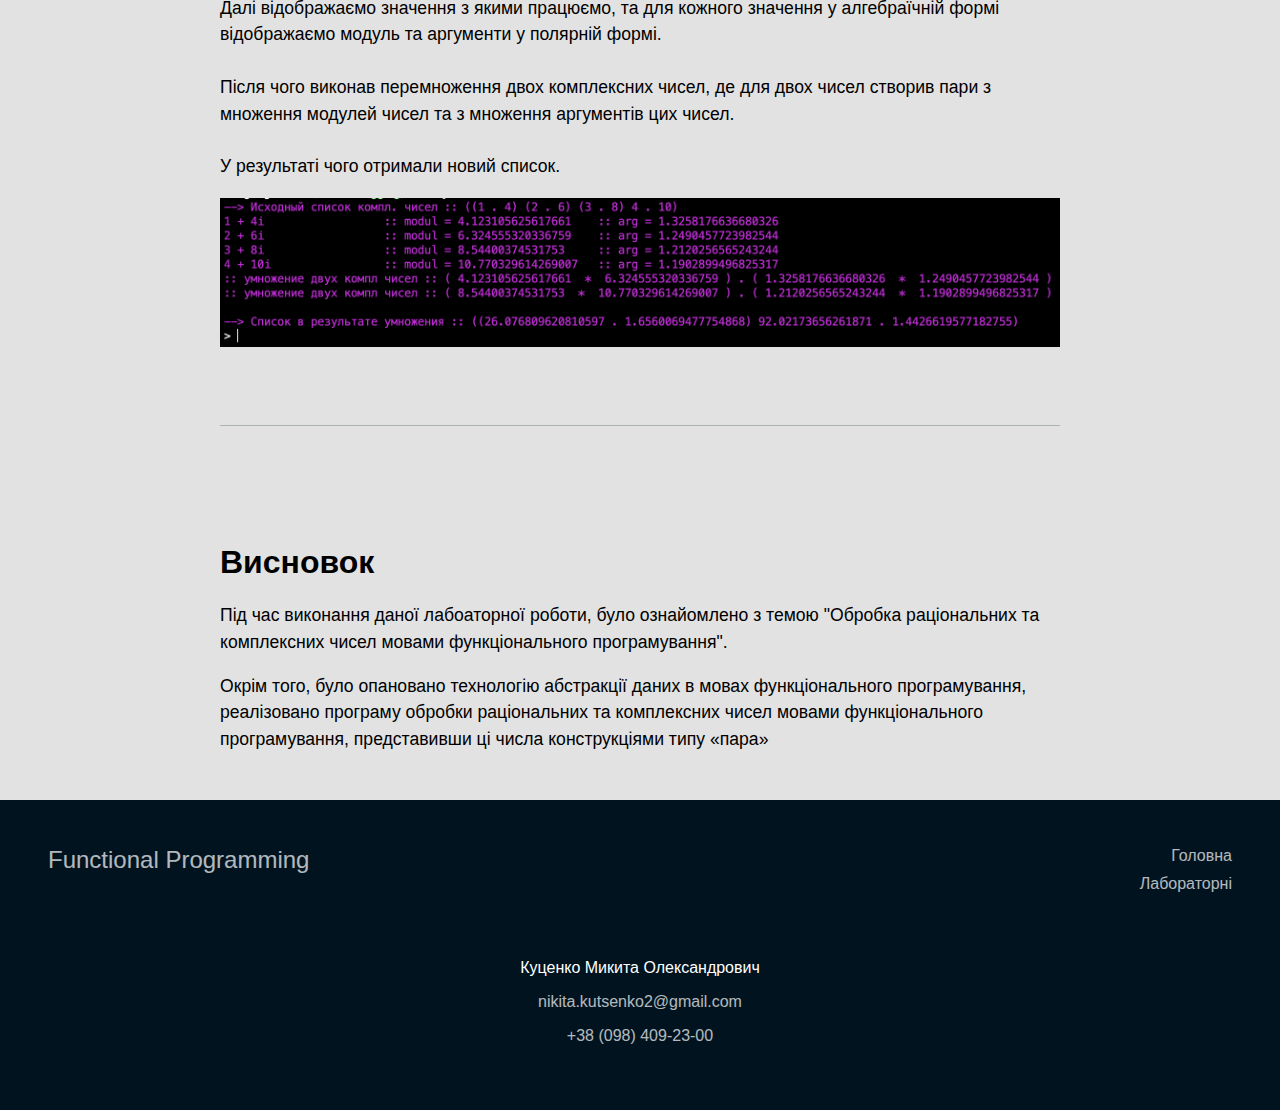
<file: lab5.html>
<!DOCTYPE html>
<html lang="en">
  <head>
    <meta charset="UTF-8" />
    <meta http-equiv="X-UA-Compatible" content="IE=edge" />
    <meta name="viewport" content="width=device-width, initial-scale=1.0" />
    <link rel="stylesheet" href="css/index.css" />
    <title>ФП | 5 Лабораторна Робота | Куценко Микита Олександрович</title>
  </head>
  <body id="main">
    <header class="header">
      <h1 class="name link"><a href="index.html">Functional Programming</a></h1>
      <ul class="list">
        <li class="item link"><a href="index.html">Головна</a></li>
        <li class="item link"><a href="labs.html">Лабораторні</a></li>
      </ul>
    </header>
    <section class="lab">
      <h2 class="title">Лабораторна робота 5</h2>
      <h3 class="theme">
        "Обробка раціональних та комплексних чисел мовами функціонального
        програмування"
      </h3>
      <div class="block">
        <h3 class="block__title">Зміст</h3>
        <ol class="block__list">
          <li class="block__item">
            <a href="#goal" class="link">Мета роботи</a>
          </li>
          <li class="block__item">
            <a href="#condition" class="link">Умова завдання</a>
          </li>
          <li class="block__item">
            <a href="#ide" class="link"
              >Обґрунтування вибору мови функціонального програмування та IDE</a
            >
          </li>
          <li class="block__item"><a href="#code" class="link">Код</a></li>
          <li class="block__item">
            <a href="#result" class="link">Скріншот роботи та результату</a>
          </li>
          <li class="block__item">
            <a href="#conclusion" class="link">Висновок</a>
          </li>
        </ol>
      </div>
      <div id="goal" class="block">
        <h3 class="block__title">Мета роботи</h3>
        <p class="block__text">
          Опанувати технологію абстракції даних в мовах функціонального
          програмування. Реалізувати програму обробки раціональних та
          комплексних чисел мовами функціонального програмування, представивши
          ці числа конструкціями типу «пара»
        </p>
      </div>
      <div id="condition" class="block">
        <h3 class="block__title">Умова завдання</h3>
        <p class="block__text"></p>
        <ul class="block__list">
          <!-- <span class="block__condition_var">10-2 </span> -->
          <li class="block__item">
            Написати процедури, що обробляють раціональні числа (працюють з
            дробами), які подати у вигляді чисельника і знаменника.
          </li>
          <li class="block__item">
            Написати процедури, що обробляють комплексні числа, які слід подати
            в декартовому (алгебраїчному)
            <span class="block__condition_var"
              >(z&nbsp;=&nbsp;a&nbsp;+&nbsp;i×b)</span
            >
            та/або полярному
            <span class="block__condition_var"
              >(z=√(a^2+b^2)(cosφ&nbsp;+&nbsp;i×sin(φ)))</span
            >
            зображенні.
          </li>
        </ul>
        <p class="block__text">Варіант: 13</p>
        <ol class="block__condition_list">
          <!-- &nbsp; -->
          <!-- 
                <span class="block__condition_var">EXAMPLE</span>
             -->
          <li class="block__condition_item">
            Створити список з парною кількістю елементів, які є різними
            раціональними числами у вигляді дробив. Для кожної пари елементів
            списку виконати ділення дробив, результат якого записати у новий
            список. Надрукувати список, утворений з результатів ділення кожної
            пари. Для розв’язання задачі необхідно перевернути дріб, на який
            ділимо, після чого здійснити множення дробив.
          </li>
          <li class="block__condition_item">
            Створити список з парною кількістю елементів, які є комплексними
            числами в алгебраїчній формі
            <span class="block__condition_var">a&nbsp;+&nbsp;ib</span>. Створити
            новий список, елементами якого є добутки кожної пари комплексних
            чисел першого списку. Надрукувати новий список.
          </li>
        </ol>
      </div>
      <div id="ide" class="block">
        <h3 class="block__title">
          Обґрунтування вибору мови функціонального програмування та IDE
        </h3>
        <p class="block__text">
          Для виконання даної лабоаторної роботи, в якості мови програмування
          було обрано Racket, оскільки ця мова є мовою функціональною та
          належить сімейству Lisp / Scheme. Середовищем розробки було обрано
          супутній редактор - DrRacket.
        </p>
      </div>
      <div id="code" class="block">
        <h3 class="block__title">Код</h3>
        <p class="block__text">Задача 1</p>
        <pre>
            <code>
#lang racket



; создание рационального числа
(define (create-rat c z) (cons c z))



; создание списка рациональных чисел
; count - кол-во рациональных чисел
(define (create-ratinal-list count)
  (define (list-iter num denom i) ; итеративное создание пар(числитель, знаменатель)
    (cond ((= i count) ; если счетчик равен кол-ву рац чисел
            (create-rat num denom)) ; возвращается последнее рац число
          (else
            ; иначе присоединение к паре рац числа следующего числа
            (cons (create-rat num denom) (list-iter (+ num 1) (+ denom 2) (+ i 1)))))
    )
  ; вызов рекурсивной функции с начальными аргументами
  (list-iter 1 3 1))



; поиск НОД для 2 чисел методом Евклида
; НОД(a, b) = НОД(b,r) r = остаток от деления a и b
(define (my-gcd a b)
  (if (= b 0)
      a
      (my-gcd b (remainder a b))))
; числитель рационального числа
(define (numer x)
  ; поиск НОД для сокращения дроби
  (let (
    (g (my-gcd (car x) (cdr x))))
    (/ (car x) g)))
; знаменатель рационального числа
(define (denom x)
  ; поиск НОД для сокращения дроби
  (let (
    (g (my-gcd (car x) (cdr x))))
    (/ (cdr x) g)))



; функция деления двух дробей
(define (divide-two-rat rat-left rat-right)
  (printf ":: получение числителя :: ( ~a  *  ~a ) / ( ~a  *  ~a )\n" (numer rat-left) (denom rat-right) (denom rat-left) (numer rat-right))
  (create-rat (* (numer rat-left) (denom rat-right)) ; получение числителя
              (* (denom rat-left) (numer rat-right)))) ; получение знаменателя

; функция обработки деления пар рациональных чисел
(define (division-rational list-rat)
  (cond ((not (pair? (cddr list-rat))) ; когда последний элемент уже не пара, достигнут конец списка
          (divide-two-rat (car list-rat) (cdr list-rat))) ; выполняется деление последних двух рац чисел
        (else
          (cons (divide-two-rat (car list-rat) (cadr list-rat)) ; деление двух рац чисел
                (division-rational (cddr list-rat))))) ; переход к следующим двум рац числам
  )



; исходный список рациональных чисел (задаётся четное кол-во чисел)
(define start-list (create-ratinal-list 6))
(printf "--> Исходный список рац. чисел :: ~a \n" start-list)
; создание нового списка в результате деления пар рац чисел исходного списка
(define divide-list (division-rational start-list))
(printf "--> Список в результате деления :: ~a \n" divide-list)
            </code>
        </pre>
        <p class="block__text">Задача 2</p>
        <pre>
            <code>
#lang racket



; ---------- Алгебраическая форма
; создать компл число (действ и мнимая части)
(define (make-real-imag a b) (cons a b))

; действительная часть компл числа
(define (my-real-part z) (car z))

; мнимая часть компл числа
(define (my-imag-part z) (cdr z))

; вывод компл число в алгебраической форме
(define (print-real-imag z)
  (printf "~a + ~ai" (my-real-part z) (my-imag-part z)))





; ---------- Полярная форма
; получение модуля из алгебраической формы
(define (modul-from-algebraic z)
  (sqrt (+ (expt (my-real-part z) 2) (expt (my-imag-part z) 2))))

; получение аргумента из алгебраической формы
(define (argument-from-algebraic z)
  (atan (my-imag-part z) (my-real-part z)))

; перевод из алгебраической в полярную форму
(define (make-polar-from-algebraic z)
  (cons (modul-from-algebraic z) (argument-from-algebraic z)))

  

; создание компл числа (модуль и аргумент)
(define (make-modul-arg mod arg) (cons mod arg))

; модуль компл числа
(define (modul z) (car z))

; аргумент компл числа
(define (argument z) (cdr z))

; вывод компл число в полярной форме
(define (print-modul-arg z)
  (printf ":: modul = ~a \t:: arg = ~a \n" (car z) (cdr z)))
; ---------------------------------------------------





; создание списка компл чисел
; count - кол-во компл чисел
(define (create-complex-list count)
  (define (list-iter real imag i) ; итеративное создание пар(действительная, мнимая)
    (cond ((= i count) ; если счетчик равен кол-ву компл чисел
            (make-real-imag real imag)) ; возвращается последнее компл число
          (else
            ; иначе присоединение к паре компл числа следующего числа
            (cons (make-real-imag real imag) (list-iter (+ real 1) (+ imag 2) (+ i 1)))))
    )
  ; вызов рекурсивной функции с начальными аргументами
  (list-iter 1 4 1)) ; a b i




; создание списка чисел в полярной форме из списка чисел в алгебраической форме
(define (create-list-polar algebraic-list)
  ; если список не пустой и car(list) не пара - значит это последняя пара списка
  (cond ((and (not (null? algebraic-list)) (not (pair? (car algebraic-list))))
          (make-polar-from-algebraic algebraic-list)) ; создать полярную форму из декартовой
        (else
          ; иначе рекурсивно соединять результаты преобразований в полярную форму
          (cons (make-polar-from-algebraic (car algebraic-list))
                (create-list-polar (cdr algebraic-list)))
          )
        )
  )




; вывод списков комплексных чисел в двух формах форме
(define (print-two-forms list-algebraic list-polar)
  ; если список не пустой и первый элемент пара
  (cond ((and (not (null? list-algebraic)) (pair? (car list-algebraic)))
          (print-real-imag (car list-algebraic)) ; вывесте компл число в алгебраической форме
          (display "\t\t\t")
          (print-modul-arg (car list-polar)) ; вывесте компл число в полярной форме
          (print-two-forms (cdr list-algebraic) (cdr list-polar)))

        (else ; иначе последняя пара в списке
          (print-real-imag list-algebraic)
          (display "\t\t\t")
          (print-modul-arg list-polar))))





; умножение двух компл чисел
(define (multiply-two-complex complex-left complex-right)
  (printf ":: умножение двух компл чисел :: ( ~a  *  ~a ) . ( ~a  *  ~a )\n" (modul complex-left) (modul complex-right) (argument complex-left) (argument complex-right))
  (make-modul-arg (* (modul complex-left) (modul complex-right))
                  (* (argument complex-left) (argument complex-right))))





; обработка списка компл чисел для умножения (умножение в порярной форме)
(define (multily-complex list-complex)
  (cond ((not (pair? (cddr list-complex)))
          (multiply-two-complex (car list-complex) (cdr list-complex)))
        (else
          (cons (multiply-two-complex (car list-complex) (cadr list-complex))
                (multily-complex (cddr list-complex))))
        )
  )





; список компл чисел в алгебраической форме (задаётся четное кол-во чисел)
(define algebraic-list (create-complex-list 4))
(printf "--> Исходный список компл. чисел :: ~a \n" algebraic-list)

; преобразование списка компл чисел в полярную форму
(define polar-list (create-list-polar algebraic-list))

; вывод чисел в двух формах
(print-two-forms algebraic-list polar-list)

; создание списка в результате умножения пар компл чисел
(define multiply-list (multily-complex polar-list))
(printf "\n--> Список в результате умножения :: ~a \n" multiply-list)
            </code>
        </pre>
      </div>
      <div id="result" class="block">
        <h3 class="block__title">Скріншот роботи та результату</h3>
        <p class="block__subtitle">Задача 1</p>
        <p class="block__text">
          Результати роботи програми є коректним <br /><br />

          Було створено парний список раціональних чисел у вигляді дробів, тобто
          пар, використовуючи рекурсію. <br /><br />

          Далі було виконано ділення дробей з переворотом другої дробі з
          перемноженням значень, в результі чого отримав новий список з
          поділеними дробами.
        </p>
        <span id="result_img_5_1" class="block__result_img"></span>

        <p class="block__subtitle">Задача 2</p>
        <p class="block__text">
          Результати роботи програми є коректним <br /><br />

          Використовуючи рекурсію було створено список з комплексними числами в
          алгебраїчній формі a + ib. <br /><br />

          Використовуючи рекурсію було переведно список з комплексними числами в
          алгебраїчній формі у новий список у полярний вид.<br /><br />

          Далі відображаємо значення з якими працюємо, та для кожного значення у
          алгебраїчній формі відображаємо модуль та аргументи у полярній
          формі.<br /><br />

          Після чого виконав перемноження двох комплексних чисел, де для двох
          чисел створив пари з множення модулей чисел та з множення аргументів
          цих чисел.<br /><br />

          У результаті чого отримали новий список.
        </p>
        <span id="result_img_5_2" class="block__result_img"></span>
      </div>
      <div id="conclusion" class="block">
        <h3 class="block__title">Висновок</h3>
        <p class="block__text">
          Під час виконання даної лабоаторної роботи, було ознайомлено з темою
          "Обробка раціональних та комплексних чисел мовами функціонального
          програмування".
        </p>
        <p class="block__text">
          Окрім того, було опановано технологію абстракції даних в мовах
          функціонального програмування, реалізовано програму обробки
          раціональних та комплексних чисел мовами функціонального
          програмування, представивши ці числа конструкціями типу «пара»
        </p>
      </div>
    </section>

    <footer class="footer">
      <div class="links">
        <h3 class="name link">
          <a href="index.html">Functional Programming</a>
        </h3>
        <ul class="list">
          <li class="item link"><a href="index.html">Головна</a></li>
          <li class="item link"><a href="labs.html">Лабораторні</a></li>
        </ul>
      </div>
      <div class="contacts">
        <p class="contact">Куценко Микита Олександрович</p>
        <a href="mailto:nikita.kutsenko2@gmail.com" class="link"
          >nikita.kutsenko2@gmail.com</a
        >
        <a href="tel:+380984092300" class="link">+38 (098) 409-23-00</a>
      </div>
    </footer>
  </body>
</html>
</file>
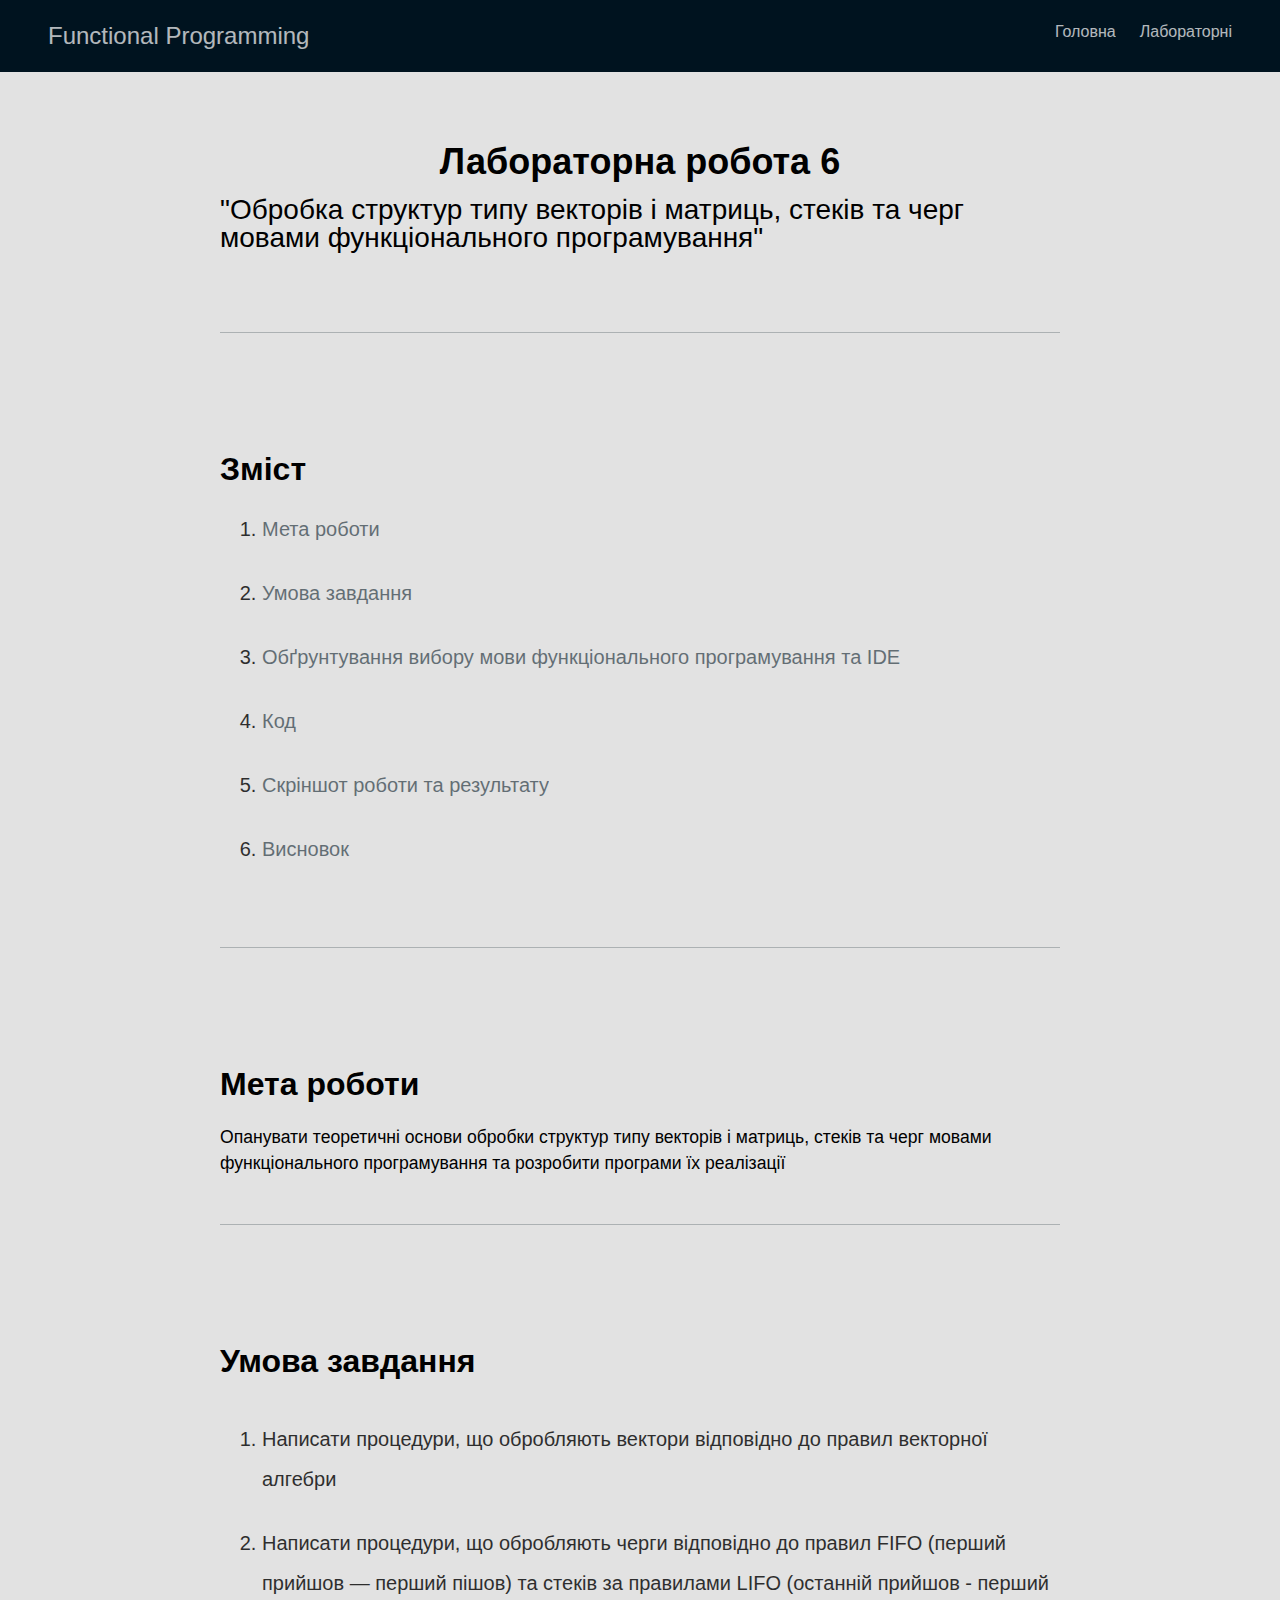
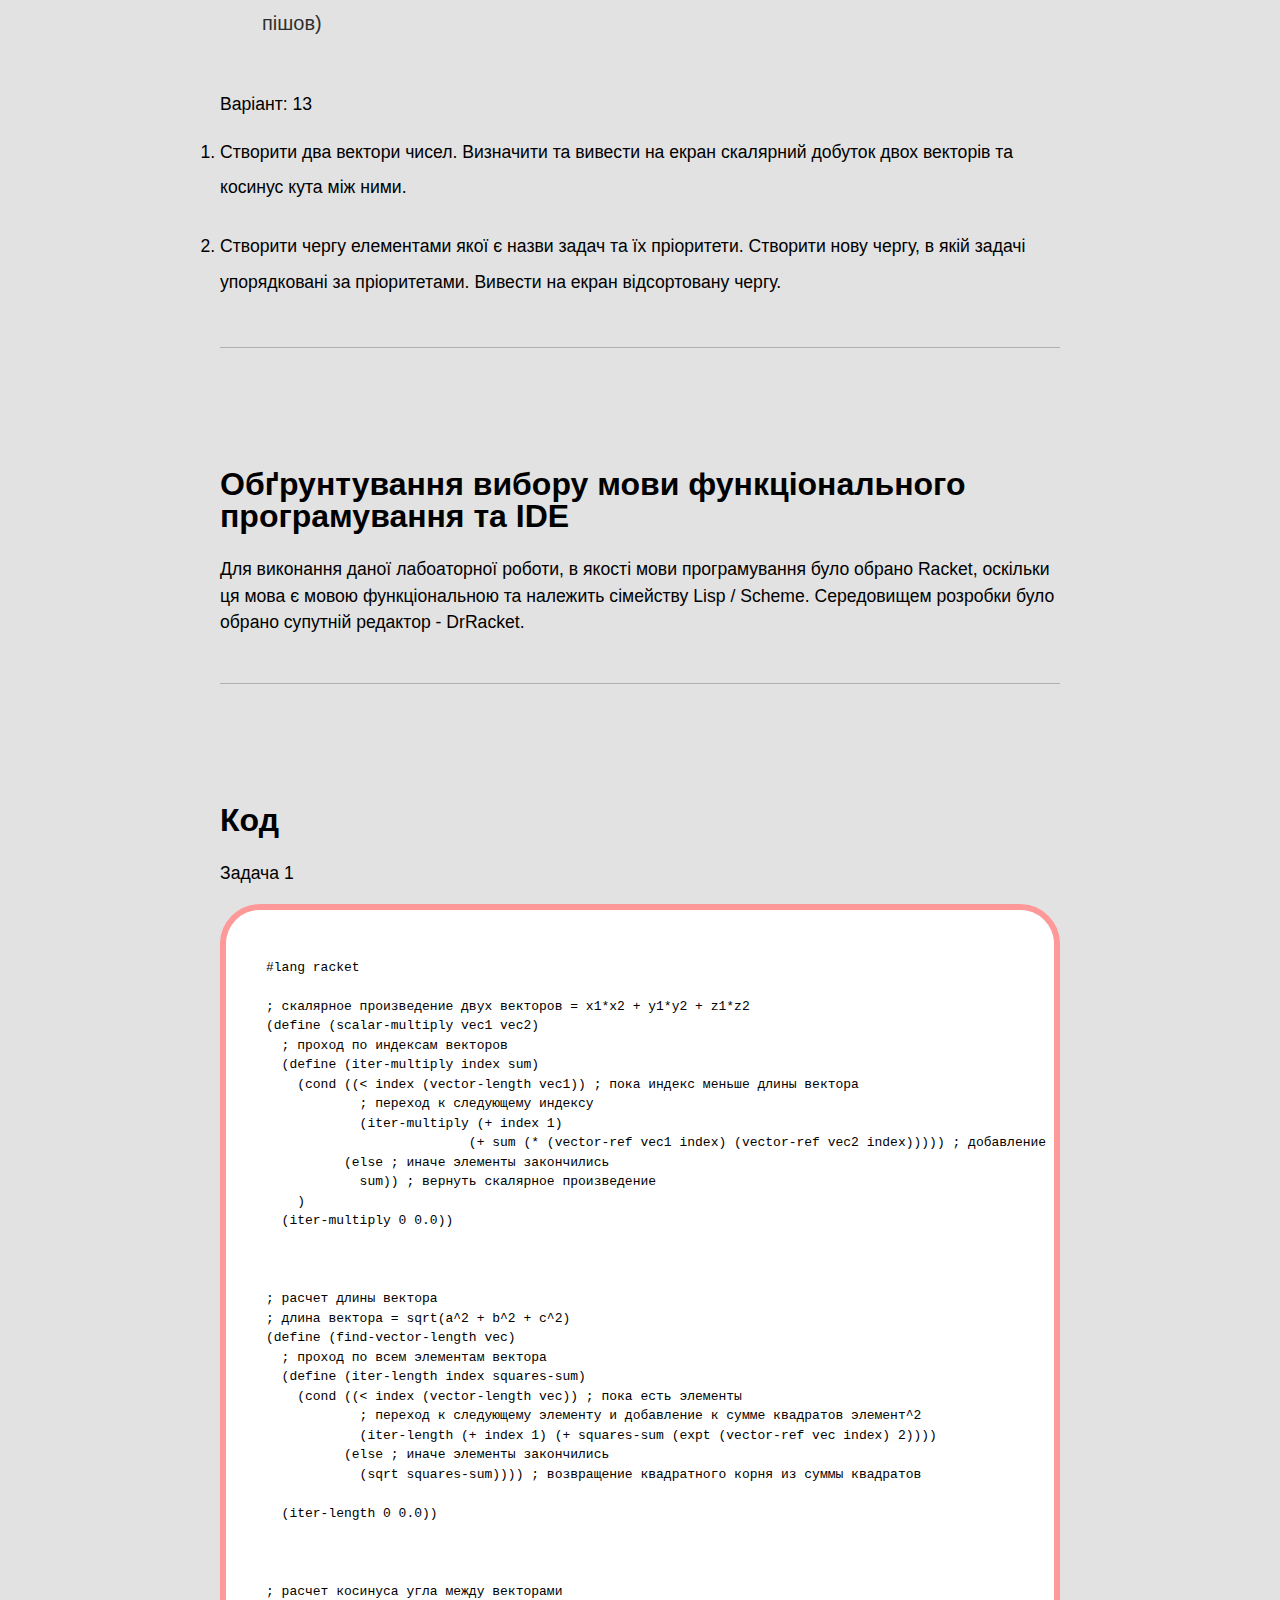
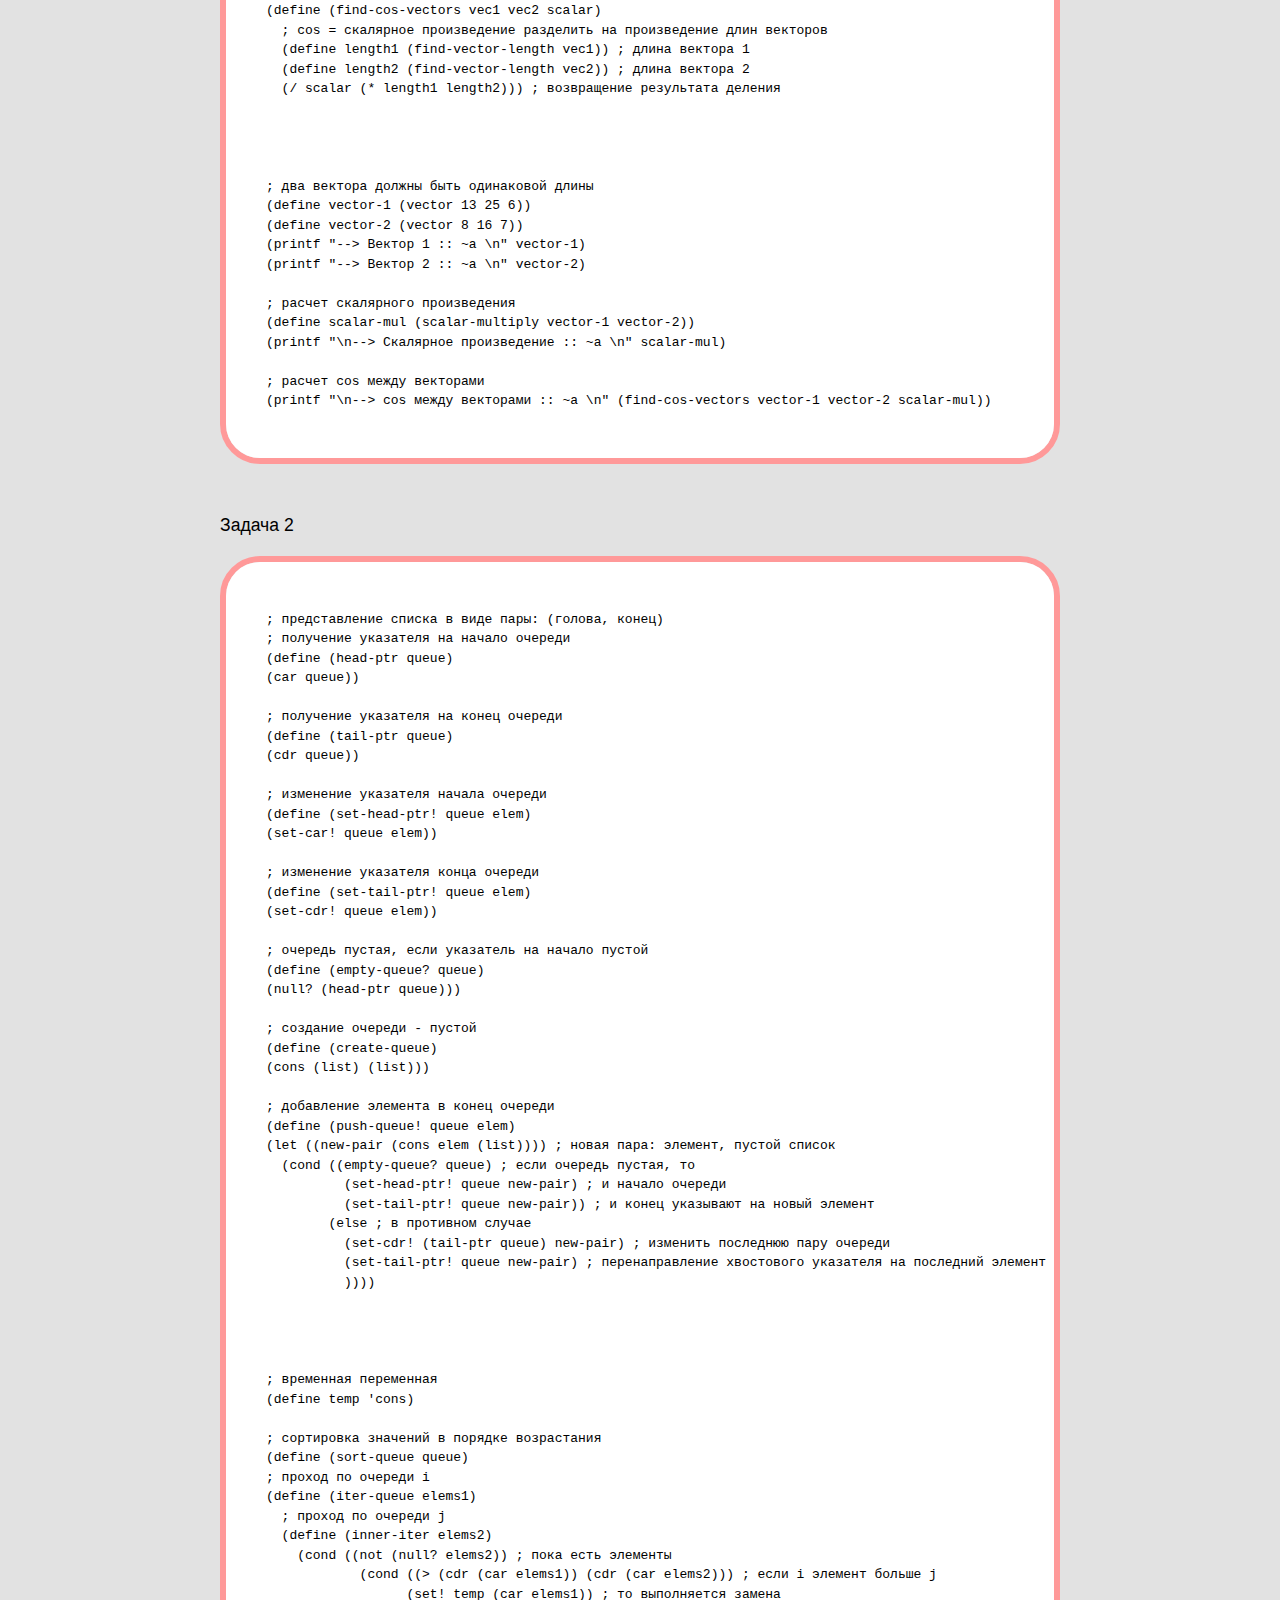
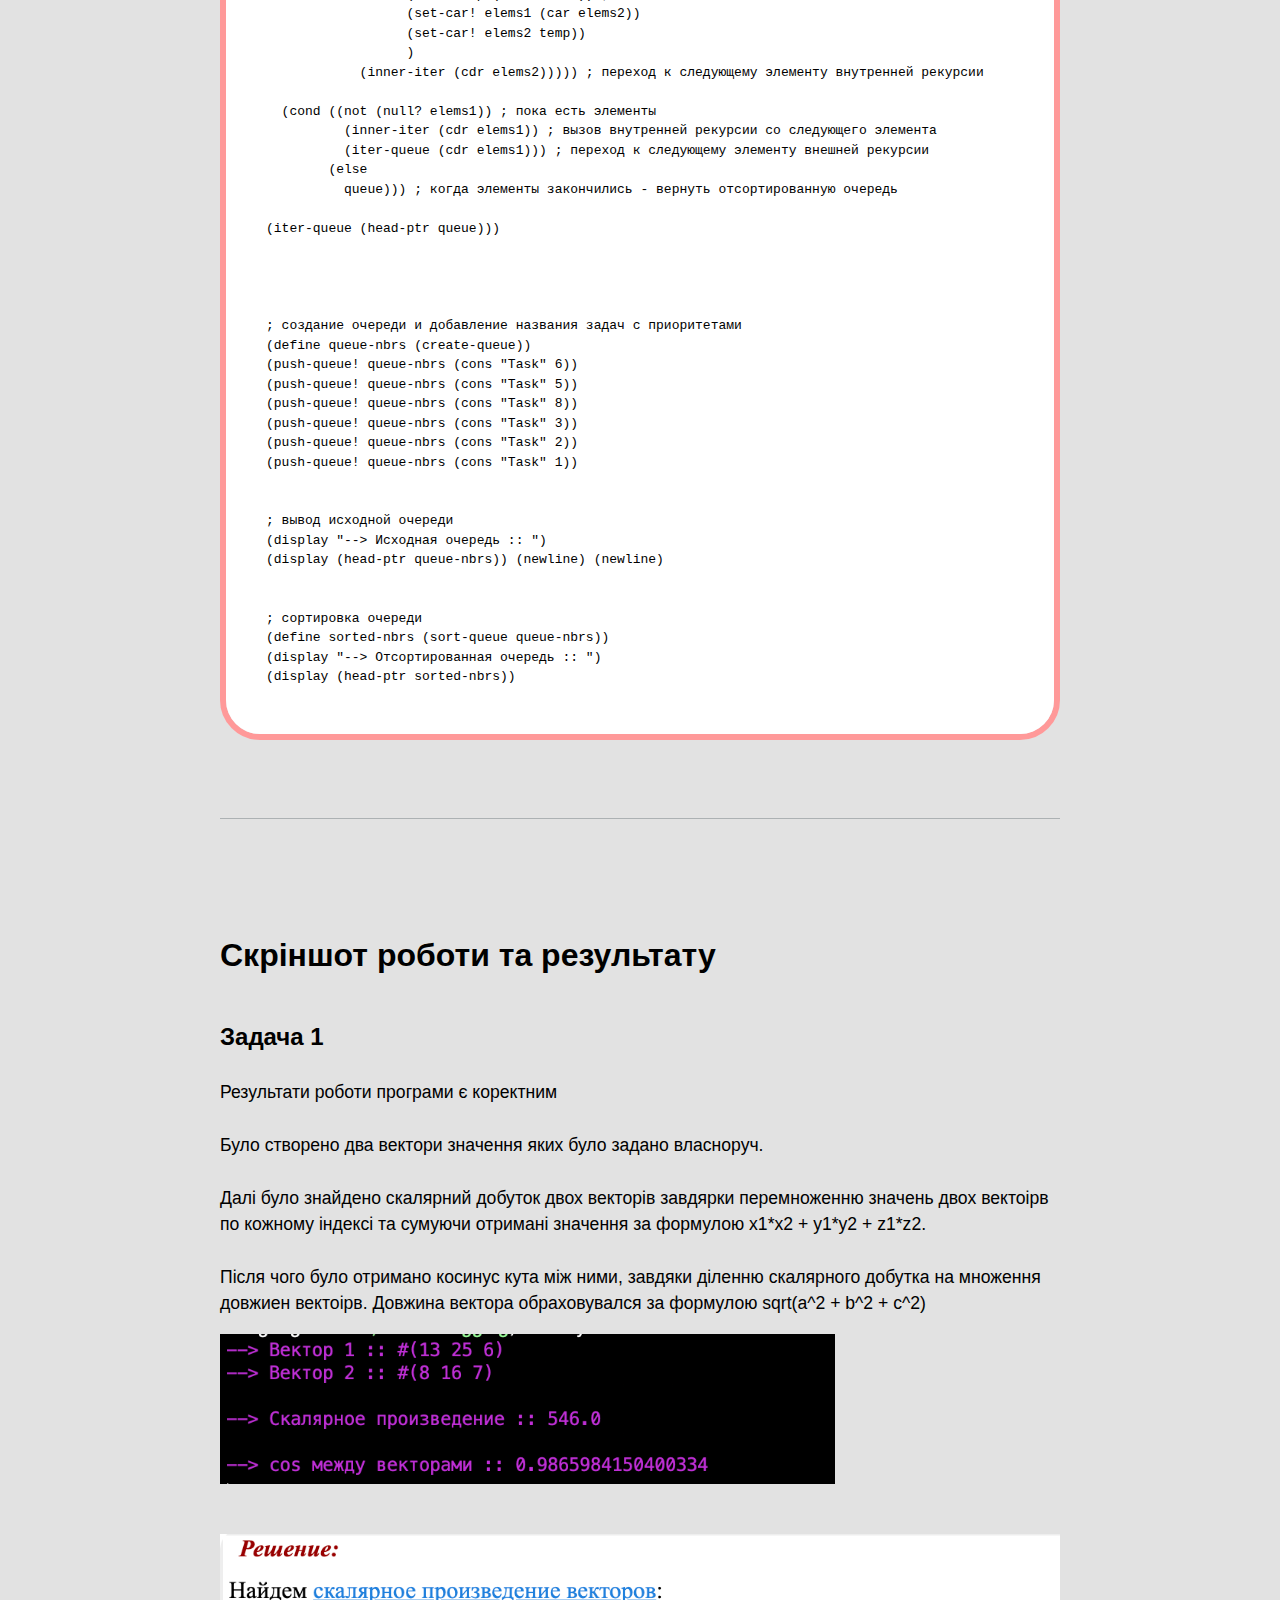
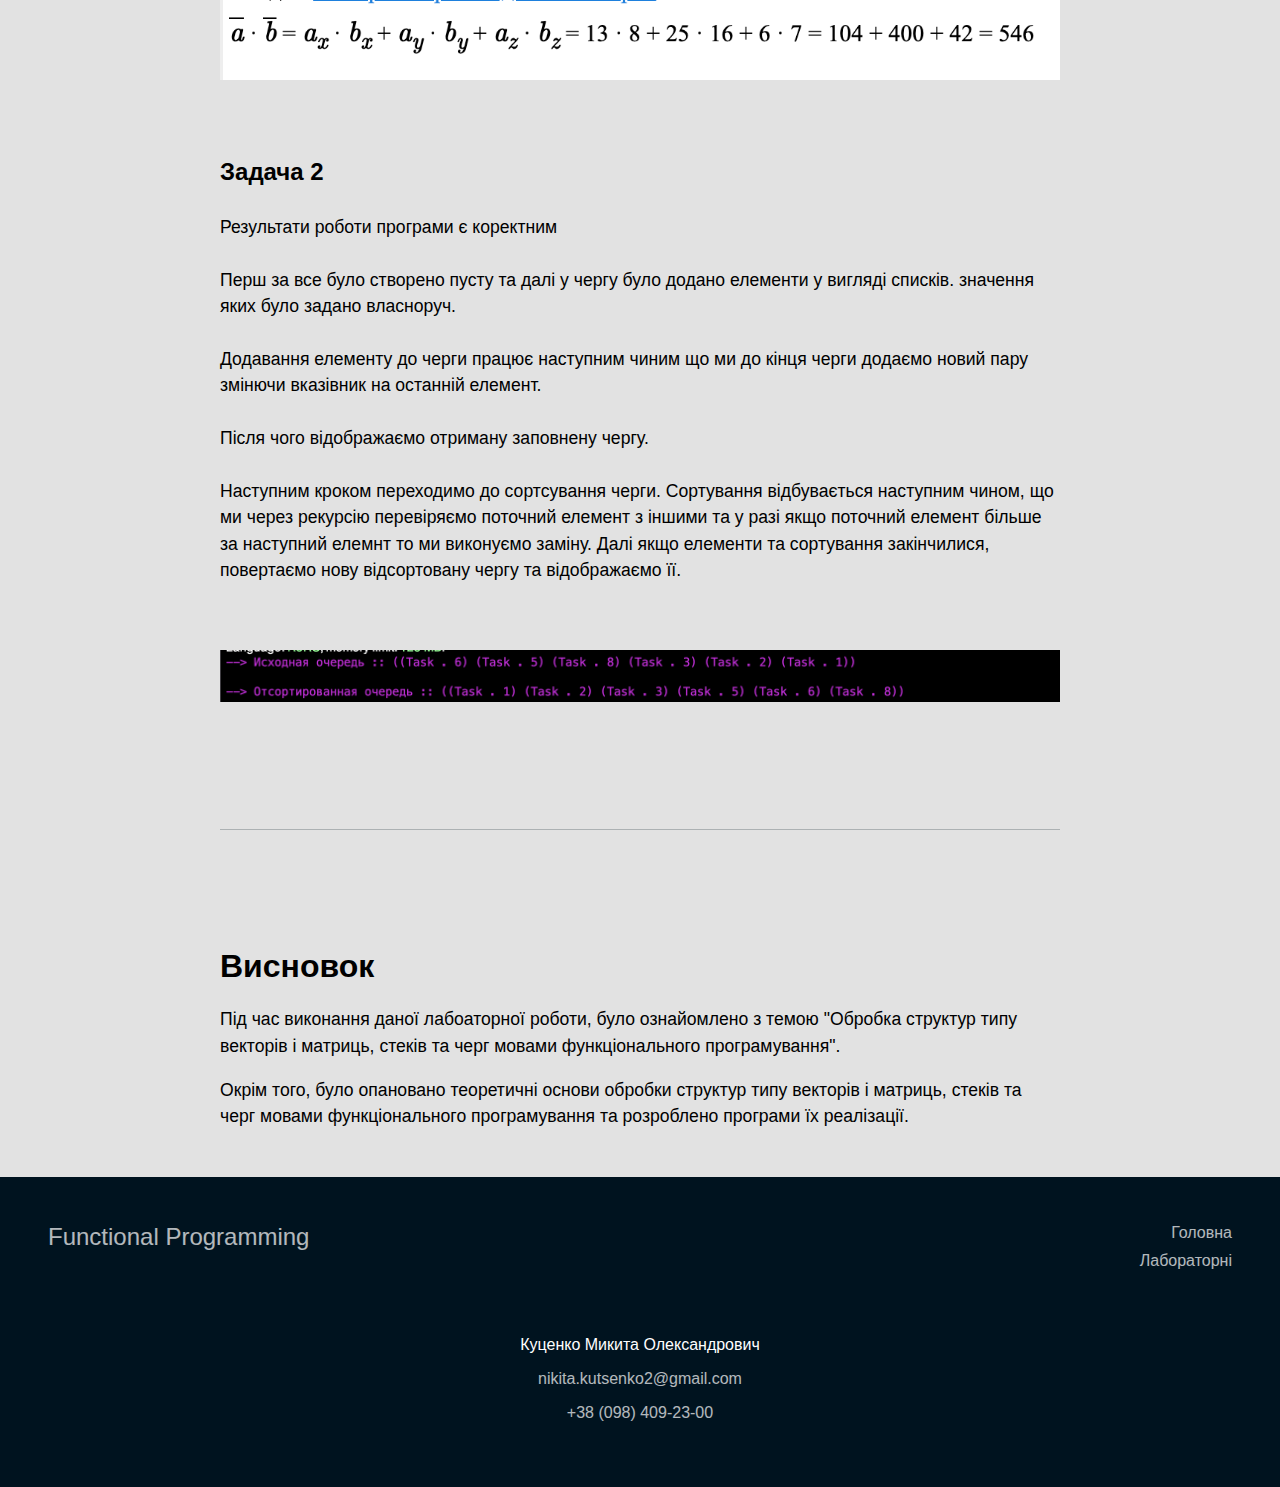
<file: lab6.html>
<!DOCTYPE html>
<html lang="en">
  <head>
    <meta charset="UTF-8" />
    <meta http-equiv="X-UA-Compatible" content="IE=edge" />
    <meta name="viewport" content="width=device-width, initial-scale=1.0" />
    <link rel="stylesheet" href="css/index.css" />
    <title>ФП | 6 Лабораторна Робота | Куценко Микита Олександрович</title>
  </head>
  <body id="main">
    <header class="header">
      <h1 class="name link"><a href="index.html">Functional Programming</a></h1>
      <ul class="list">
        <li class="item link"><a href="index.html">Головна</a></li>
        <li class="item link"><a href="labs.html">Лабораторні</a></li>
      </ul>
    </header>
    <section class="lab">
      <h2 class="title">Лабораторна робота 6</h2>
      <h3 class="theme">
        "Обробка структур типу векторів і матриць, стеків та черг мовами
        функціонального програмування"
      </h3>
      <div class="block">
        <h3 class="block__title">Зміст</h3>
        <ol class="block__list">
          <li class="block__item">
            <a href="#goal" class="link">Мета роботи</a>
          </li>
          <li class="block__item">
            <a href="#condition" class="link">Умова завдання</a>
          </li>
          <li class="block__item">
            <a href="#ide" class="link"
              >Обґрунтування вибору мови функціонального програмування та IDE</a
            >
          </li>
          <li class="block__item"><a href="#code" class="link">Код</a></li>
          <li class="block__item">
            <a href="#result" class="link">Скріншот роботи та результату</a>
          </li>
          <li class="block__item">
            <a href="#conclusion" class="link">Висновок</a>
          </li>
        </ol>
      </div>
      <div id="goal" class="block">
        <h3 class="block__title">Мета роботи</h3>
        <p class="block__text">
          Опанувати теоретичні основи обробки структур типу векторів і матриць,
          стеків та черг мовами функціонального програмування та розробити
          програми їх реалізації
        </p>
      </div>
      <div id="condition" class="block">
        <h3 class="block__title">Умова завдання</h3>
        <p class="block__text"></p>
        <ul class="block__list">
          <!-- <span class="block__condition_var">10-2 </span> -->
          <li class="block__item">
            Написати процедури, що обробляють вектори відповідно до правил
            векторної алгебри
          </li>
          <li class="block__item">
            Написати процедури, що обробляють черги відповідно до правил FIFO
            (перший прийшов — перший пішов) та стеків за правилами LIFO
            (останній прийшов - перший пішов)
          </li>
        </ul>
        <p class="block__text">Варіант: 13</p>
        <ol class="block__condition_list">
          <!-- &nbsp; -->
          <!-- 
                <span class="block__condition_var">EXAMPLE</span>
             -->
          <li class="block__condition_item">
            Створити два вектори чисел. Визначити та вивести на екран скалярний
            добуток двох векторів та косинус кута між ними.
          </li>
          <li class="block__condition_item">
            Створити чергу елементами якої є назви задач та їх пріоритети.
            Створити нову чергу, в якій задачі упорядковані за пріоритетами.
            Вивести на екран відсортовану чергу.
          </li>
        </ol>
      </div>
      <div id="ide" class="block">
        <h3 class="block__title">
          Обґрунтування вибору мови функціонального програмування та IDE
        </h3>
        <p class="block__text">
          Для виконання даної лабоаторної роботи, в якості мови програмування
          було обрано Racket, оскільки ця мова є мовою функціональною та
          належить сімейству Lisp / Scheme. Середовищем розробки було обрано
          супутній редактор - DrRacket.
        </p>
      </div>
      <div id="code" class="block">
        <h3 class="block__title">Код</h3>
        <p class="block__text">Задача 1</p>
        <pre>
            <code>
#lang racket

; скалярное произведение двух векторов = x1*x2 + y1*y2 + z1*z2
(define (scalar-multiply vec1 vec2)
  ; проход по индексам векторов
  (define (iter-multiply index sum)
    (cond ((< index (vector-length vec1)) ; пока индекс меньше длины вектора
            ; переход к следующему индексу
            (iter-multiply (+ index 1)
                          (+ sum (* (vector-ref vec1 index) (vector-ref vec2 index))))) ; добавление к сумме произведения соответствующих элементов векторов
          (else ; иначе элементы закончились
            sum)) ; вернуть скалярное произведение
    )
  (iter-multiply 0 0.0))



; расчет длины вектора
; длина вектора = sqrt(a^2 + b^2 + c^2)
(define (find-vector-length vec)
  ; проход по всем элементам вектора
  (define (iter-length index squares-sum)
    (cond ((< index (vector-length vec)) ; пока есть элементы
            ; переход к следующему элементу и добавление к сумме квадратов элемент^2
            (iter-length (+ index 1) (+ squares-sum (expt (vector-ref vec index) 2))))
          (else ; иначе элементы закончились
            (sqrt squares-sum)))) ; возвращение квадратного корня из суммы квадратов
  
  (iter-length 0 0.0))



; расчет косинуса угла между векторами
(define (find-cos-vectors vec1 vec2 scalar)
  ; cos = скалярное произведение разделить на произведение длин векторов
  (define length1 (find-vector-length vec1)) ; длина вектора 1
  (define length2 (find-vector-length vec2)) ; длина вектора 2
  (/ scalar (* length1 length2))) ; возвращение результата деления




; два вектора должны быть одинаковой длины
(define vector-1 (vector 13 25 6))
(define vector-2 (vector 8 16 7))
(printf "--> Вектор 1 :: ~a \n" vector-1)
(printf "--> Вектор 2 :: ~a \n" vector-2)

; расчет скалярного произведения 
(define scalar-mul (scalar-multiply vector-1 vector-2))
(printf "\n--> Скалярное произведение :: ~a \n" scalar-mul)

; расчет cos между векторами 
(printf "\n--> cos между векторами :: ~a \n" (find-cos-vectors vector-1 vector-2 scalar-mul))
            </code>
        </pre>
        <p class="block__text">Задача 2</p>
        <pre>
            <code>
; представление списка в виде пары: (голова, конец)
; получение указателя на начало очереди
(define (head-ptr queue)
(car queue))

; получение указателя на конец очереди
(define (tail-ptr queue)
(cdr queue))

; изменение указателя начала очереди
(define (set-head-ptr! queue elem)
(set-car! queue elem))

; изменение указателя конца очереди
(define (set-tail-ptr! queue elem)
(set-cdr! queue elem))

; очередь пустая, если указатель на начало пустой
(define (empty-queue? queue)
(null? (head-ptr queue)))

; создание очереди - пустой
(define (create-queue)
(cons (list) (list)))

; добавление элемента в конец очереди
(define (push-queue! queue elem)
(let ((new-pair (cons elem (list)))) ; новая пара: элемент, пустой список
  (cond ((empty-queue? queue) ; если очередь пустая, то
          (set-head-ptr! queue new-pair) ; и начало очереди
          (set-tail-ptr! queue new-pair)) ; и конец указывают на новый элемент
        (else ; в противном случае
          (set-cdr! (tail-ptr queue) new-pair) ; изменить последнюю пару очереди
          (set-tail-ptr! queue new-pair) ; перенаправление хвостового указателя на последний элемент
          ))))




; временная переменная
(define temp 'cons)

; сортировка значений в порядке возрастания
(define (sort-queue queue)
; проход по очереди i
(define (iter-queue elems1)
  ; проход по очереди j
  (define (inner-iter elems2)
    (cond ((not (null? elems2)) ; пока есть элементы
            (cond ((> (cdr (car elems1)) (cdr (car elems2))) ; если i элемент больше j
                  (set! temp (car elems1)) ; то выполняется замена
                  (set-car! elems1 (car elems2))
                  (set-car! elems2 temp))
                  )
            (inner-iter (cdr elems2))))) ; переход к следующему элементу внутренней рекурсии
  
  (cond ((not (null? elems1)) ; пока есть элементы
          (inner-iter (cdr elems1)) ; вызов внутренней рекурсии со следующего элемента
          (iter-queue (cdr elems1))) ; переход к следующему элементу внешней рекурсии
        (else
          queue))) ; когда элементы закончились - вернуть отсортированную очередь
  
(iter-queue (head-ptr queue)))




; создание очереди и добавление названия задач с приоритетами
(define queue-nbrs (create-queue))
(push-queue! queue-nbrs (cons "Task" 6))
(push-queue! queue-nbrs (cons "Task" 5))
(push-queue! queue-nbrs (cons "Task" 8))
(push-queue! queue-nbrs (cons "Task" 3))
(push-queue! queue-nbrs (cons "Task" 2))
(push-queue! queue-nbrs (cons "Task" 1))


; вывод исходной очереди
(display "--> Исходная очередь :: ")
(display (head-ptr queue-nbrs)) (newline) (newline)


; сортировка очереди
(define sorted-nbrs (sort-queue queue-nbrs))
(display "--> Отсортированная очередь :: ")
(display (head-ptr sorted-nbrs))
            </code>
        </pre>
      </div>
      <div id="result" class="block">
        <h3 class="block__title">Скріншот роботи та результату</h3>
        <p class="block__subtitle">Задача 1</p>
        <p class="block__text">
          Результати роботи програми є коректним <br /><br />

          Було створено два вектори значення яких було задано власноруч.
          <br /><br />

          Далі було знайдено скалярний добуток двох векторів завдярки
          перемноженню значень двох вектоірв по кожному індексі та сумуючи
          отримані значення за формулою x1*x2 + y1*y2 + z1*z2.<br /><br />

          Після чого було отримано косинус кута між ними, завдяки діленню
          скалярного добутка на множення довжиен вектоірв. Довжина вектора
          обраховувался за формулою sqrt(a^2 + b^2 + c^2)
        </p>
        <span id="result_img_6_1" class="block__result_img"></span>
        <span id="result_img_6_1_calc_1" class="block__result_img"></span>

        <p class="block__subtitle">Задача 2</p>
        <!-- <p class="block__text">
          Результати роботи програми є коректним <br /><br />

          Використовуючи рекурсію було створено список з комплексними числами в
          алгебраїчній формі a + ib. <br /><br />

          Використовуючи рекурсію було переведно список з комплексними числами в
          алгебраїчній формі у новий список у полярний вид.<br /><br />

          Далі відображаємо значення з якими працюємо, та для кожного значення у
          алгебраїчній формі відображаємо модуль та аргументи у полярній
          формі.<br /><br />

          Після чого виконав перемноження двох комплексних чисел, де для двох
          чисел створив пари з множення модулей чисел та з множення аргументів
          цих чисел.<br /><br />

          У результаті чого отримали новий список.
        </p> -->
        <p class="block__text">
          Результати роботи програми є коректним <br /><br />

          Перш за все було створено пусту та далі у чергу було додано елементи у
          вигляді списків. значення яких було задано власноруч.
          <br /><br />

          Додавання елементу до черги працює наступним чиним що ми до кінця
          черги додаємо новий пару змінючи вказівник на останній елемент.
          <br /><br />

          Після чого відображаємо отриману заповнену чергу.
          <br /><br />

          Наступним кроком переходимо до сортсування черги. Сортування
          відбувається наступним чином, що ми через рекурсію перевіряємо
          поточний елемент з іншими та у разі якщо поточний елемент більше за
          наступний елемнт то ми виконуємо заміну. Далі якщо елементи та
          сортування закінчилися, повертаємо нову відсортовану чергу та
          відображаємо її.
        </p>
        <span id="result_img_6_2" class="block__result_img"></span>
      </div>
      <div id="conclusion" class="block">
        <h3 class="block__title">Висновок</h3>
        <p class="block__text">
          Під час виконання даної лабоаторної роботи, було ознайомлено з темою
          "Обробка структур типу векторів і матриць, стеків та черг мовами
          функціонального програмування".
        </p>
        <p class="block__text">
          Окрім того, було опановано теоретичні основи обробки структур типу
          векторів і матриць, стеків та черг мовами функціонального
          програмування та розроблено програми їх реалізації.
        </p>
      </div>
    </section>

    <footer class="footer">
      <div class="links">
        <h3 class="name link">
          <a href="index.html">Functional Programming</a>
        </h3>
        <ul class="list">
          <li class="item link"><a href="index.html">Головна</a></li>
          <li class="item link"><a href="labs.html">Лабораторні</a></li>
        </ul>
      </div>
      <div class="contacts">
        <p class="contact">Куценко Микита Олександрович</p>
        <a href="mailto:nikita.kutsenko2@gmail.com" class="link"
          >nikita.kutsenko2@gmail.com</a
        >
        <a href="tel:+380984092300" class="link">+38 (098) 409-23-00</a>
      </div>
    </footer>
  </body>
</html>
</file>
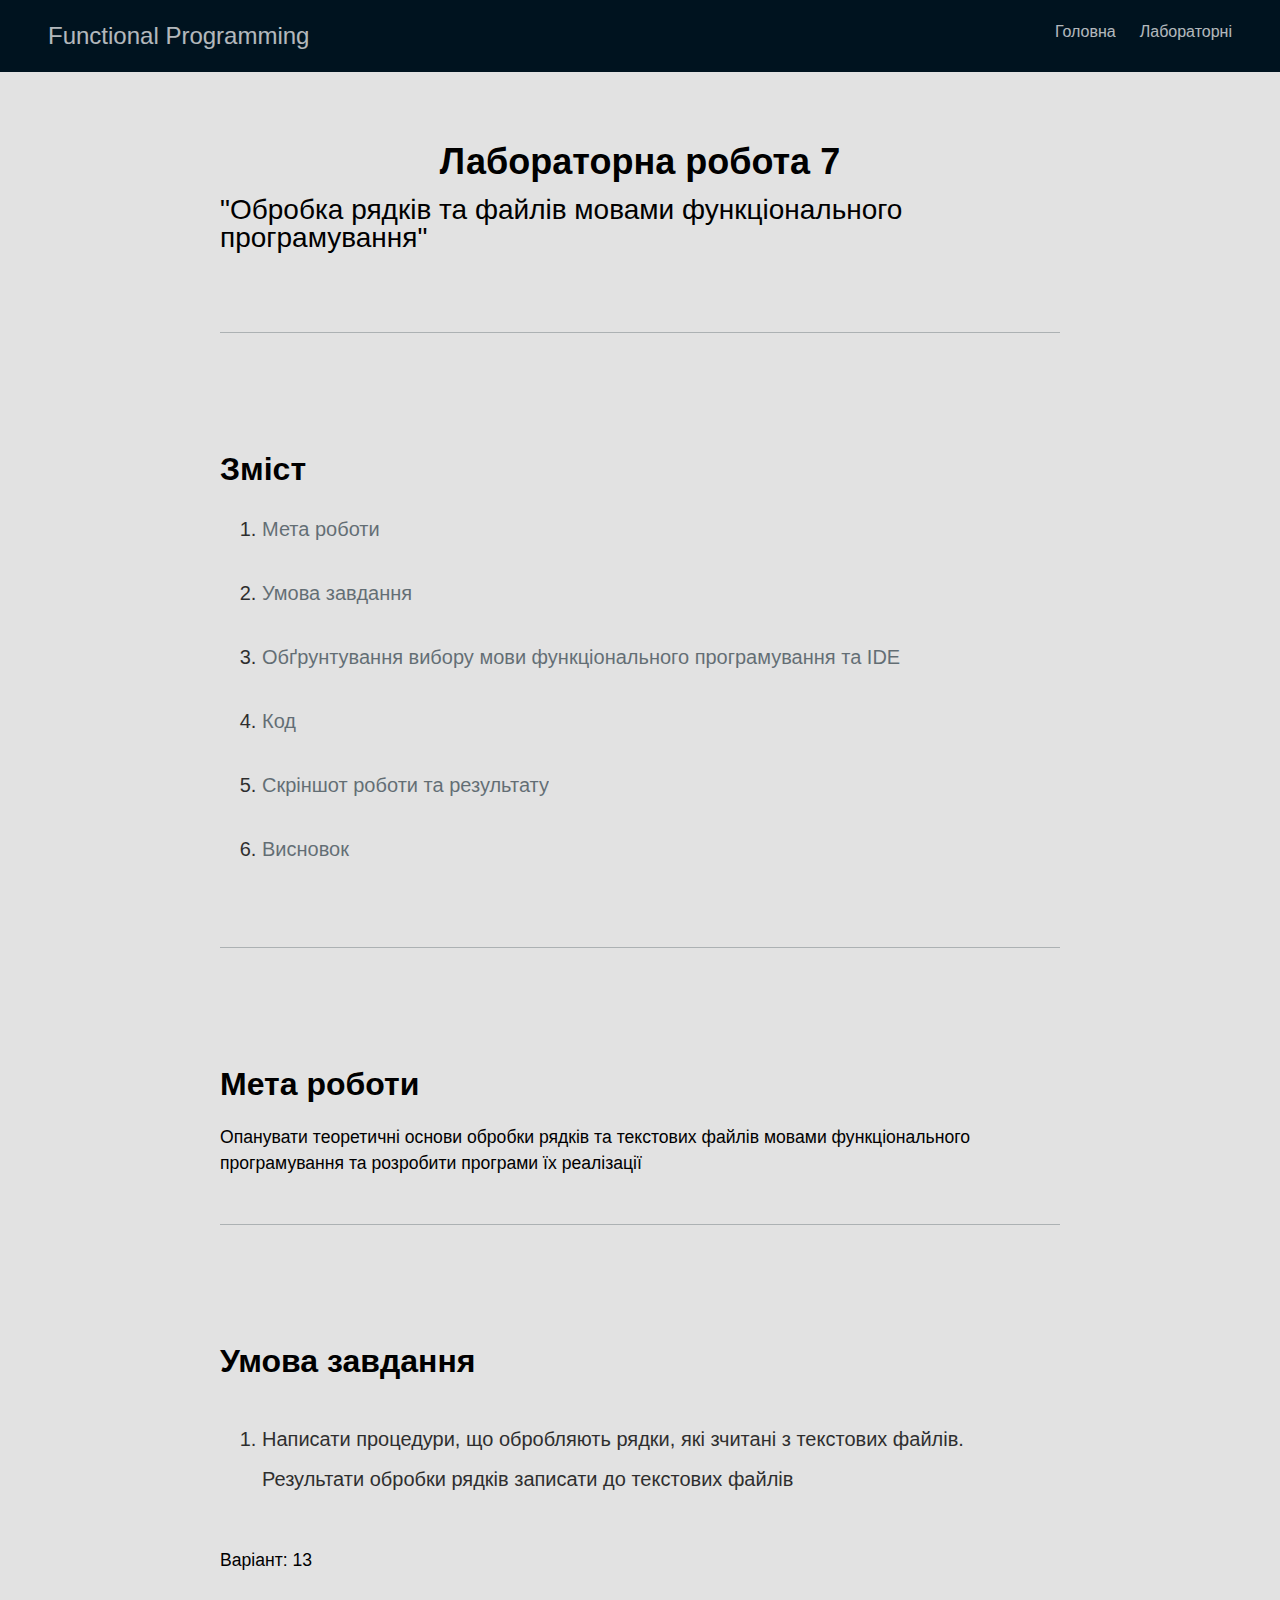
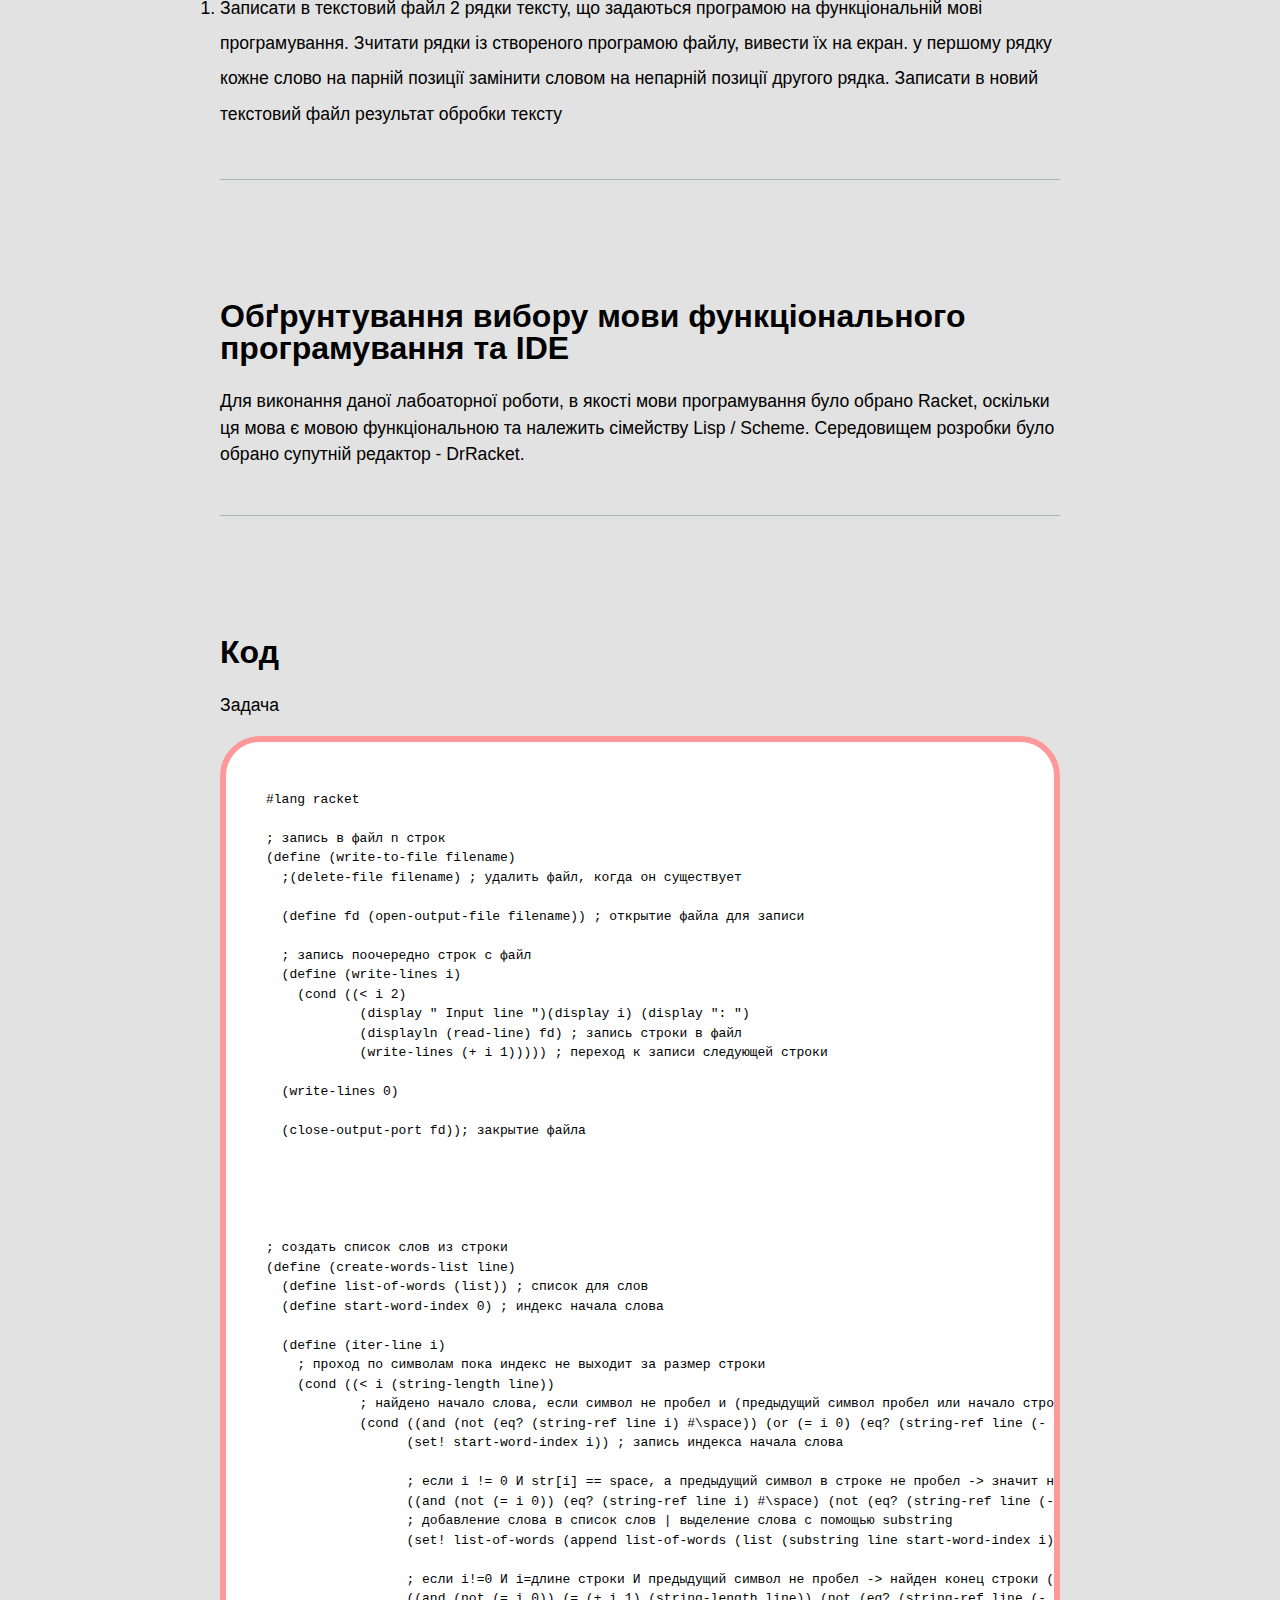
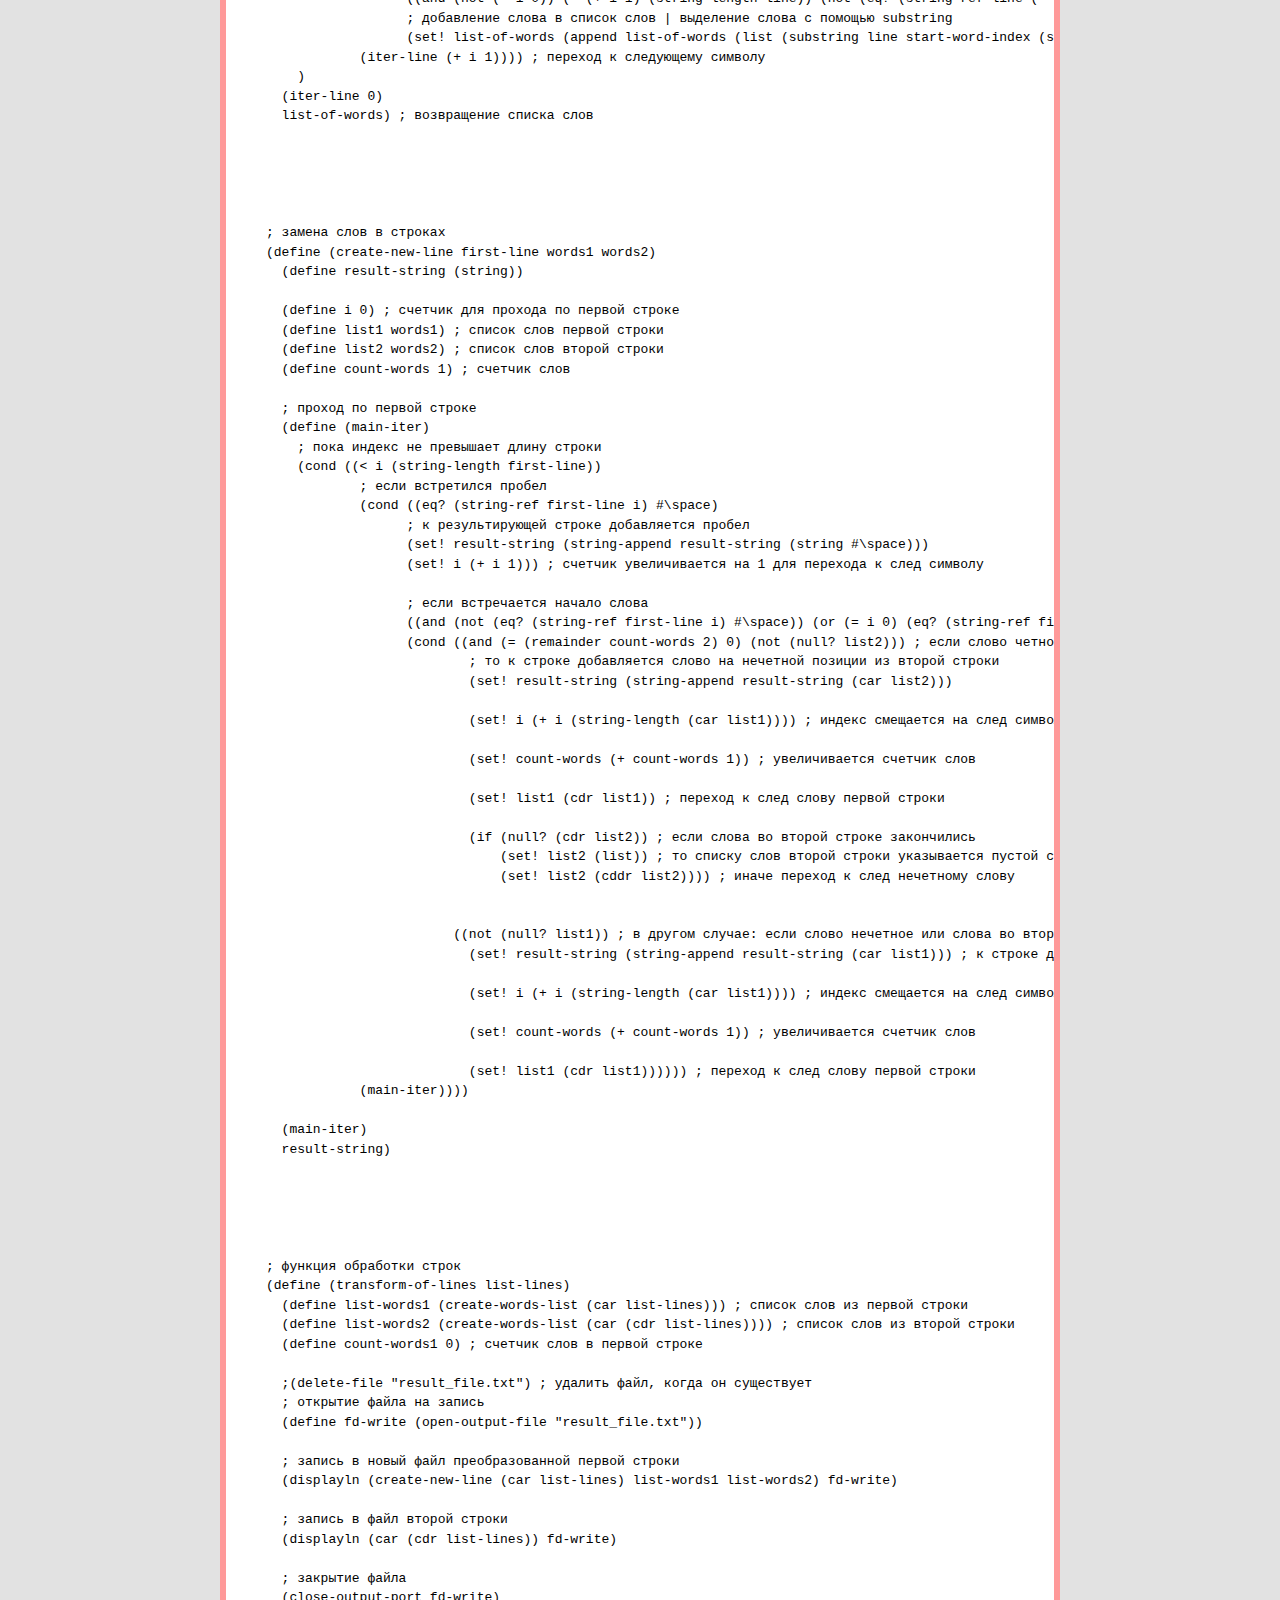
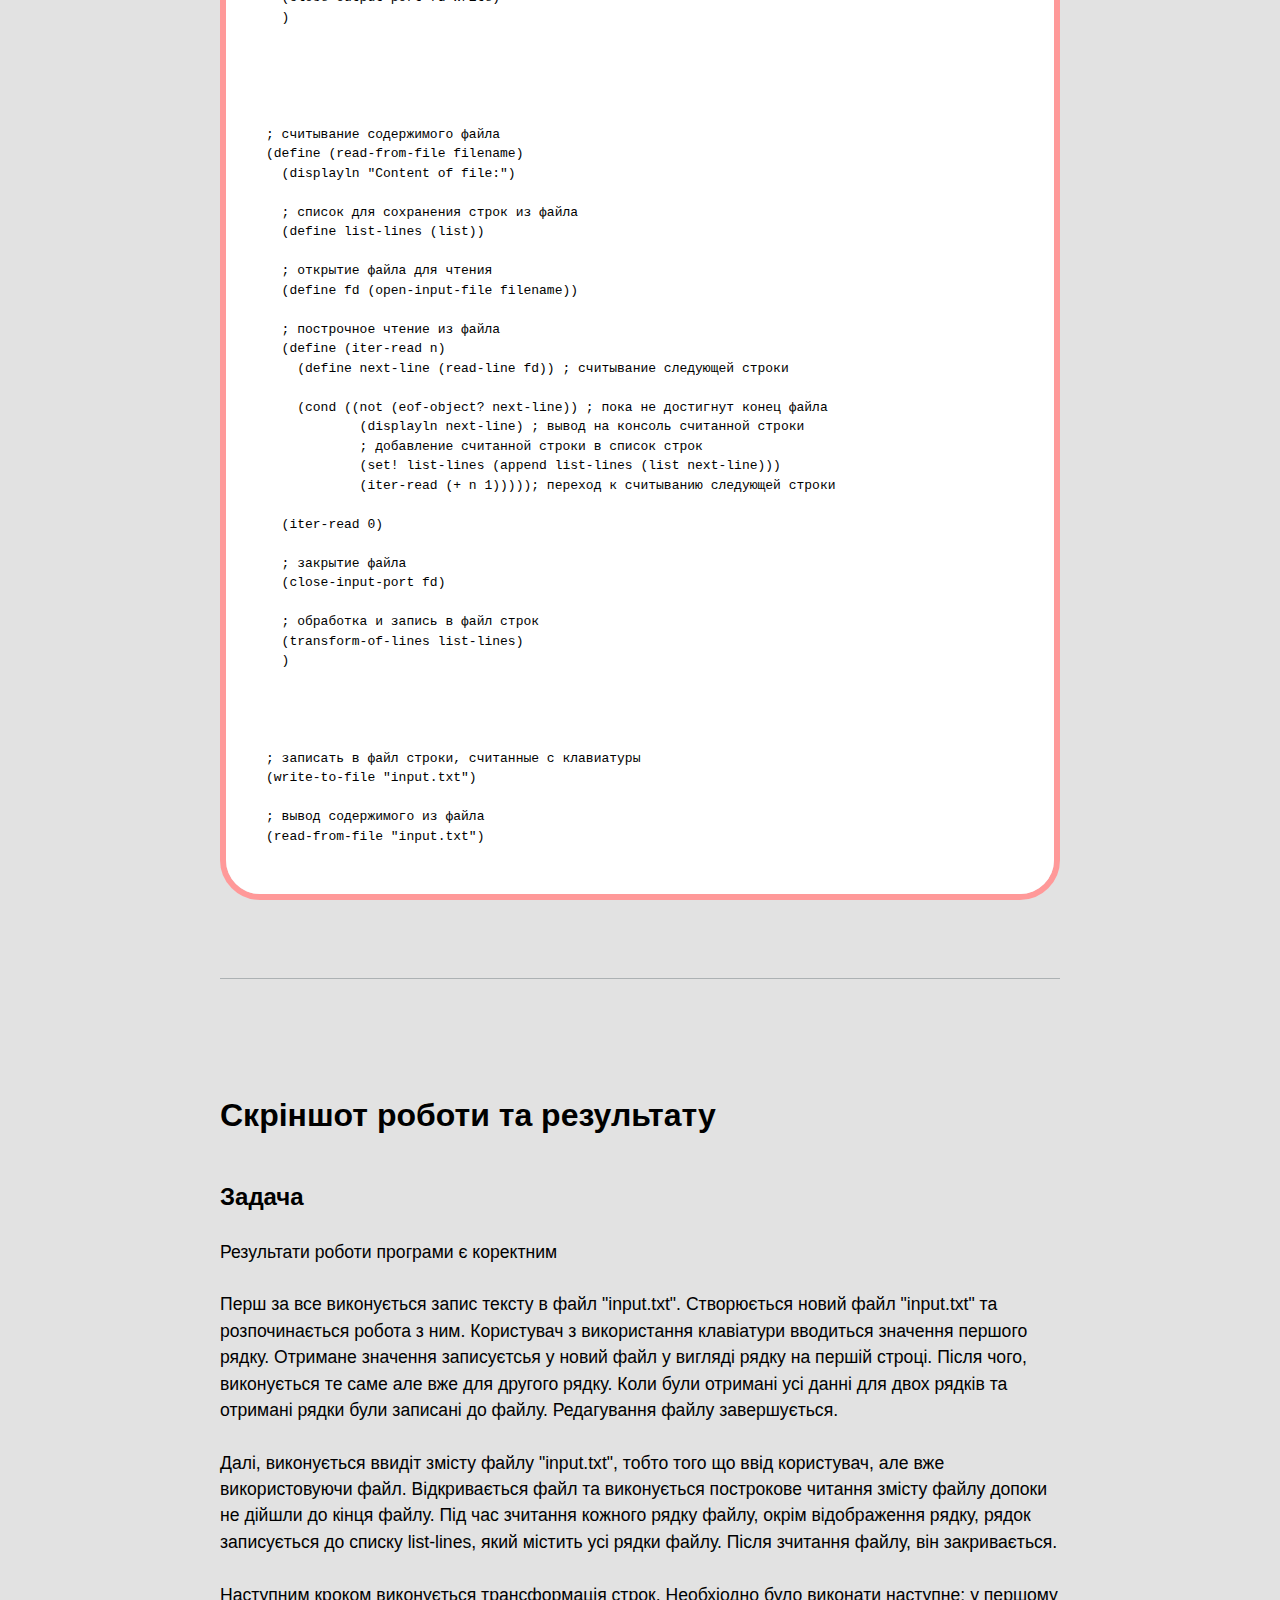
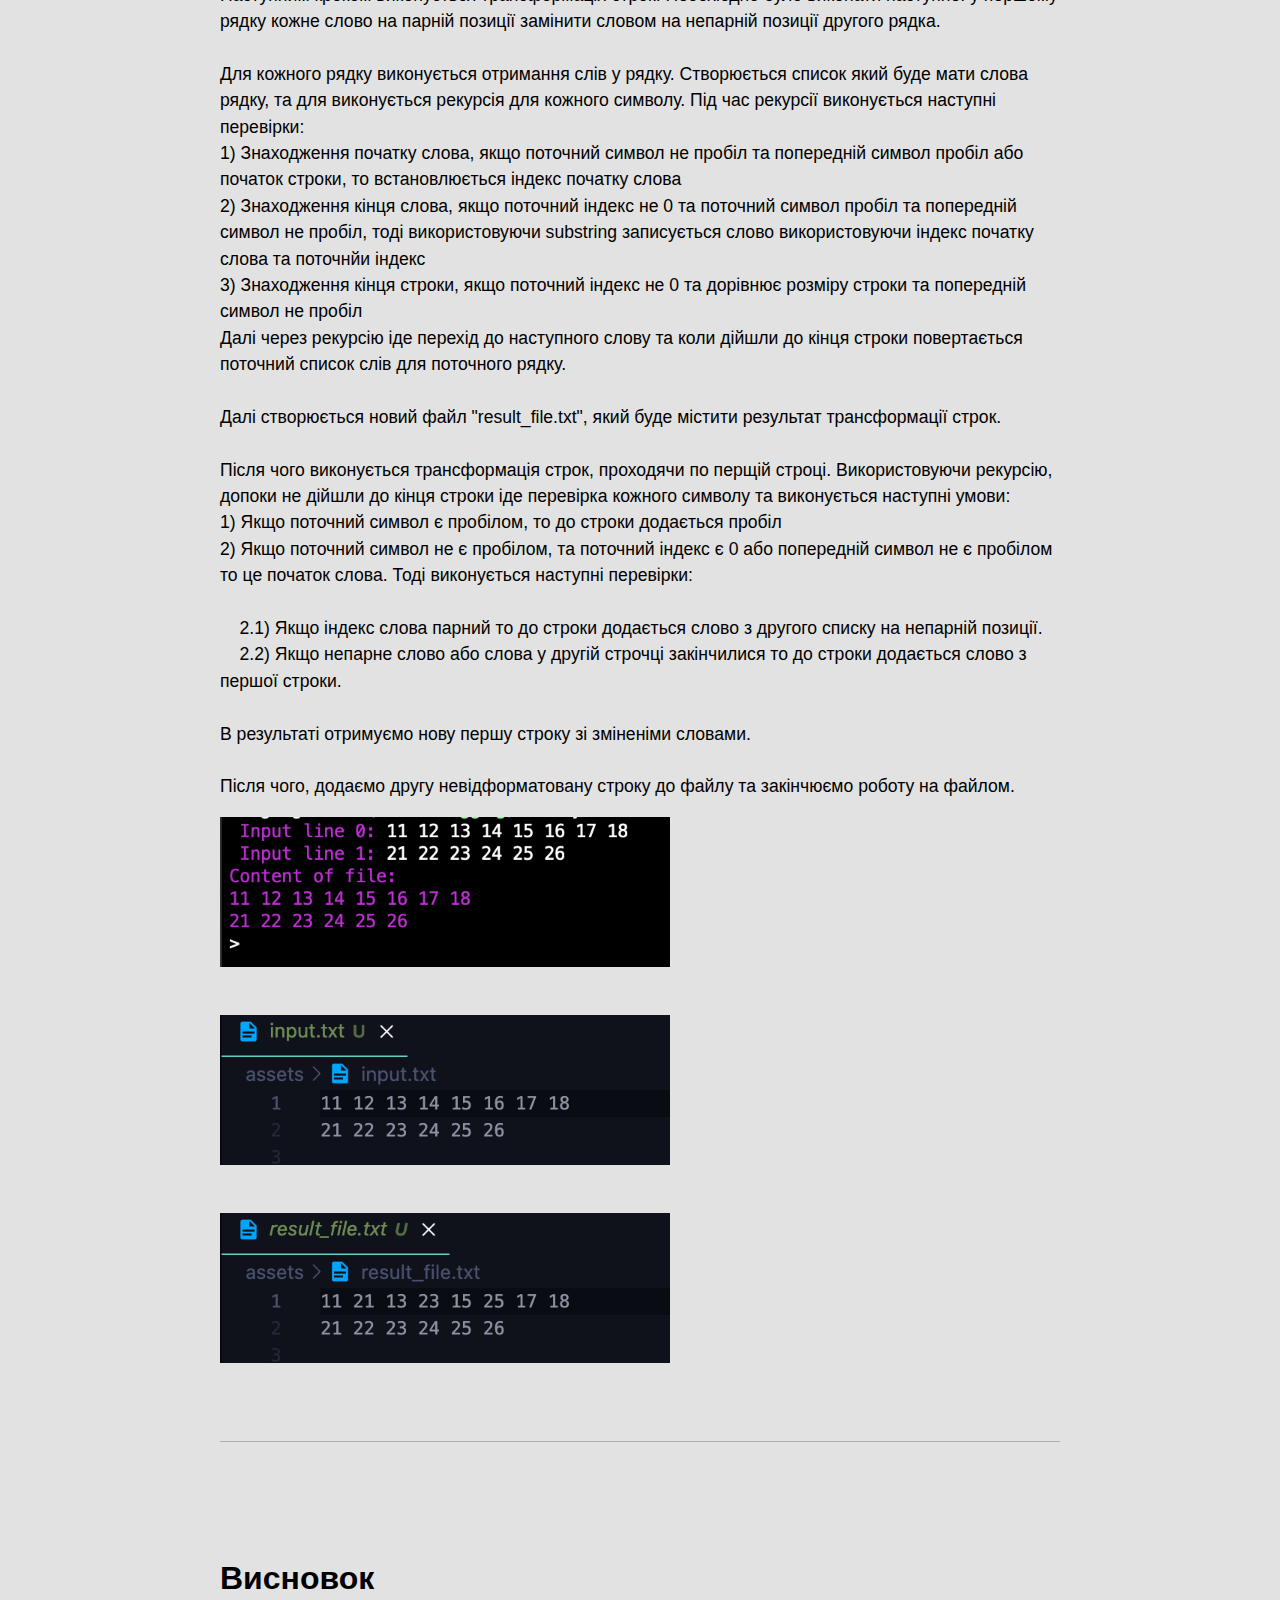
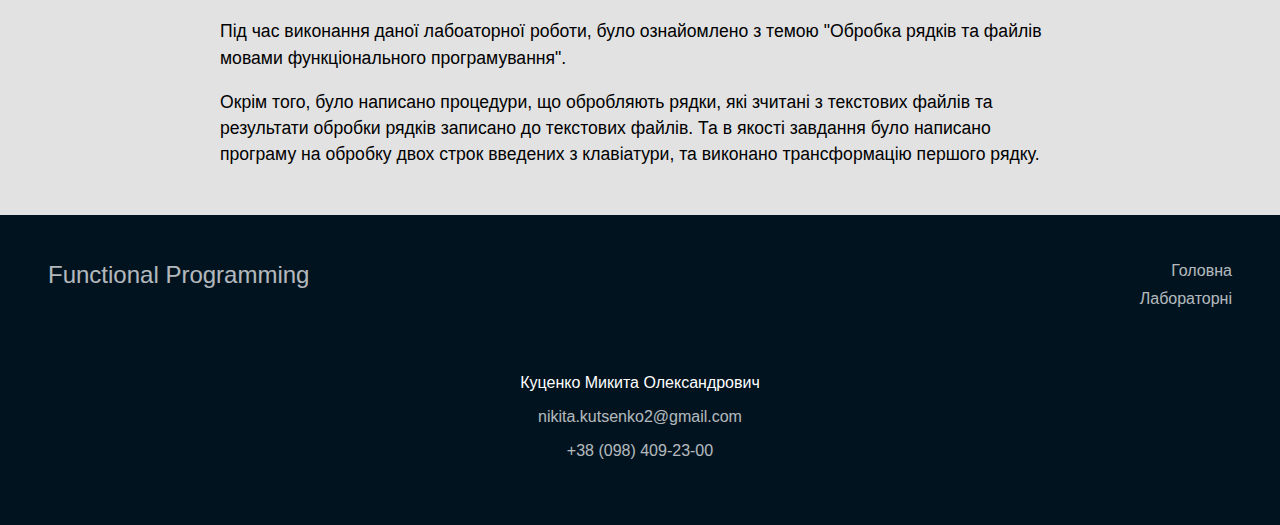
<file: lab7.html>
<!DOCTYPE html>
<html lang="en">
  <head>
    <meta charset="UTF-8" />
    <meta http-equiv="X-UA-Compatible" content="IE=edge" />
    <meta name="viewport" content="width=device-width, initial-scale=1.0" />
    <link rel="stylesheet" href="css/index.css" />
    <title>ФП | 7 Лабораторна Робота | Куценко Микита Олександрович</title>
  </head>
  <body id="main">
    <header class="header">
      <h1 class="name link"><a href="index.html">Functional Programming</a></h1>
      <ul class="list">
        <li class="item link"><a href="index.html">Головна</a></li>
        <li class="item link"><a href="labs.html">Лабораторні</a></li>
      </ul>
    </header>
    <section class="lab">
      <h2 class="title">Лабораторна робота 7</h2>
      <h3 class="theme">
        "Обробка рядків та файлів мовами функціонального програмування"
      </h3>
      <div class="block">
        <h3 class="block__title">Зміст</h3>
        <ol class="block__list">
          <li class="block__item">
            <a href="#goal" class="link">Мета роботи</a>
          </li>
          <li class="block__item">
            <a href="#condition" class="link">Умова завдання</a>
          </li>
          <li class="block__item">
            <a href="#ide" class="link"
              >Обґрунтування вибору мови функціонального програмування та IDE</a
            >
          </li>
          <li class="block__item"><a href="#code" class="link">Код</a></li>
          <li class="block__item">
            <a href="#result" class="link">Скріншот роботи та результату</a>
          </li>
          <li class="block__item">
            <a href="#conclusion" class="link">Висновок</a>
          </li>
        </ol>
      </div>
      <div id="goal" class="block">
        <h3 class="block__title">Мета роботи</h3>
        <p class="block__text">
          Опанувати теоретичні основи обробки рядків та текстових файлів мовами
          функціонального програмування та розробити програми їх реалізації
        </p>
      </div>
      <div id="condition" class="block">
        <h3 class="block__title">Умова завдання</h3>
        <p class="block__text"></p>
        <ul class="block__list">
          <!-- <span class="block__condition_var">10-2 </span> -->
          <li class="block__item">
            Написати процедури, що обробляють рядки, які зчитані з текстових
            файлів. Результати обробки рядків записати до текстових файлів
          </li>
        </ul>
        <p class="block__text">Варіант: 13</p>
        <ol class="block__condition_list">
          <!-- &nbsp; -->
          <!-- 
                <span class="block__condition_var">EXAMPLE</span>
             -->
          <li class="block__condition_item">
            Записати в текстовий файл 2 рядки тексту, що задаються програмою на
            функціональній мові програмування. Зчитати рядки із створеного
            програмою файлу, вивести їх на екран. у першому рядку кожне слово на
            парній позиції замінити словом на непарній позиції другого рядка.
            Записати в новий текстовий файл результат обробки тексту
          </li>
        </ol>
      </div>
      <div id="ide" class="block">
        <h3 class="block__title">
          Обґрунтування вибору мови функціонального програмування та IDE
        </h3>
        <p class="block__text">
          Для виконання даної лабоаторної роботи, в якості мови програмування
          було обрано Racket, оскільки ця мова є мовою функціональною та
          належить сімейству Lisp / Scheme. Середовищем розробки було обрано
          супутній редактор - DrRacket.
        </p>
      </div>
      <div id="code" class="block">
        <h3 class="block__title">Код</h3>
        <p class="block__text">Задача</p>
        <pre>
            <code>
#lang racket

; запись в файл n строк
(define (write-to-file filename)
  ;(delete-file filename) ; удалить файл, когда он существует

  (define fd (open-output-file filename)) ; открытие файла для записи

  ; запись поочередно строк с файл
  (define (write-lines i)
    (cond ((< i 2)
            (display " Input line ")(display i) (display ": ")
            (displayln (read-line) fd) ; запись строки в файл
            (write-lines (+ i 1))))) ; переход к записи следующей строки

  (write-lines 0)
  
  (close-output-port fd)); закрытие файла





; создать список слов из строки
(define (create-words-list line)
  (define list-of-words (list)) ; список для слов
  (define start-word-index 0) ; индекс начала слова
  
  (define (iter-line i)
    ; проход по символам пока индекс не выходит за размер строки
    (cond ((< i (string-length line))
            ; найдено начало слова, если символ не пробел и (предыдущий символ пробел или начало строки i=0)
            (cond ((and (not (eq? (string-ref line i) #\space)) (or (= i 0) (eq? (string-ref line (- i 1)) #\space)))
                  (set! start-word-index i)) ; запись индекса начала слова

                  ; если i != 0 И str[i] == space, а предыдущий символ в строке не пробел -> значит найден конец слова
                  ((and (not (= i 0)) (eq? (string-ref line i) #\space) (not (eq? (string-ref line (- i 1)) #\space)))
                  ; добавление слова в список слов | выделение слова с помощью substring
                  (set! list-of-words (append list-of-words (list (substring line start-word-index i)))))

                  ; если i!=0 И i=длине строки И предыдущий символ не пробел -> найден конец строки (случай со словом в конце строки)
                  ((and (not (= i 0)) (= (+ i 1) (string-length line)) (not (eq? (string-ref line (- i 1)) #\space)))
                  ; добавление слова в список слов | выделение слова с помощью substring
                  (set! list-of-words (append list-of-words (list (substring line start-word-index (string-length line)))))))
            (iter-line (+ i 1)))) ; переход к следующему символу
    )
  (iter-line 0)
  list-of-words) ; возвращение списка слов





; замена слов в строках
(define (create-new-line first-line words1 words2)
  (define result-string (string))
  
  (define i 0) ; счетчик для прохода по первой строке
  (define list1 words1) ; список слов первой строки
  (define list2 words2) ; список слов второй строки
  (define count-words 1) ; счетчик слов
  
  ; проход по первой строке
  (define (main-iter)
    ; пока индекс не превышает длину строки
    (cond ((< i (string-length first-line))
            ; если встретился пробел
            (cond ((eq? (string-ref first-line i) #\space)
                  ; к результирующей строке добавляется пробел
                  (set! result-string (string-append result-string (string #\space)))
                  (set! i (+ i 1))) ; счетчик увеличивается на 1 для перехода к след символу
                  
                  ; если встречается начало слова
                  ((and (not (eq? (string-ref first-line i) #\space)) (or (= i 0) (eq? (string-ref first-line (- i 1)) #\space)))
                  (cond ((and (= (remainder count-words 2) 0) (not (null? list2))) ; если слово четное
                          ; то к строке добавляется слово на нечетной позиции из второй строки
                          (set! result-string (string-append result-string (car list2)))

                          (set! i (+ i (string-length (car list1)))) ; индекс смещается на след символ после конца строки

                          (set! count-words (+ count-words 1)) ; увеличивается счетчик слов

                          (set! list1 (cdr list1)) ; переход к след слову первой строки

                          (if (null? (cdr list2)) ; если слова во второй строке закончились
                              (set! list2 (list)) ; то списку слов второй строки указывается пустой список
                              (set! list2 (cddr list2)))) ; иначе переход к след нечетному слову


                        ((not (null? list1)) ; в другом случае: если слово нечетное или слова во второй строке закончились
                          (set! result-string (string-append result-string (car list1))) ; к строке добавляется слово из первой строки

                          (set! i (+ i (string-length (car list1)))) ; индекс смещается на след символ после конца строки

                          (set! count-words (+ count-words 1)) ; увеличивается счетчик слов

                          (set! list1 (cdr list1)))))) ; переход к след слову первой строки
            (main-iter))))
  
  (main-iter)
  result-string)





; функция обработки строк
(define (transform-of-lines list-lines)
  (define list-words1 (create-words-list (car list-lines))) ; список слов из первой строки
  (define list-words2 (create-words-list (car (cdr list-lines)))) ; список слов из второй строки
  (define count-words1 0) ; счетчик слов в первой строке

  ;(delete-file "result_file.txt") ; удалить файл, когда он существует
  ; открытие файла на запись
  (define fd-write (open-output-file "result_file.txt"))

  ; запись в новый файл преобразованной первой строки
  (displayln (create-new-line (car list-lines) list-words1 list-words2) fd-write)

  ; запись в файл второй строки
  (displayln (car (cdr list-lines)) fd-write)

  ; закрытие файла
  (close-output-port fd-write)
  )





; считывание содержимого файла
(define (read-from-file filename)
  (displayln "Сontent of file:")

  ; список для сохранения строк из файла
  (define list-lines (list))

  ; открытие файла для чтения
  (define fd (open-input-file filename))

  ; построчное чтение из файла
  (define (iter-read n)
    (define next-line (read-line fd)) ; считывание следующей строки

    (cond ((not (eof-object? next-line)) ; пока не достигнут конец файла
            (displayln next-line) ; вывод на консоль считанной строки
            ; добавление считанной строки в список строк
            (set! list-lines (append list-lines (list next-line)))
            (iter-read (+ n 1))))); переход к считыванию следующей строки
  
  (iter-read 0)

  ; закрытие файла
  (close-input-port fd)

  ; обработка и запись в файл строк
  (transform-of-lines list-lines)
  )




; записать в файл строки, считанные с клавиатуры
(write-to-file "input.txt")

; вывод содержимого из файла
(read-from-file "input.txt")
            </code>
        </pre>
      </div>
      <div id="result" class="block">
        <h3 class="block__title">Скріншот роботи та результату</h3>
        <p class="block__subtitle">Задача</p>
        <p class="block__text">
          Результати роботи програми є коректним <br /><br />

          Перш за все виконується запис тексту в файл "input.txt". Створюється
          новий файл "input.txt" та розпочинається робота з ним. Користувач з
          використання клавіатури вводиться значення першого рядку. Отримане
          значення записуєтсья у новий файл у вигляді рядку на першій строці.
          Після чого, виконується те саме але вже для другого рядку. Коли були
          отримані усі данні для двох рядків та отримані рядки були записані до
          файлу. Редагування файлу завершується.
          <br /><br />

          Далі, виконується ввидіт змісту файлу "input.txt", тобто того що ввід
          користувач, але вже використовуючи файл. Відкривається файл та
          виконується построкове читання змісту файлу допоки не дійшли до кінця
          файлу. Під час зчитання кожного рядку файлу, окрім відображення рядку,
          рядок записується до списку list-lines, який містить усі рядки файлу.
          Після зчитання файлу, він закривається.
          <br /><br />

          Наступним кроком виконується трансформація строк. Необхіодно було
          виконати наступне: у першому рядку кожне слово на парній позиції
          замінити словом на непарній позиції другого рядка.
          <br /><br />

          Для кожного рядку виконується отримання слів у рядку. Створюється
          список який буде мати слова рядку, та для виконується рекурсія для
          кожного символу. Під час рекурсії виконується наступні перевірки:
          <br />
          1) Знаходження початку слова, якщо поточний символ не пробіл та
          попередній символ пробіл або початок строки, то встановлюється індекс
          початку слова <br />
          2) Знаходження кінця слова, якщо поточний індекс не 0 та поточний
          символ пробіл та попередній символ не пробіл, тоді використовуючи
          substring записується слово використовуючи індекс початку слова та
          поточнйи індекс <br />
          3) Знаходження кінця строки, якщо поточний індекс не 0 та дорівнює
          розміру строки та попередній символ не пробіл <br />
          Далі через рекурсію іде перехід до наступного слову та коли дійшли до
          кінця строки повертається поточний список слів для поточного рядку.
          <br /><br />

          Далі створюється новий файл "result_file.txt", який буде містити
          результат трансформації строк.
          <br /><br />

          Після чого виконується трансформація строк, проходячи по перщій
          строці. Використовуючи рекурсію, допоки не дійшли до кінця строки іде
          перевірка кожного символу та виконується наступні умови: <br />
          1) Якщо поточний символ є пробілом, то до строки додається пробіл
          <br />
          2) Якщо поточний символ не є пробілом, та поточний індекс є 0 або
          попередній символ не є пробілом то це початок слова. Тоді виконується
          наступні перевірки: <br /><br />
          &nbsp;&nbsp;&nbsp;&nbsp;2.1) Якщо індекс слова парний то до строки
          додається слово з другого списку на непарній позиції.<br />
          &nbsp;&nbsp;&nbsp;&nbsp;2.2) Якщо непарне слово або слова у другій
          строчці закінчилися то до строки додається слово з першої строки.<br /><br />
          В результаті отримуємо нову першу строку зі зміненіми словами.<br /><br />
          Після чого, додаємо другу невідформатовану строку до файлу та
          закінчюємо роботу на файлом.
        </p>
        <span id="result_img_7" class="block__result_img"></span>
        <span id="result_img_7_1" class="block__result_img"></span>
        <span id="result_img_7_2" class="block__result_img"></span>
      </div>
      <div id="conclusion" class="block">
        <h3 class="block__title">Висновок</h3>
        <p class="block__text">
          Під час виконання даної лабоаторної роботи, було ознайомлено з темою
          "Обробка рядків та файлів мовами функціонального програмування".
        </p>
        <p class="block__text">
          Окрім того, було написано процедури, що обробляють рядки, які зчитані
          з текстових файлів та результати обробки рядків записано до текстових
          файлів. Та в якості завдання було написано програму на обробку двох
          строк введених з клавіатури, та виконано трансформацію першого рядку.
        </p>
      </div>
    </section>

    <footer class="footer">
      <div class="links">
        <h3 class="name link">
          <a href="index.html">Functional Programming</a>
        </h3>
        <ul class="list">
          <li class="item link"><a href="index.html">Головна</a></li>
          <li class="item link"><a href="labs.html">Лабораторні</a></li>
        </ul>
      </div>
      <div class="contacts">
        <p class="contact">Куценко Микита Олександрович</p>
        <a href="mailto:nikita.kutsenko2@gmail.com" class="link"
          >nikita.kutsenko2@gmail.com</a
        >
        <a href="tel:+380984092300" class="link">+38 (098) 409-23-00</a>
      </div>
    </footer>
  </body>
</html>
</file>
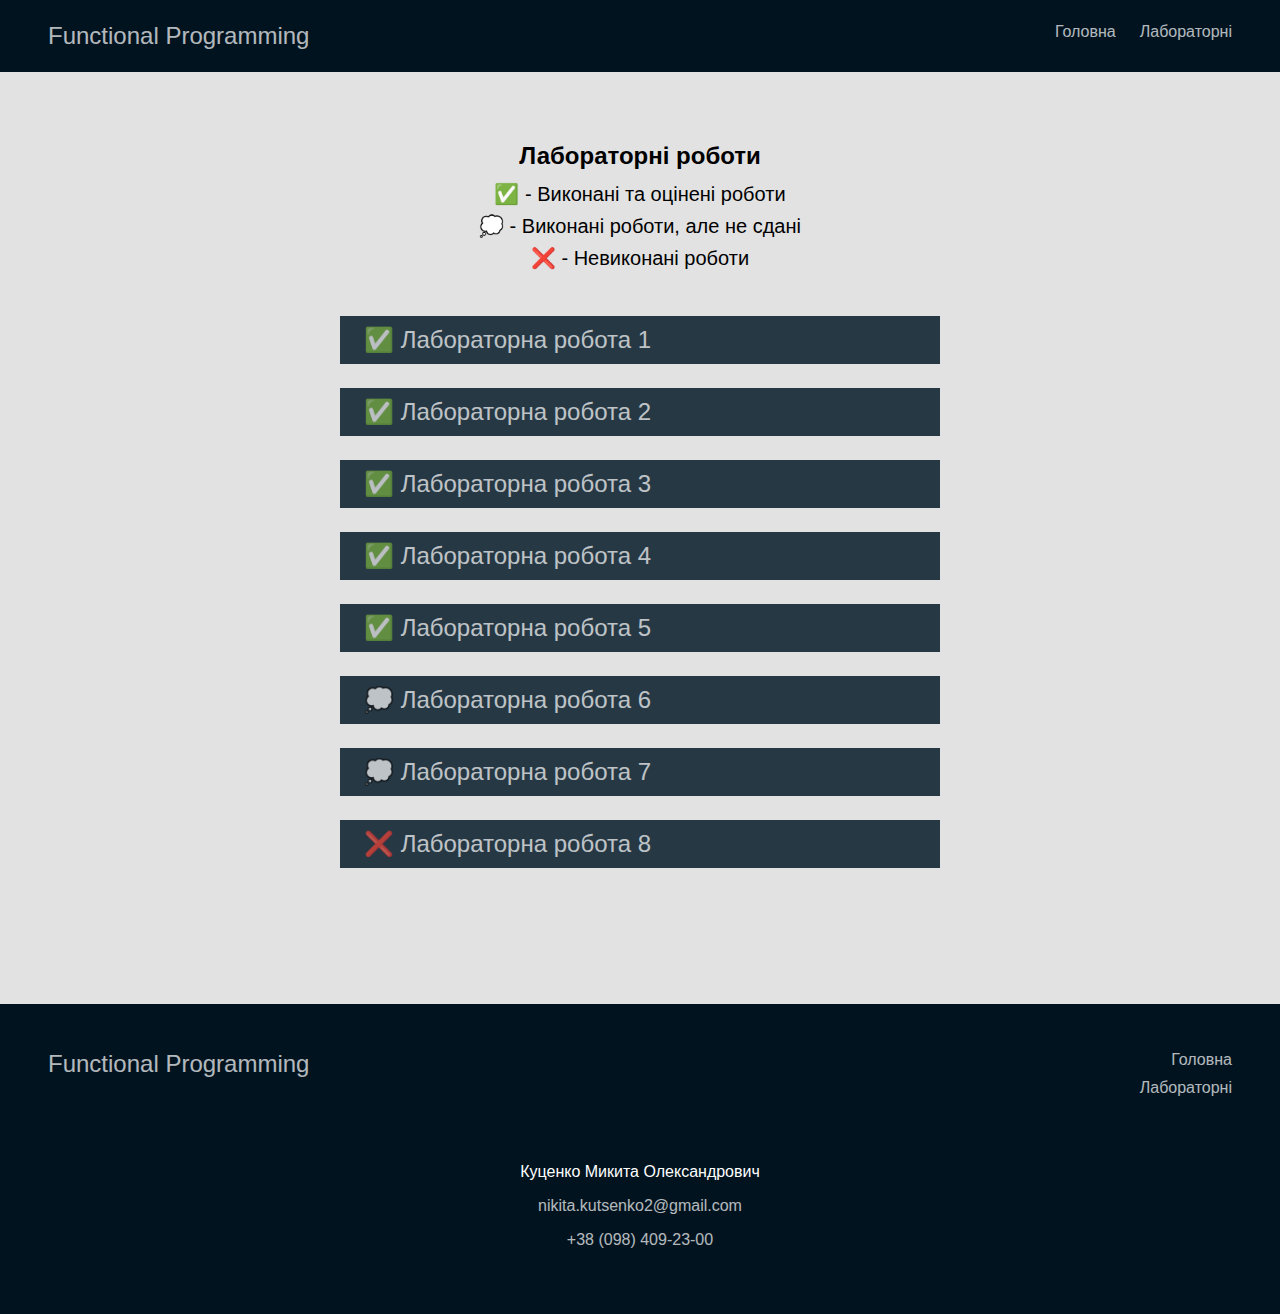
<file: labs.html>
<!DOCTYPE html>
<html lang="en">
  <head>
    <meta charset="UTF-8" />
    <meta http-equiv="X-UA-Compatible" content="IE=edge" />
    <meta name="viewport" content="width=device-width, initial-scale=1.0" />
    <link rel="stylesheet" href="css/index.css" />
    <title>ФП | Лабораторні | Куценко Микита Олександрович</title>
  </head>
  <body id="main">
    <header class="header">
      <h1 class="name link"><a href="index.html">Functional Programming</a></h1>
      <ul class="list">
        <li class="item link"><a href="index.html">Головна</a></li>
        <li class="item link"><a href="#">Лабораторні</a></li>
      </ul>
    </header>
    <section class="labs">
      <h2 class="title">Лабораторні роботи</h2>
      <h3 class="desc">✅ - Виконані та оцінені роботи</h3>
      <h3 class="desc">💭 - Виконані роботи, але не сдані</h3>
      <h3 class="desc">❌ - Невиконані роботи</h3>
      <ul class="list">
        <li class="item">
          <a href="lab1.html" class="link">✅ Лабораторна робота 1</a>
        </li>
        <li class="item">
          <a href="lab2.html" class="link">✅ Лабораторна робота 2</a>
        </li>
        <li class="item">
          <a href="lab3.html" class="link">✅ Лабораторна робота 3</a>
        </li>
        <li class="item">
          <a href="lab4.html" class="link">✅ Лабораторна робота 4</a>
        </li>
        <li class="item">
          <a href="lab5.html" class="link">✅ Лабораторна робота 5</a>
        </li>
        <li class="item">
          <a href="lab6.html" class="link">💭 Лабораторна робота 6</a>
        </li>
        <li class="item">
          <a href="lab7.html" class="link">💭 Лабораторна робота 7</a>
        </li>
        <li class="item">
          <a href="lab8.html" class="link">❌ Лабораторна робота 8</a>
        </li>
      </ul>
    </section>

    <footer class="footer">
      <div class="links">
        <h3 class="name link">
          <a href="index.html">Functional Programming</a>
        </h3>
        <ul class="list">
          <li class="item link"><a href="index.html">Головна</a></li>
          <li class="item link"><a href="#">Лабораторні</a></li>
        </ul>
      </div>
      <div class="contacts">
        <p class="contact">Куценко Микита Олександрович</p>
        <a href="mailto:nikita.kutsenko2@gmail.com" class="link"
          >nikita.kutsenko2@gmail.com</a
        >
        <a href="tel:+380984092300" class="link">+38 (098) 409-23-00</a>
      </div>
    </footer>
  </body>
</html>
</file>
<file: css/index.css>
/*HELPING SELECTORS*/
html,
body,
div,
span,
applet,
object,
iframe,
h1,
h2,
h3,
h4,
h5,
h6,
p,
blockquote,
pre,
a,
abbr,
acronym,
address,
big,
cite,
code,
del,
dfn,
em,
img,
ins,
kbd,
q,
s,
samp,
small,
strike,
strong,
sub,
sup,
tt,
var,
b,
u,
i,
center,
dl,
dt,
dd,
ol,
ul,
li,
fieldset,
form,
label,
legend,
table,
caption,
tbody,
tfoot,
thead,
tr,
th,
td,
article,
aside,
canvas,
details,
embed,
figure,
figcaption,
footer,
header,
hgroup,
menu,
nav,
output,
ruby,
section,
summary,
time,
mark,
audio,
video,
xmp {
  margin: 0;
  padding: 0;
  border: 0;
  font-size: 100%;
  font: inherit;
  vertical-align: baseline;
}
/* HTML5 display-role reset for older browsers */
article,
aside,
details,
figcaption,
figure,
footer,
header,
hgroup,
menu,
nav,
section {
  display: block;
}
body {
  line-height: 1;
  font-family: Hack, monospace;
  background-color: #e2e2e2;
  font-family: "Helvetica", sans-serif;
}
ol,
ul {
  list-style: none;
}
blockquote,
q {
  quotes: none;
}
blockquote:before,
blockquote:after,
q:before,
q:after {
  content: "";
  content: none;
}
table {
  border-collapse: collapse;
  border-spacing: 0;
}

/* My code */
* {
  transition: all 0.5s ease-out;
}
html,
body {
  height: 100%;
  margin: 0;
  scroll-behavior: smooth;
}

/* HEADER */
.header {
  position: fixed;
  width: calc(100% - 96px);
  display: flex;
  justify-content: space-between;
  background-color: #00131f;
  color: #fff;
  padding: 24px 48px;
  margin: 0 0 24px;
  z-index: 1000;
}

.link {
  opacity: 0.7;
  outline: none;
}
.link:hover {
  opacity: 1;
  cursor: pointer;
}
.link a {
  color: #fff;
  text-decoration: none;
}

.name,
.list {
  font-weight: 200;
}
.name {
  font-size: 24px;
}
.list {
  display: flex;
  justify-content: right;
  max-width: 350px;
  width: 100%;
  font-size: 16px;
}

.item {
  margin-left: 24px;
}
.item:first-child {
  margin-left: 48px;
}

/* MAIN */
/* HERO index page */
.hero {
  display: flex;
  flex-direction: column;
  justify-content: space-between;
  padding-top: 144px;
  height: calc(100% - 144px);
  min-height: 600px;
  background-color: #e2e2e2;
}
.hero > .block {
  text-align: center;
  color: #00131f;
}
.hero > .block > .title {
  font-size: 24px;
  font-weight: bold;
  margin-bottom: 16px;
}
.hero > .block,
.hero > .block > .title:last-of-type {
  margin-bottom: 48px;
}
.hero > .block > .text {
  font-size: 20px;
  font-weight: 100;
  margin-bottom: 12px;
}

/* LABS page */
.labs {
  display: flex;
  flex-direction: column;
  align-items: center;
  padding-top: 144px;
  height: calc(100% - 144px);
  min-height: 860px;
  background-color: #e2e2e2;
}
.labs > .title {
  font-size: 24px;
  font-weight: bold;
  margin-bottom: 16px;
}
.labs > .desc {
  font-size: 20px;
  font-weight: 100;
  margin-bottom: 12px;
}
.labs > .desc:last-of-type {
  margin-bottom: 48px;
}
.labs > .list {
  display: flex;
  flex-direction: column;
  max-width: 600px;
  font-weight: 200;
  font-size: 24px;
}
.labs > .list > .item {
  background-color: #263844;
  margin: 0 0 24px;
}
.labs > .list > .item:hover {
  background-color: #00131f;
}
.labs > .list > .item > .link {
  display: block;
  padding: 12px 24px;
  color: #fff;
  text-decoration: none;
}

/* EACH LAB PAGE */
.lab {
  display: flex;
  flex-direction: column;
  align-items: center;
  padding-top: 144px;
  min-height: calc(100% - 144px);
  /* min-height: 860pxan3tr2 * po1lFgialb; */
  max-width: 840px;
  margin: 0 auto;
  /* background-color: #e2e2e2; */
}
.lab > .title {
  font-size: 36px;
  font-weight: bold;
  margin-bottom: 16px;
}
.lab > .theme {
  font-size: 28px;
  font-weight: 100;
  margin-bottom: 80px;
}

.lab .block {
  display: flex;
  flex-direction: column;
  width: 100%;
  border-top: 1px solid #00131f3d;
  padding-top: 80px;
  margin-bottom: 30px;
}
.lab .block .block__title {
  font-size: 32px;
  font-weight: 800;
  padding-top: 40px;
  margin-bottom: 24px;
}
.lab .block .block__subtitle {
  font-size: 1.5rem;
  font-weight: 800;
  margin: 1em 0;
  line-height: 1.5;
}
.lab .block .block__text {
  font-size: 1.1rem;
  font-weight: 100;
  margin-bottom: 1em;
  word-wrap: break-word;
  line-height: 1.5;
}
.lab .block .block__list {
  line-height: 2;
  list-style: decimal;
  font-size: 20px;
  font-weight: 100;
  margin: 0 0 24px 42px;
}
.lab .block .block__list .block__item {
  margin-bottom: 24px;
  opacity: 0.8;
  outline: none;
}
.lab .block .block__list .block__item:hover {
  opacity: 1;
  cursor: pointer;
}
.lab .block .block__list .block__item a {
  color: #00131f;
  text-decoration: none;
}
.lab .block .block__condition_list {
  list-style: decimal;
  font-size: 1.1rem;
  font-weight: 100;
  margin-bottom: 1em;
  word-wrap: break-word;
  line-height: 2;
}
.lab .block .block__condition_list .block__condition_item {
  margin-bottom: 24px;
}
.lab .block .block__condition_list .block__condition_item:last-child {
  margin-bottom: 0;
}
.lab .block .block__condition_list .block__condition_item .block__condition_var,
.lab .block .block__list .block__item .block__condition_var {
  font-weight: 300;
  letter-spacing: 2px;
  border: 1px solid #ff9999;
  border-radius: 30px;
  background-color: #efefef;
  padding: 0 10px;
}
.lab
  .block
  .block__condition_list
  .block__condition_item
  .block__condition_img {
  display: block;
  width: 100%;
  height: 100px;
  background-size: contain;
  background-position: left;
  background-repeat: no-repeat;
}

#condition_img_1_1 {
  background-image: url("../img/condition_img_1_1.png");
}
#condition_img_2_1 {
  background-image: url("../img/condition_img_2_1.png");
}
#condition_img_3_2 {
  background-image: url("../img/condition_img_3_2.png");
}
.lab .block pre {
  display: flex;
  justify-content: center;
  align-items: flex-start;
  flex-direction: column;
  background: #fff;
  border: 6px solid #ff9999;
  border-radius: 40px;
  font-family: monospace;
  margin-bottom: 48px;
  overflow: scroll;
}
.lab .block pre code {
  margin: 28px 40px;
  line-height: 1.5em;
  font-size: 1em;
}

.lab .block .block__result_img {
  display: block;
  width: 100%;
  height: 100px;
  margin-bottom: 48px;
  background-size: contain;
  background-position: left;
  background-repeat: no-repeat;
}
#result_img_1_1_1 {
  background-image: url("../img/result_img_1_1_1.png");
}
#result_img_1_1_2 {
  background-image: url("../img/result_img_1_1_2.png");
}
#result_img_1_1_3 {
  background-image: url("../img/result_img_1_1_3.png");
}
#result_img_1_2 {
  height: 250px;
  background-image: url("../img/result_img_1_2.png");
}
#result_img_2_1 {
  height: 180px;
  background-image: url("../img/result_img_2_1.png");
}
#result_img_2_2 {
  height: 450px;
  background-image: url("../img/result_img_2_2.png");
}
#result_img_3_1_1 {
  height: 650px;
  background-image: url("../img/result_img_3_1_1.png");
}
#result_img_3_1_2 {
  height: 700px;
  background-image: url("../img/result_img_3_1_2.png");
}
#result_img_3_2 {
  height: 100px;
  background-image: url("../img/result_img_3_2.png");
}
#result_img_3_2_calc {
  height: 100px;
  background-image: url("../img/result_img_3_2_calc.png");
}
#result_img_4_1 {
  height: 500px;
  background-image: url("../img/result_img_4_1.png");
}
#result_img_4_2_1 {
  height: 900px;
  background-image: url("../img/result_img_4_2_1.png");
}
#result_img_4_2_2 {
  height: 900px;
  background-image: url("../img/result_img_4_2_2.png");
}
#result_img_4_2_3 {
  height: 500px;
  background-image: url("../img/result_img_4_2_3.png");
}
#result_img_5_1 {
  height: 100px;
  background-image: url("../img/result_img_5_1.png");
}
#result_img_5_2 {
  height: 150px;
  background-image: url("../img/result_img_5_2.png");
}
#result_img_6_1 {
  height: 150px;
  background-image: url("../img/result_img_6_1.png");
}
#result_img_6_1_calc_1 {
  height: 150px;
  background-image: url("../img/result_img_6_1_calc_1.png");
}
#result_img_6_2 {
  height: 150px;
  background-image: url("../img/result_img_6_2.png");
}
#result_img_7 {
  height: 150px;
  background-image: url("../img/result_img_7.png");
}
#result_img_7_1 {
  height: 150px;
  background-image: url("../img/result_img_7_1.png");
}
#result_img_7_2 {
  height: 150px;
  background-image: url("../img/result_img_7_2.png");
}

/* FOOTER */
.footer {
  display: flex;
  padding: 48px;
  flex-direction: column;
  width: calc(100% - 96px);
  background-color: #00131f;
  color: #fff;
}
.footer > .links {
  display: flex;
  justify-content: space-between;
  margin-bottom: 56px;
}
.footer > .links > .list {
  flex-direction: column;
  max-width: 100px;
  text-align: right;
}
.footer > .links > .list > .item {
  margin: 0 0 12px;
}
.footer > .contacts {
  display: flex;
  flex-direction: column;
  text-align: center;
}
.footer > .contacts > .contact,
.footer > .contacts > .link {
  margin: 0 0 18px;
  color: #fff;
  text-decoration: none;
}
</file>
